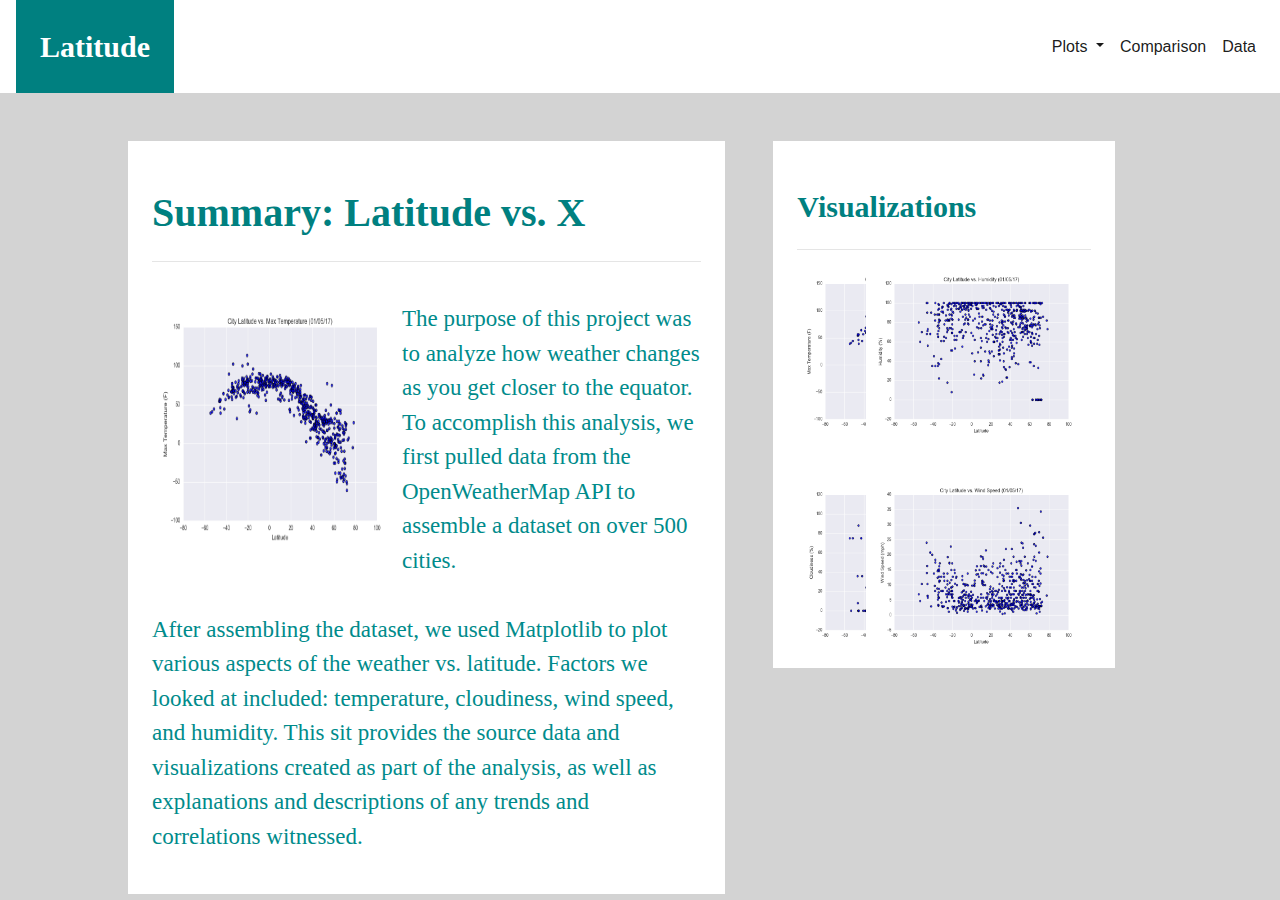
<file: index.html>
<!DOCTYPE html>
<html lang="en">
<head>
    <meta charset="UTF-8">
    <title>Landing</title>
    <link rel="stylesheet" href="https://stackpath.bootstrapcdn.com/bootstrap/4.3.1/css/bootstrap.min.css" integrity="sha384-ggOyR0iXCbMQv3Xipma34MD+dH/1fQ784/j6cY/iJTQUOhcWr7x9JvoRxT2MZw1T" crossorigin="anonymous">
    <link rel="stylesheet" type="text/css" href="style.css">
</head>
<body class="lightgrey-background">

    <!--  NAVBAR  -->
    <nav class="navbar navbar-expand-lg navbar-light py-0 white">
        <a class="navbar-brand p-4 latitude white_text" style="color:white" href="/index.html">Latitude</a>
        <button class="navbar-toggler" type="button" data-toggle="collapse" data-target="#navbarSupportedContent" aria-controls="navbarSupportedContent" aria-expanded="false" aria-label="Toggle navigation">
          <span class="navbar-toggler-icon"></span>
        </button>

    <div class="collapse navbar-collapse justify-content-end" id="navbarSupportedContent">
        <ul class="navbar-nav">
            <li class="nav-item dropdown active">
                <a class="nav-link dropdown-toggle" href="#" id="navbarDropdown" role="button" data-toggle="dropdown" aria-haspopup="true" aria-expanded="false">
                    Plots
                </a>
                <div class="dropdown-menu">
                    <a class="dropdown-item" href="/vis1.html">Max Temperature</a>
                    <a class="dropdown-item" href="/vis2.html">Humidity</a>
                    <a class="dropdown-item" href="/vis3.html">Cloudiness</a>
                    <a class="dropdown-item" href="/vis4.html">Wind Speed</a>
                </div>
            </li>

            <li class="nav-item active">
                <a class="nav-link" href="/comparisons.html">Comparison<span class="sr-only">(current)</span></a>
            </li>
            <li class="nav-item active">
                <a class="nav-link" href="/data.html">Data<span class="sr-only">(current)</span></a>
            </li>
        </ul>
    </div>
    </nav>

    <!--  CONTENT  -->    
    <div class="container-fluid container-size" >
        <div class="row mx-0 mt-5">
            <div class="col-md-7 col-lg-7 white pb-4 pt-5 px-4 mr-4 box1">
                <h1>Summary: Latitude vs. X</h1>
                <hr class="mt-4">
                <div class="pt-4">
                    <img src="visualizations/Fig1.png" class="img-size1" align="left">
                    <p class="text-size">The purpose of this project was to analyze how weather changes as you get closer to the equator. To accomplish this analysis, we first pulled data from the OpenWeatherMap API to assemble a dataset on over 500 cities. <br><br> After assembling the dataset, we used Matplotlib to plot various aspects of the weather vs. latitude. Factors we looked at included: temperature, cloudiness, wind speed, and humidity. This sit provides the source data and visualizations created as part of the analysis, as well as explanations and descriptions of any trends and correlations witnessed.</p>
                </div>
            </div>


            <div class="col-md-4 white py-5 px-4 mb-5 mx-4 theheight">
                <h2>Visualizations</h2>
                <hr class="mt-4">
                <div class="position">
                    <a href="/vis1.html">
                        <img src="visualizations/Fig1.png" class="img-size2" id="vis-imgs1">
                    </a>
                    <a href="/vis2.html">
                        <img src="visualizations/Fig2.png" class="img-size2" id="vis-imgs2">
                    </a>
                </div>
                <div class="position">
                    <a href="/vis3.html">
                        <img src="visualizations/Fig3.png" class="img-size2" id="vis-imgs1">
                    </a>    
                    <a href="/vis4.html">
                        <img src="visualizations/Fig4.png" class="img-size2" id="vis-imgs2">
                    </a>
                </div>   
            </div> 
        </div>
    </div>


    <script src="https://code.jquery.com/jquery-3.3.1.slim.min.js" integrity="sha384-q8i/X+965DzO0rT7abK41JStQIAqVgRVzpbzo5smXKp4YfRvH+8abtTE1Pi6jizo" crossorigin="anonymous"></script>
    <script src="https://cdnjs.cloudflare.com/ajax/libs/popper.js/1.14.7/umd/popper.min.js" integrity="sha384-UO2eT0CpHqdSJQ6hJty5KVphtPhzWj9WO1clHTMGa3JDZwrnQq4sF86dIHNDz0W1" crossorigin="anonymous"></script>
    <script src="https://stackpath.bootstrapcdn.com/bootstrap/4.3.1/js/bootstrap.min.js" integrity="sha384-JjSmVgyd0p3pXB1rRibZUAYoIIy6OrQ6VrjIEaFf/nJGzIxFDsf4x0xIM+B07jRM" crossorigin="anonymous"></script>
</body>
</html>
</file>
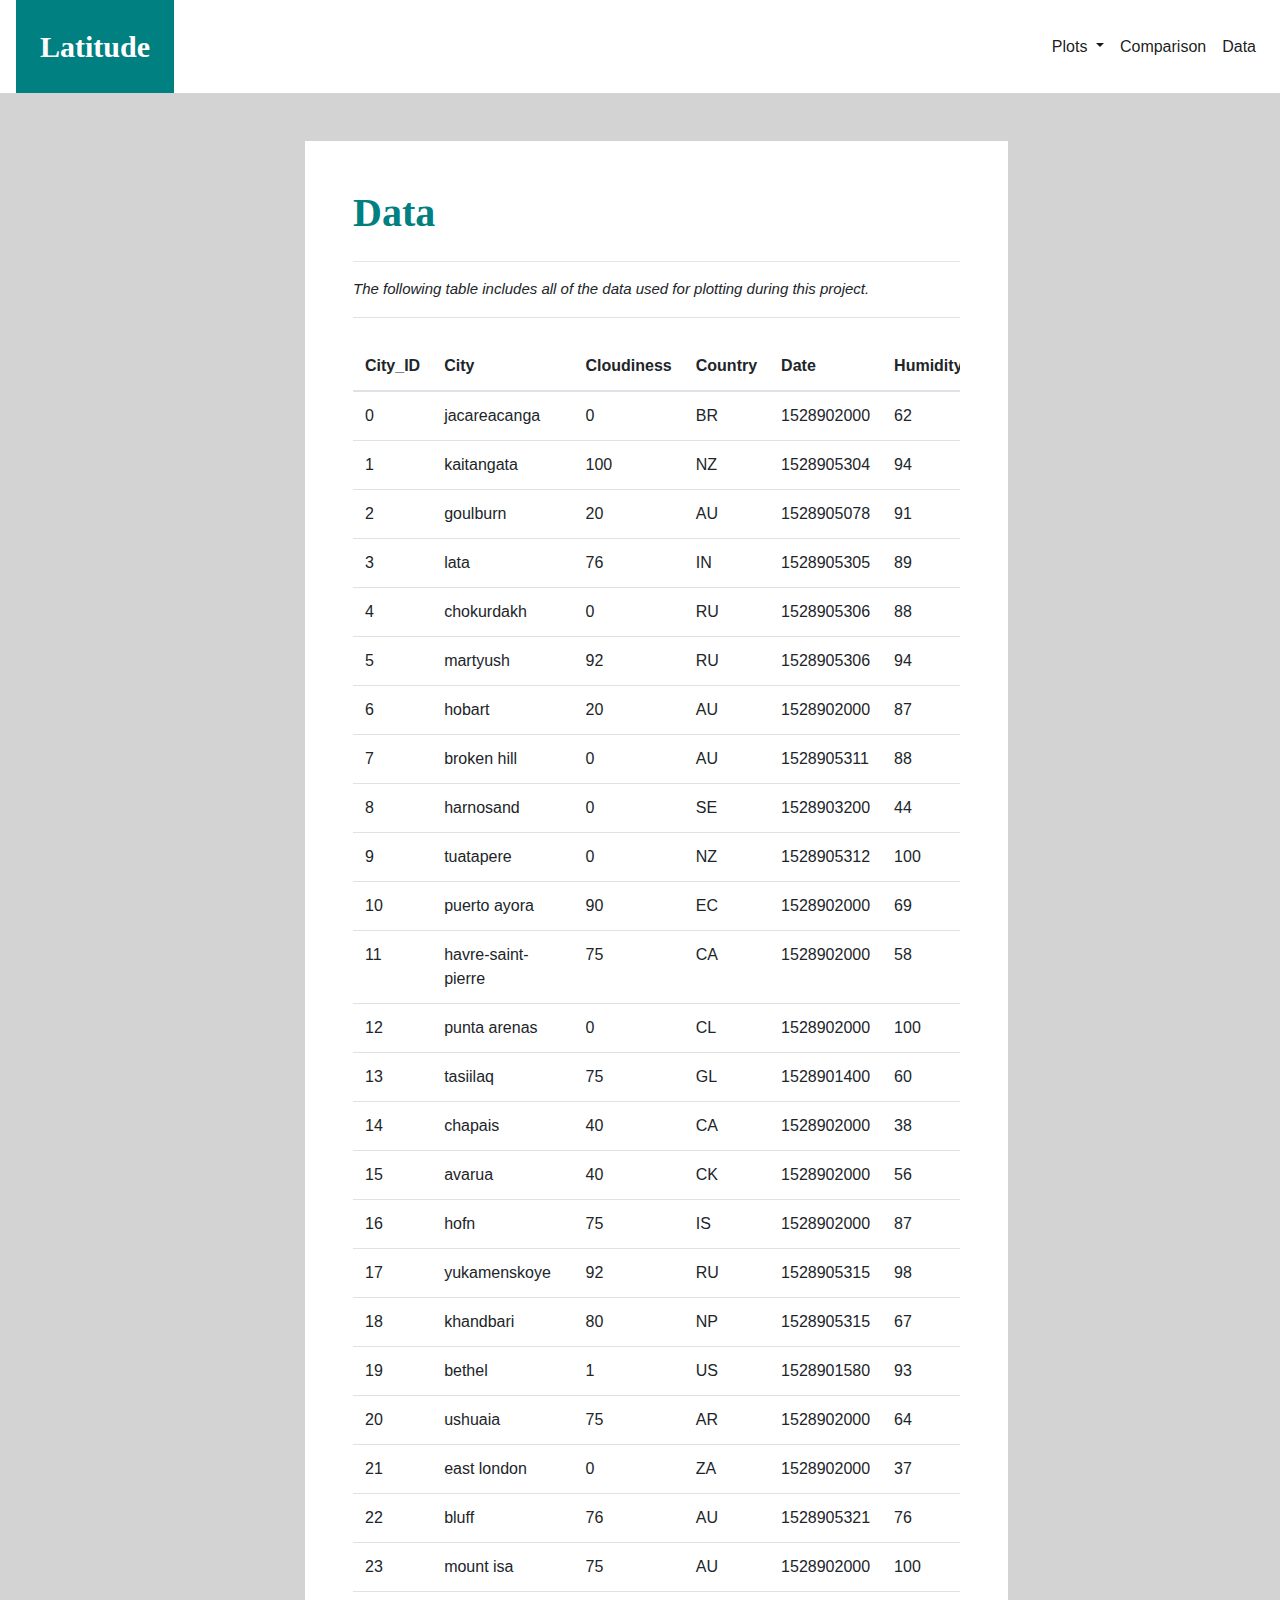
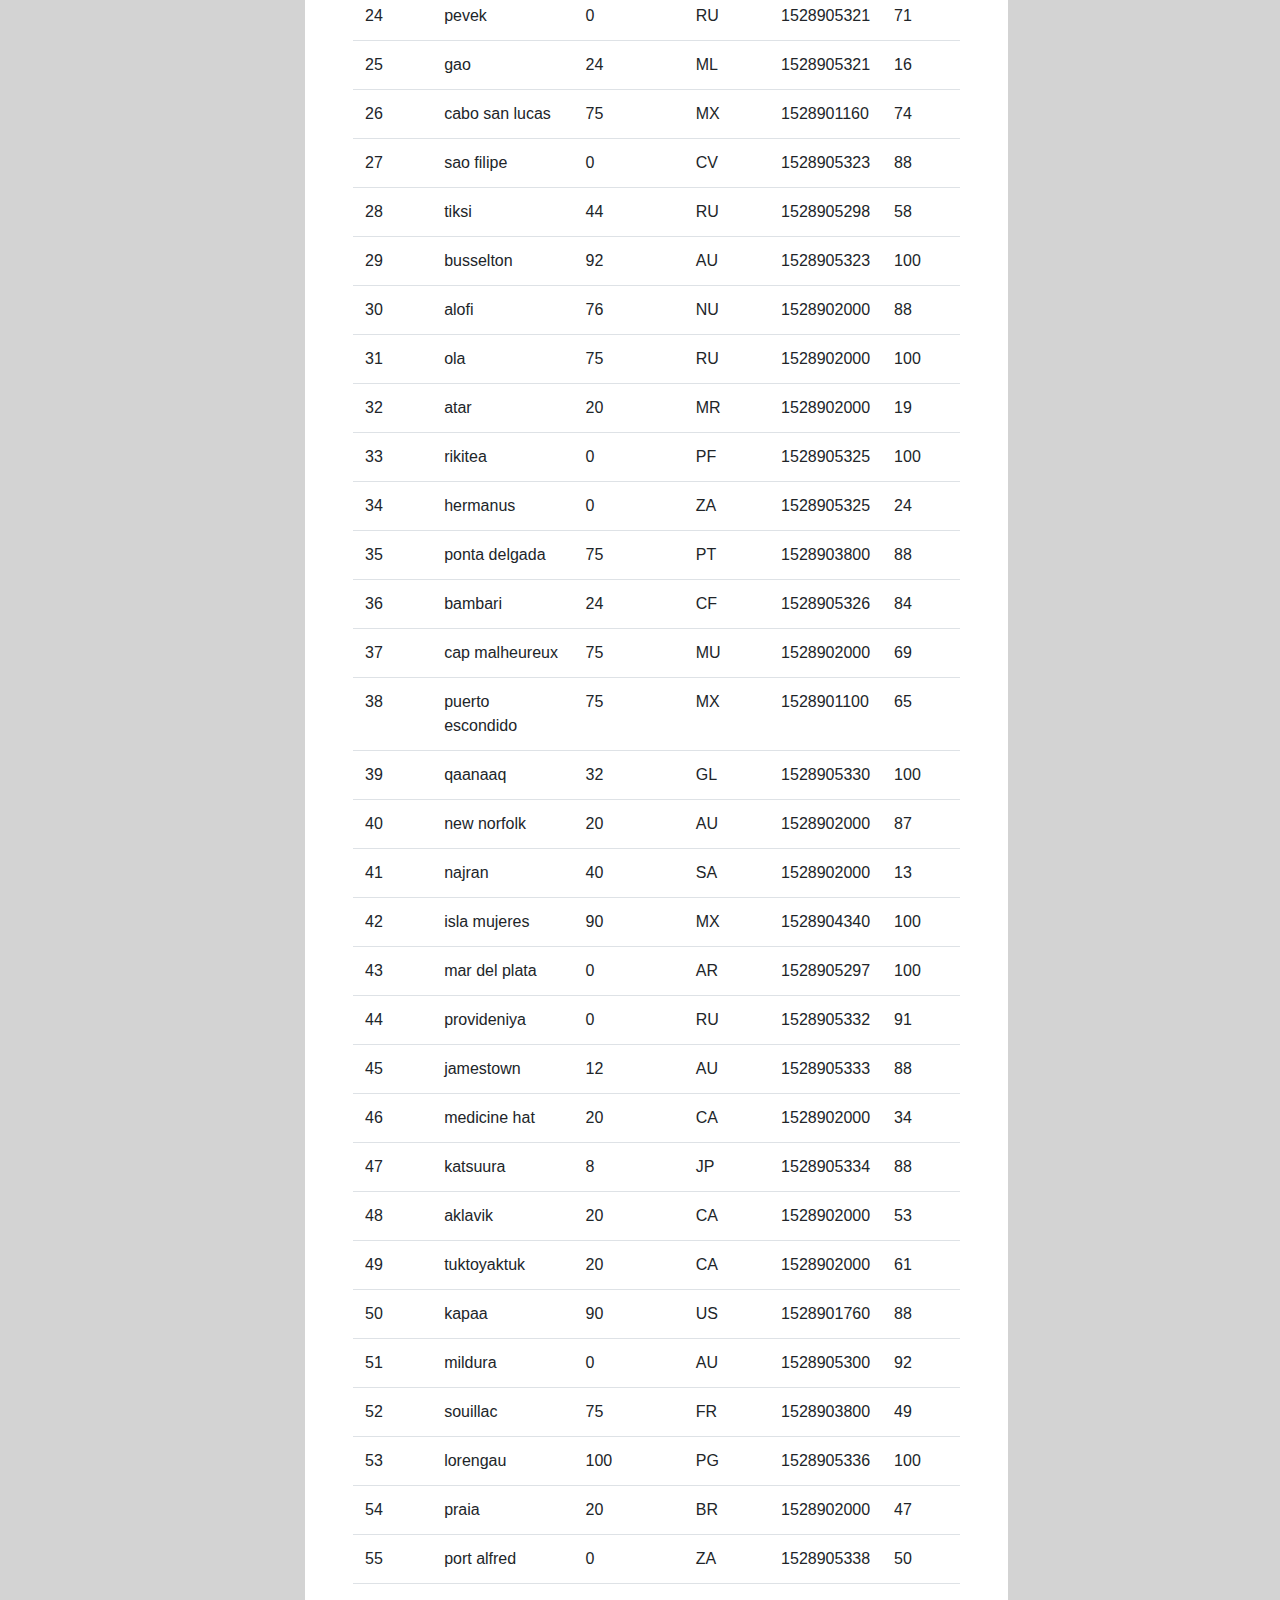
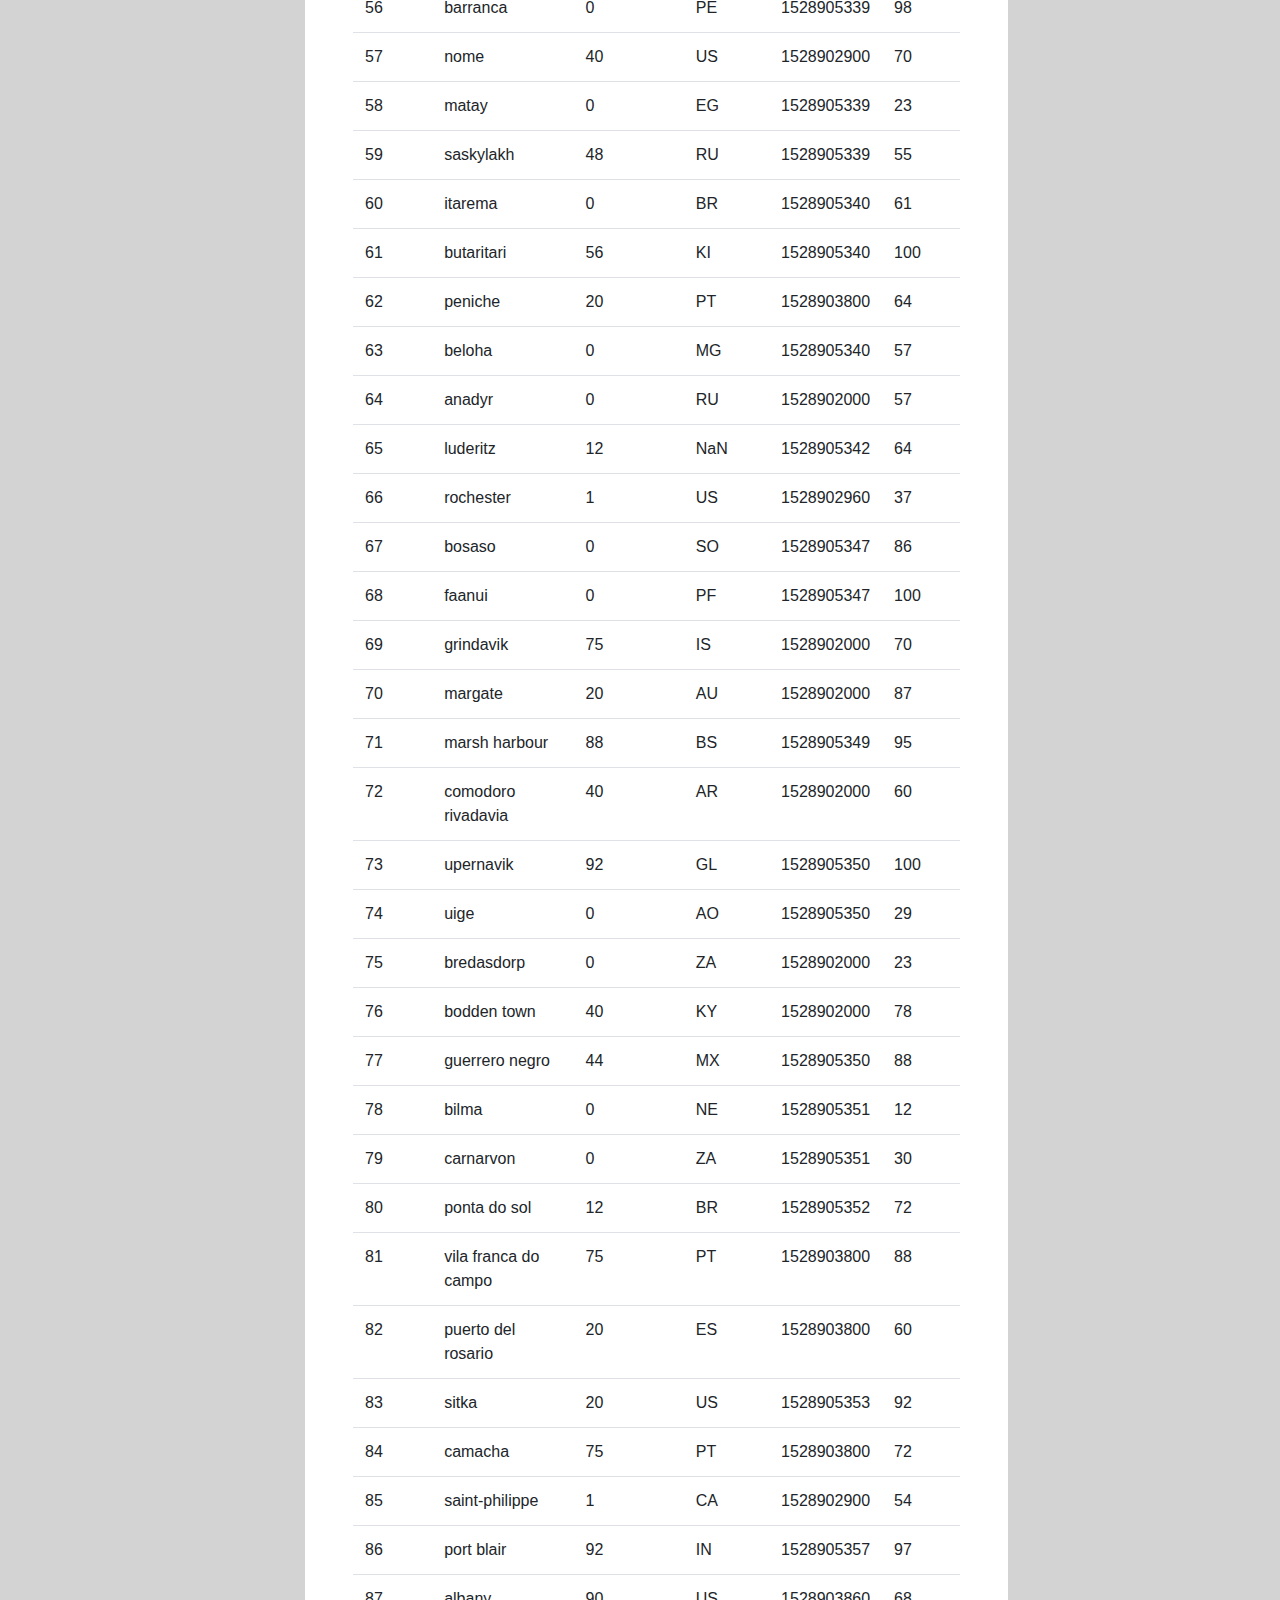
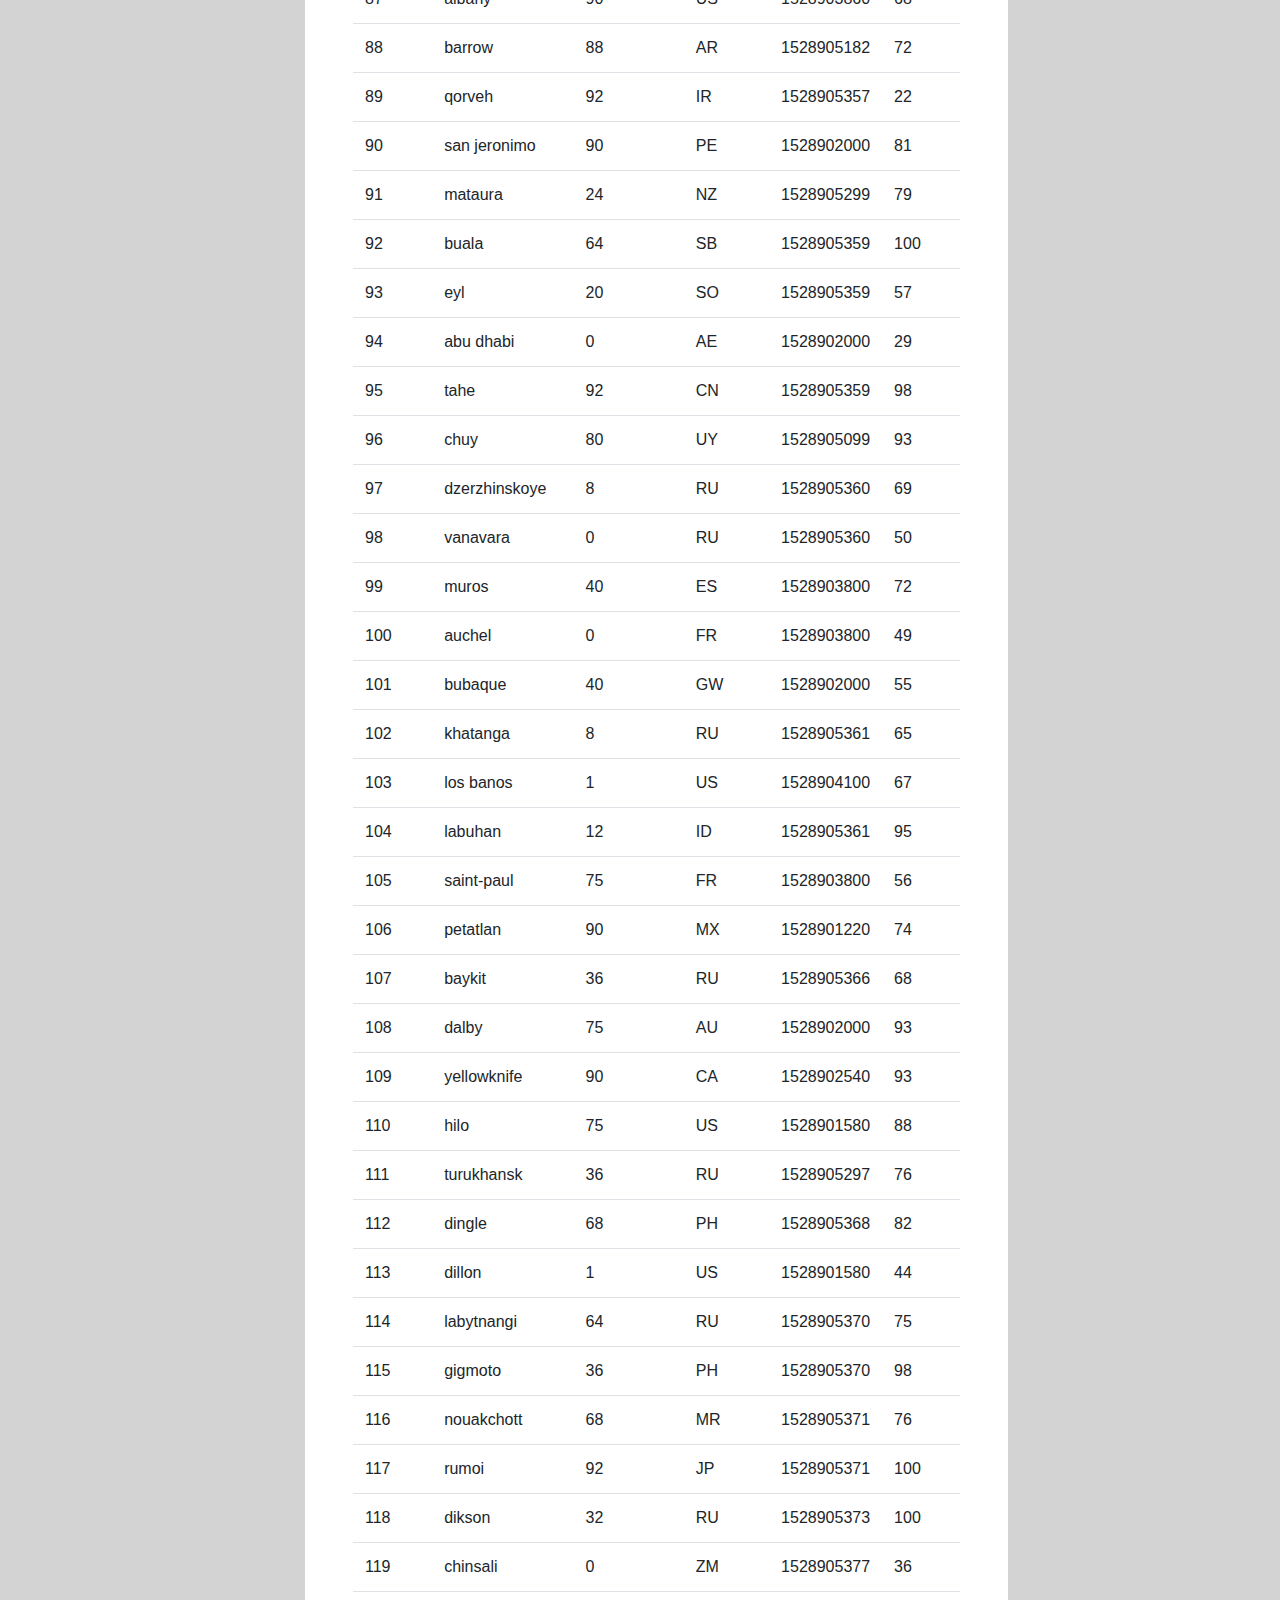
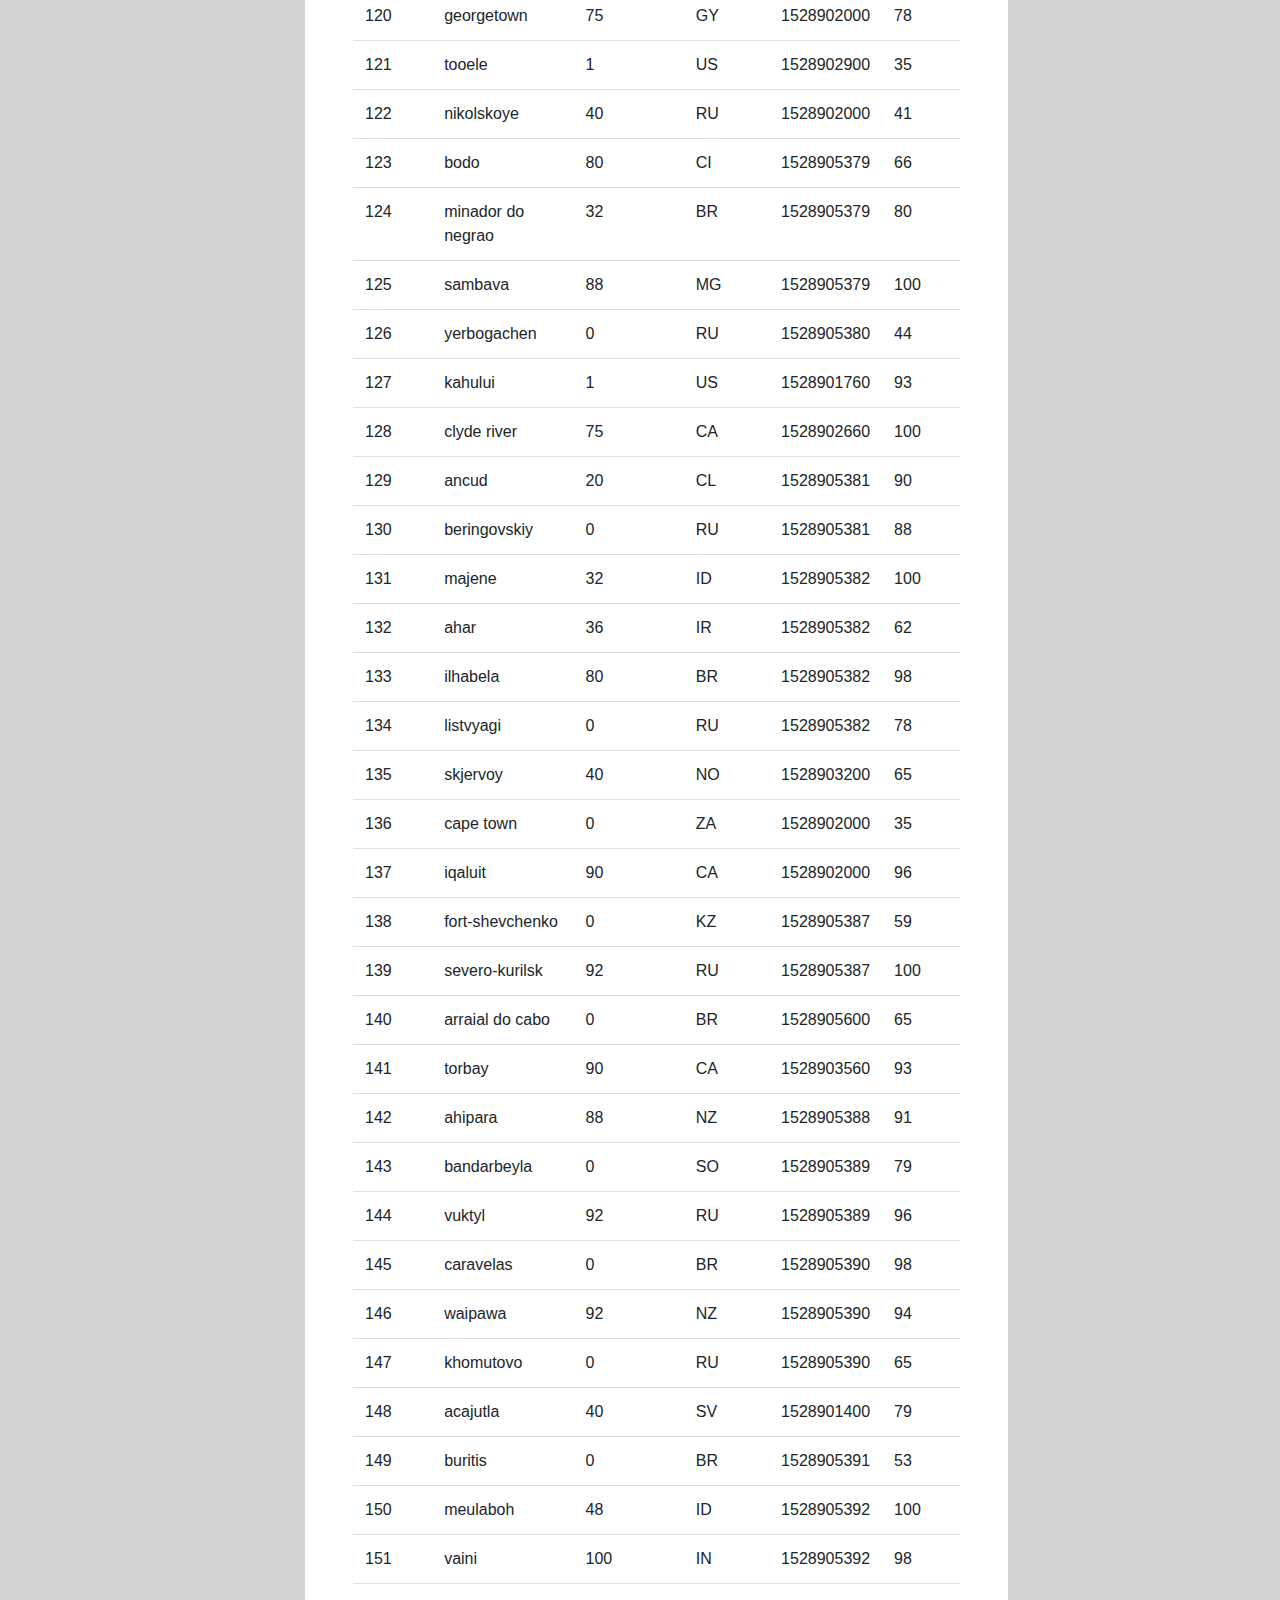
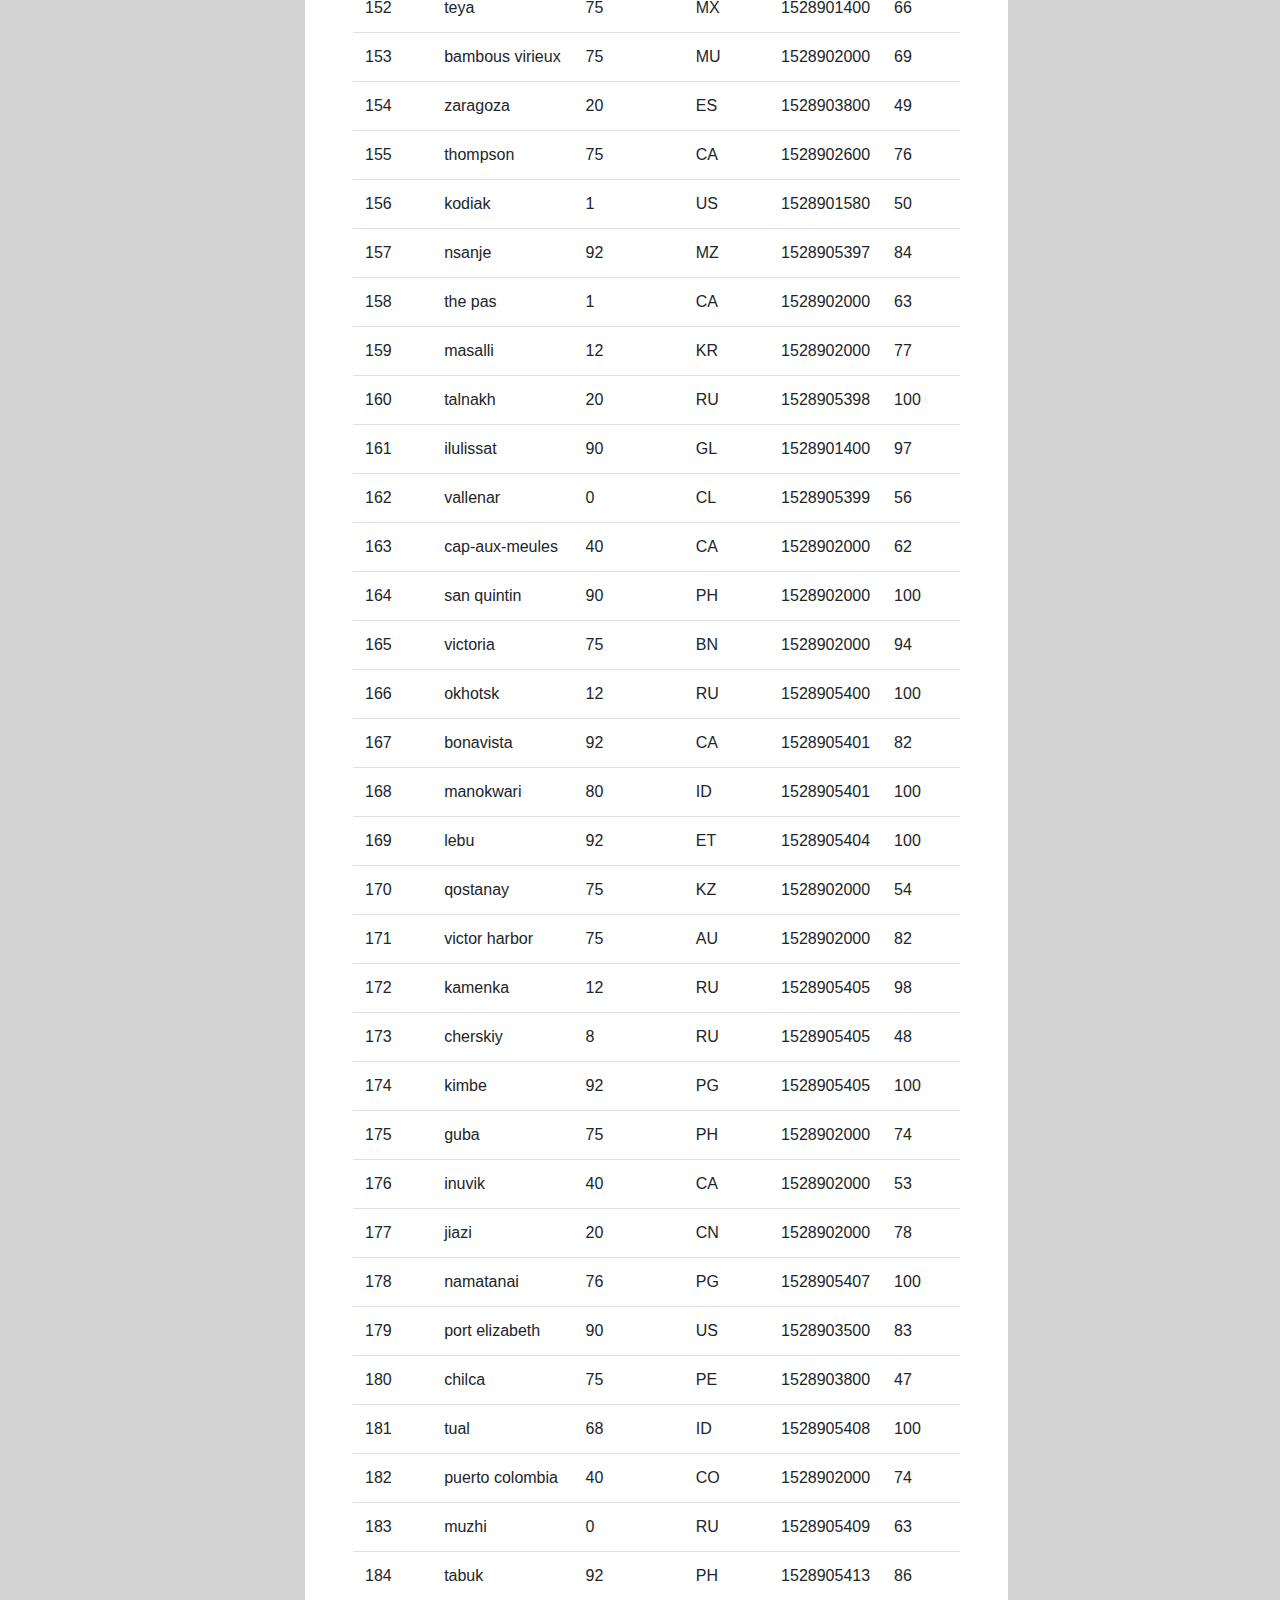
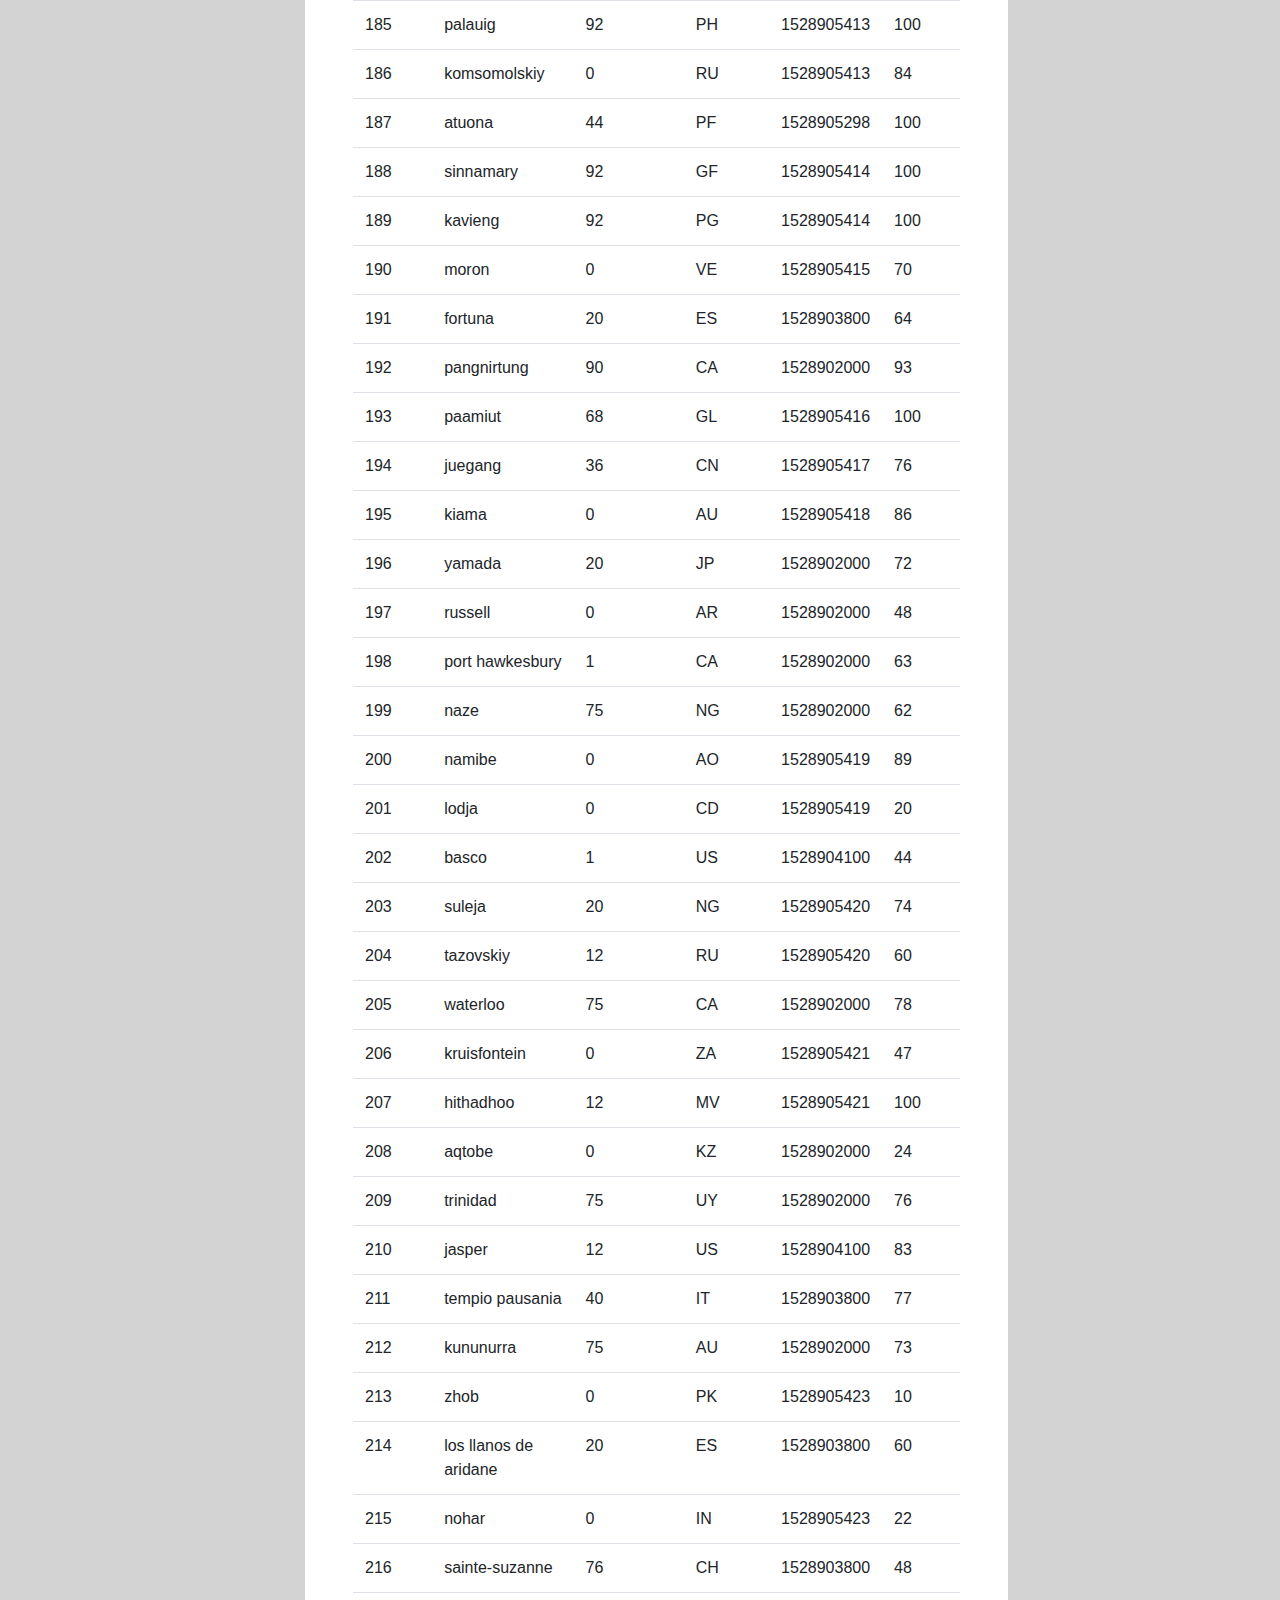
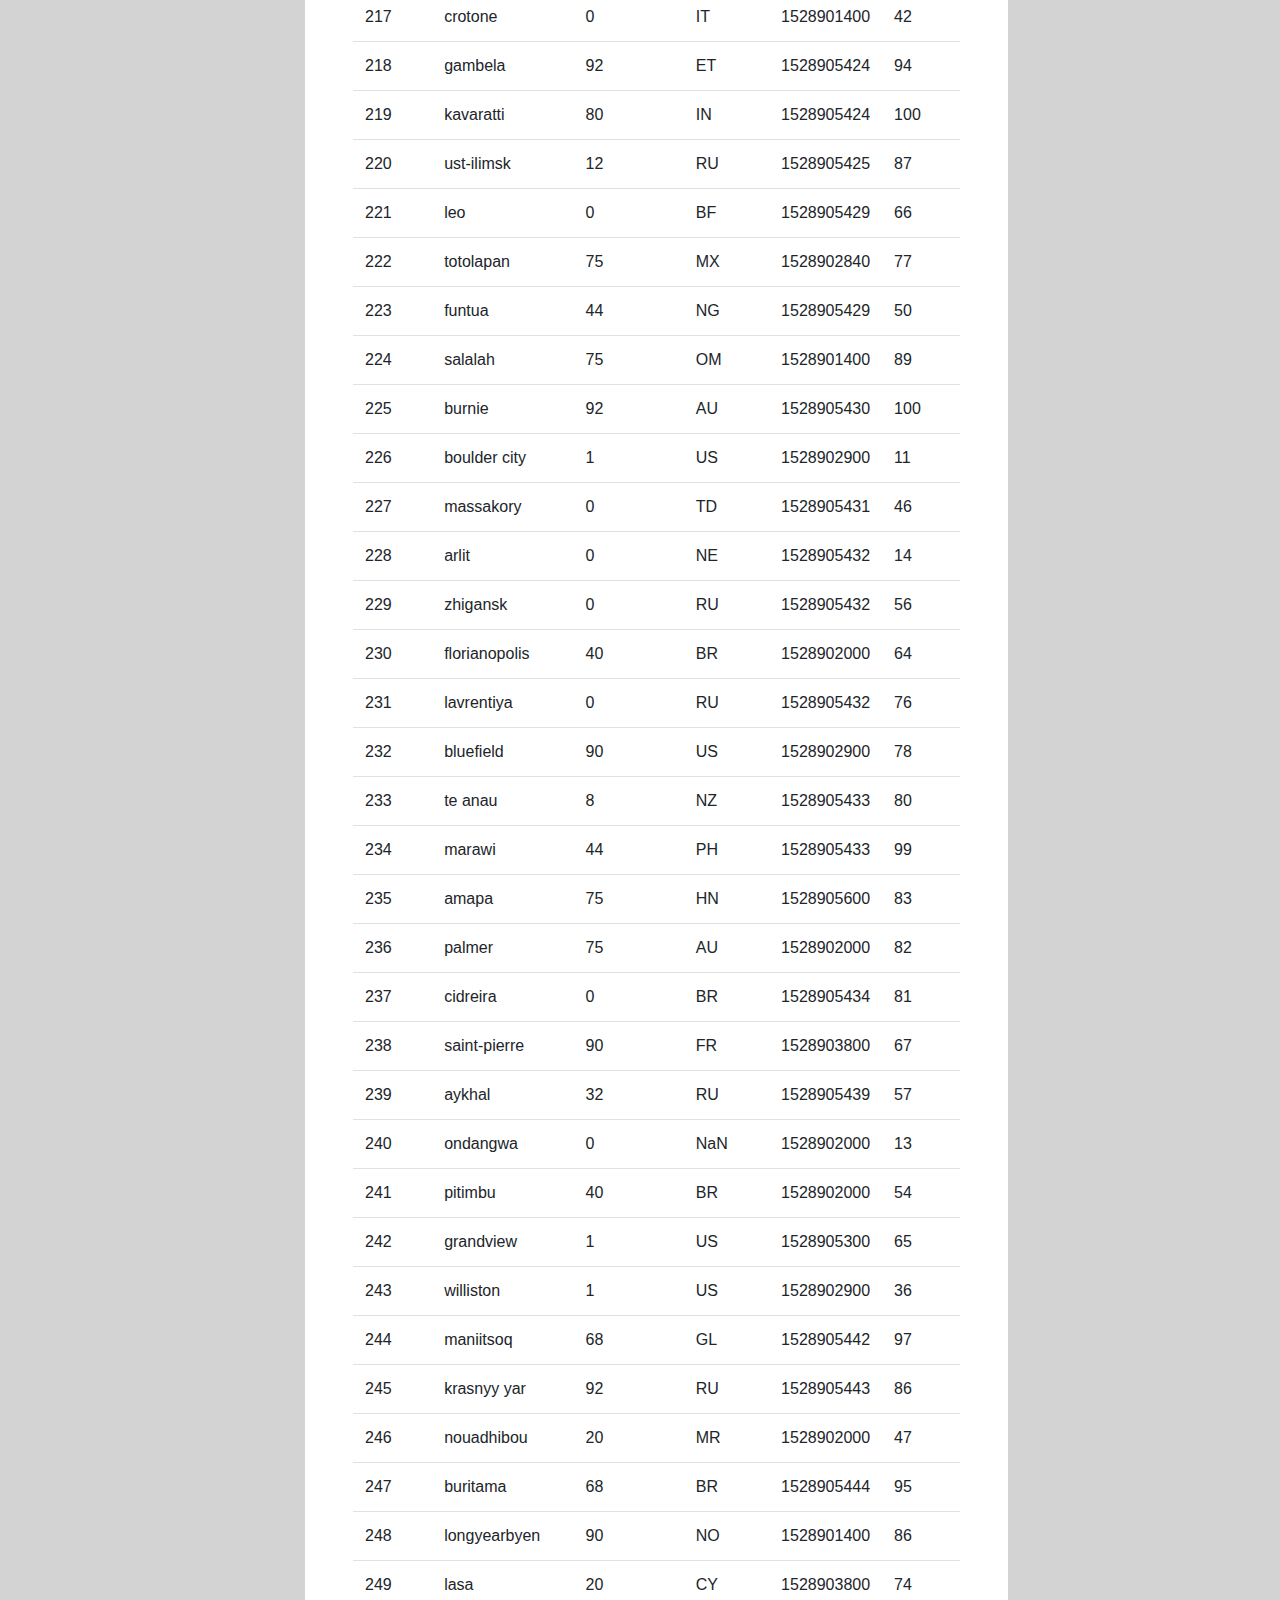
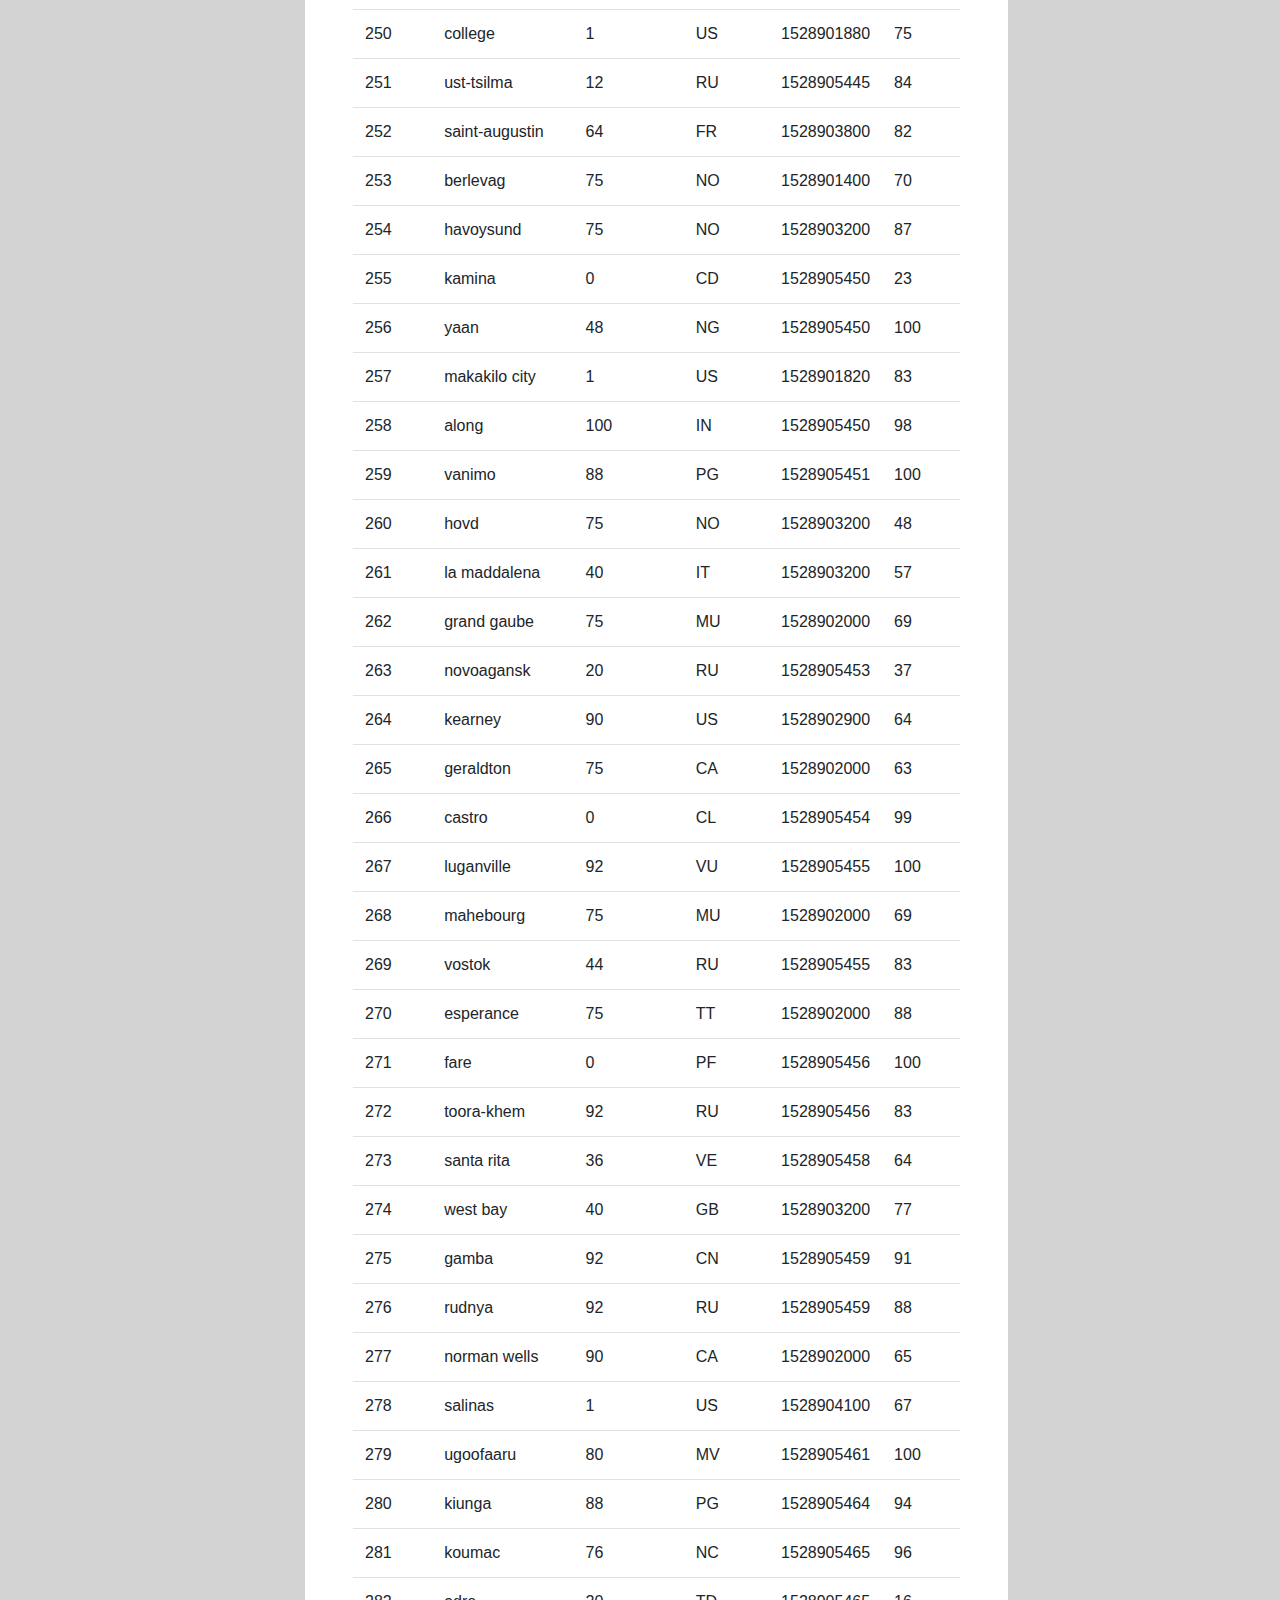
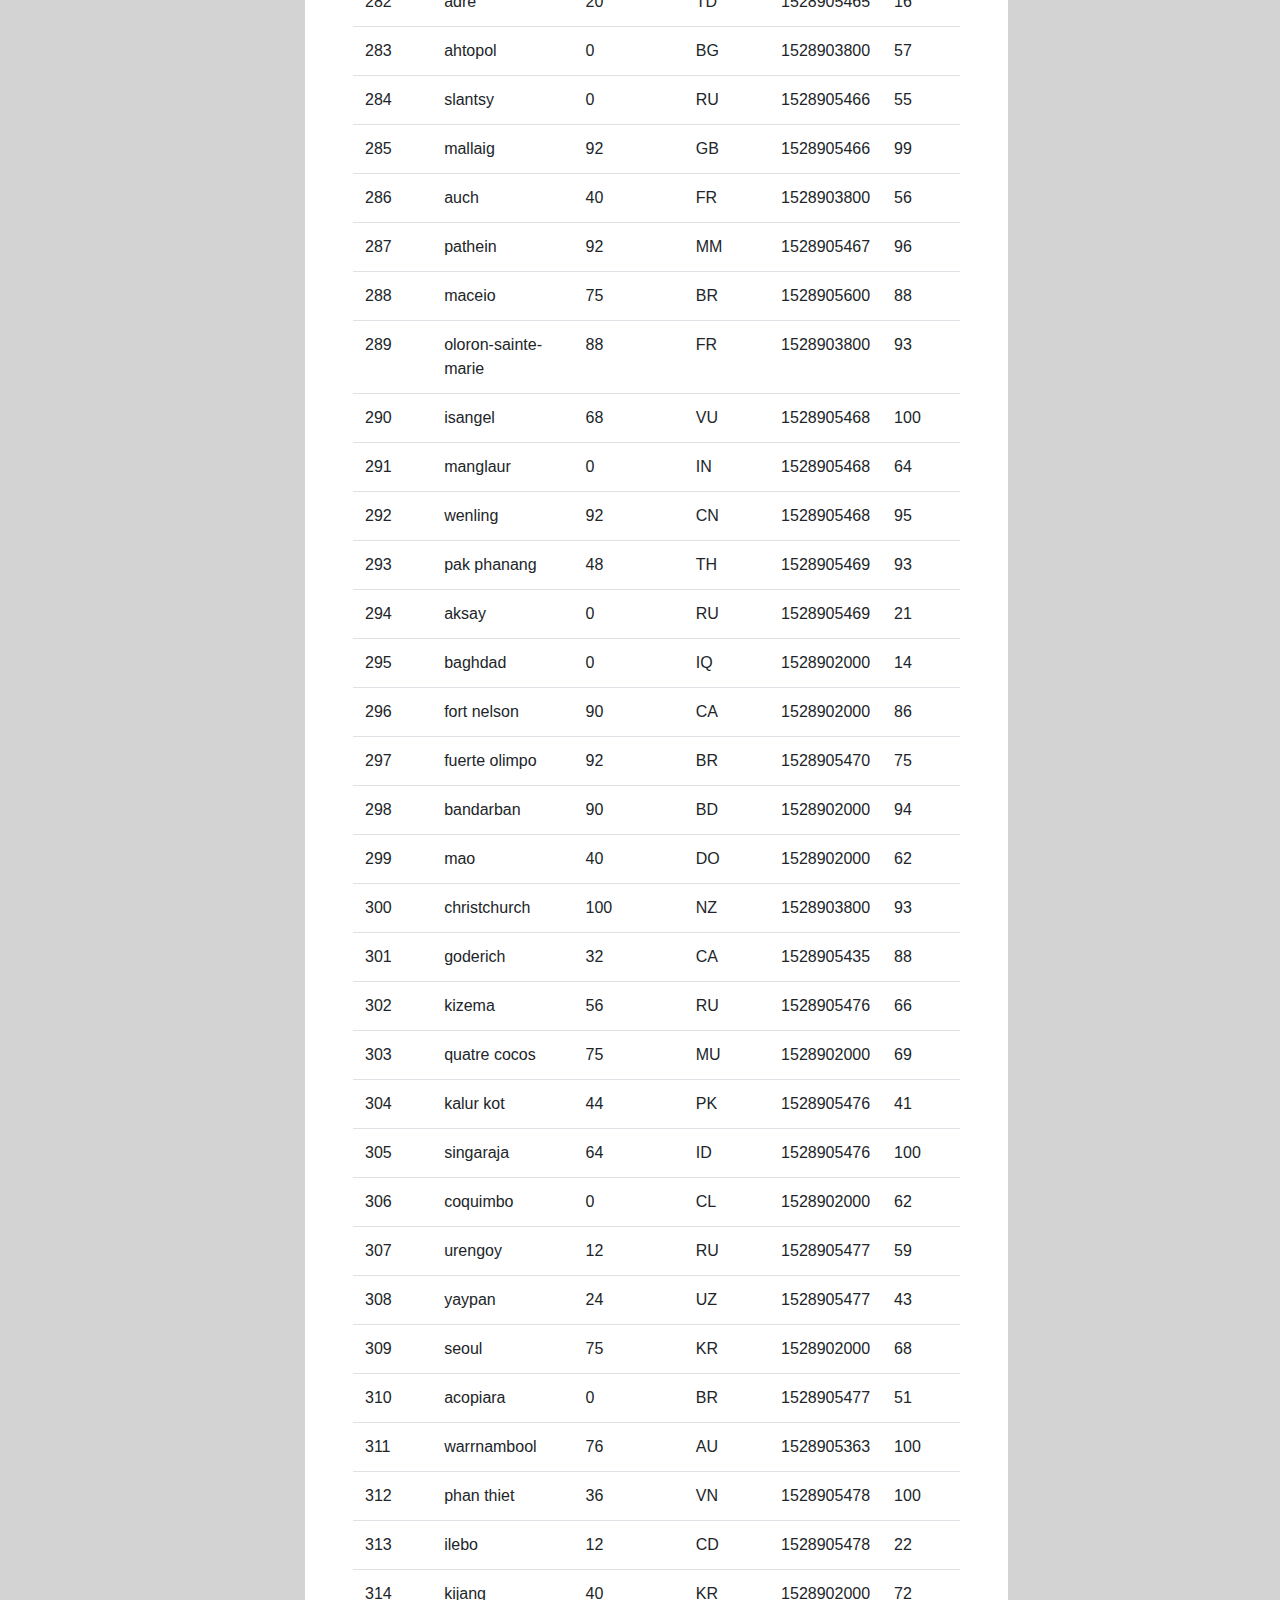
<file: data.html>
<!DOCTYPE html>
<html lang="en">
<head>
    <meta charset="UTF-8">
    <title>Data</title>
    <link rel="stylesheet" href="https://stackpath.bootstrapcdn.com/bootstrap/4.3.1/css/bootstrap.min.css" integrity="sha384-ggOyR0iXCbMQv3Xipma34MD+dH/1fQ784/j6cY/iJTQUOhcWr7x9JvoRxT2MZw1T" crossorigin="anonymous">
    <link rel="stylesheet" type="text/css" href="style.css">
</head>
<body class="lightgrey-background">

    <!--  NAVBAR  -->
    <nav class="navbar navbar-expand-lg navbar-light py-0 white">
        <a class="navbar-brand p-4 latitude white_text" style="color:white" href="/index.html">Latitude</a>
        <button class="navbar-toggler" type="button" data-toggle="collapse" data-target="#navbarSupportedContent" aria-controls="navbarSupportedContent" aria-expanded="false" aria-label="Toggle navigation">
          <span class="navbar-toggler-icon"></span>
        </button>

    <div class="collapse navbar-collapse justify-content-end" id="navbarSupportedContent">
        <ul class="navbar-nav">
            <li class="nav-item dropdown active">
                <a class="nav-link dropdown-toggle" href="#" id="navbarDropdown" role="button" data-toggle="dropdown" aria-haspopup="true" aria-expanded="false">
                    Plots
                </a>
                <div class="dropdown-menu">
                    <a class="dropdown-item" href="vis1.html">Temperature</a>
                    <a class="dropdown-item" href="vis2.html">Humidity</a>
                    <a class="dropdown-item" href="vis3.html">Cloudiness</a>
                    <a class="dropdown-item" href="vis4.html">Wind Speed</a>
                </div>
            </li>

            <li class="nav-item active">
                <a class="nav-link" href="/comparisons.html">Comparison<span class="sr-only">(current)</span></a>
            </li>
            <li class="nav-item active">
                <a class="nav-link" href="/data.html">Data<span class="sr-only">(current)</span></a>
            </li>
        </ul>
    </div>
    </nav>

    <!-- CONTENT -->
    <div class="container-fluid mt-0 container-size2">
        <div class="row mt-5">
            <div class="col-md-8 white py-5 px-5">
                <h1>Data</h1>
                <hr class="mt-4">
                <p class="small-font">The following table includes all of the data used for plotting during this project.</p>
                <div class ="table-responsive">
                    <table class="table borderless">
                        <thead>
                          <tr style="text-align: left;">
                            <th>City_ID</th>
                            <th>City</th>
                            <th>Cloudiness</th>
                            <th>Country</th>
                            <th>Date</th>
                            <th>Humidity</th>
                            <th>Lat</th>
                            <th>Lng</th>
                            <th>Max Temp</th>
                            <th>Wind Speed</th>
                          </tr>
                        </thead>
                        <tbody>
                          <tr>
                            <td>0</td>
                            <td>jacareacanga</td>
                            <td>0</td>
                            <td>BR</td>
                            <td>1528902000</td>
                            <td>62</td>
                            <td>-6.22</td>
                            <td>-57.76</td>
                            <td>89.60</td>
                            <td>6.93</td>
                          </tr>
                          <tr>
                            <td>1</td>
                            <td>kaitangata</td>
                            <td>100</td>
                            <td>NZ</td>
                            <td>1528905304</td>
                            <td>94</td>
                            <td>-46.28</td>
                            <td>169.85</td>
                            <td>42.61</td>
                            <td>5.64</td>
                          </tr>
                          <tr>
                            <td>2</td>
                            <td>goulburn</td>
                            <td>20</td>
                            <td>AU</td>
                            <td>1528905078</td>
                            <td>91</td>
                            <td>-34.75</td>
                            <td>149.72</td>
                            <td>44.32</td>
                            <td>10.11</td>
                          </tr>
                          <tr>
                            <td>3</td>
                            <td>lata</td>
                            <td>76</td>
                            <td>IN</td>
                            <td>1528905305</td>
                            <td>89</td>
                            <td>30.78</td>
                            <td>78.62</td>
                            <td>59.89</td>
                            <td>0.94</td>
                          </tr>
                          <tr>
                            <td>4</td>
                            <td>chokurdakh</td>
                            <td>0</td>
                            <td>RU</td>
                            <td>1528905306</td>
                            <td>88</td>
                            <td>70.62</td>
                            <td>147.90</td>
                            <td>32.17</td>
                            <td>2.95</td>
                          </tr>
                          <tr>
                            <td>5</td>
                            <td>martyush</td>
                            <td>92</td>
                            <td>RU</td>
                            <td>1528905306</td>
                            <td>94</td>
                            <td>56.40</td>
                            <td>61.89</td>
                            <td>55.03</td>
                            <td>9.33</td>
                          </tr>
                          <tr>
                            <td>6</td>
                            <td>hobart</td>
                            <td>20</td>
                            <td>AU</td>
                            <td>1528902000</td>
                            <td>87</td>
                            <td>-42.88</td>
                            <td>147.33</td>
                            <td>44.60</td>
                            <td>8.05</td>
                          </tr>
                          <tr>
                            <td>7</td>
                            <td>broken hill</td>
                            <td>0</td>
                            <td>AU</td>
                            <td>1528905311</td>
                            <td>88</td>
                            <td>-31.97</td>
                            <td>141.45</td>
                            <td>44.50</td>
                            <td>7.31</td>
                          </tr>
                          <tr>
                            <td>8</td>
                            <td>harnosand</td>
                            <td>0</td>
                            <td>SE</td>
                            <td>1528903200</td>
                            <td>44</td>
                            <td>62.63</td>
                            <td>17.94</td>
                            <td>60.80</td>
                            <td>13.87</td>
                          </tr>
                          <tr>
                            <td>9</td>
                            <td>tuatapere</td>
                            <td>0</td>
                            <td>NZ</td>
                            <td>1528905312</td>
                            <td>100</td>
                            <td>-46.13</td>
                            <td>167.69</td>
                            <td>38.92</td>
                            <td>3.40</td>
                          </tr>
                          <tr>
                            <td>10</td>
                            <td>puerto ayora</td>
                            <td>90</td>
                            <td>EC</td>
                            <td>1528902000</td>
                            <td>69</td>
                            <td>-0.74</td>
                            <td>-90.35</td>
                            <td>77.00</td>
                            <td>13.87</td>
                          </tr>
                          <tr>
                            <td>11</td>
                            <td>havre-saint-pierre</td>
                            <td>75</td>
                            <td>CA</td>
                            <td>1528902000</td>
                            <td>58</td>
                            <td>50.23</td>
                            <td>-63.60</td>
                            <td>53.60</td>
                            <td>19.46</td>
                          </tr>
                          <tr>
                            <td>12</td>
                            <td>punta arenas</td>
                            <td>0</td>
                            <td>CL</td>
                            <td>1528902000</td>
                            <td>100</td>
                            <td>-53.16</td>
                            <td>-70.91</td>
                            <td>35.60</td>
                            <td>9.17</td>
                          </tr>
                          <tr>
                            <td>13</td>
                            <td>tasiilaq</td>
                            <td>75</td>
                            <td>GL</td>
                            <td>1528901400</td>
                            <td>60</td>
                            <td>65.61</td>
                            <td>-37.64</td>
                            <td>39.20</td>
                            <td>2.24</td>
                          </tr>
                          <tr>
                            <td>14</td>
                            <td>chapais</td>
                            <td>40</td>
                            <td>CA</td>
                            <td>1528902000</td>
                            <td>38</td>
                            <td>49.78</td>
                            <td>-74.86</td>
                            <td>59.00</td>
                            <td>10.29</td>
                          </tr>
                          <tr>
                            <td>15</td>
                            <td>avarua</td>
                            <td>40</td>
                            <td>CK</td>
                            <td>1528902000</td>
                            <td>56</td>
                            <td>-21.21</td>
                            <td>-159.78</td>
                            <td>73.40</td>
                            <td>10.29</td>
                          </tr>
                          <tr>
                            <td>16</td>
                            <td>hofn</td>
                            <td>75</td>
                            <td>IS</td>
                            <td>1528902000</td>
                            <td>87</td>
                            <td>64.25</td>
                            <td>-15.21</td>
                            <td>51.80</td>
                            <td>8.05</td>
                          </tr>
                          <tr>
                            <td>17</td>
                            <td>yukamenskoye</td>
                            <td>92</td>
                            <td>RU</td>
                            <td>1528905315</td>
                            <td>98</td>
                            <td>57.89</td>
                            <td>52.24</td>
                            <td>56.65</td>
                            <td>10.22</td>
                          </tr>
                          <tr>
                            <td>18</td>
                            <td>khandbari</td>
                            <td>80</td>
                            <td>NP</td>
                            <td>1528905315</td>
                            <td>67</td>
                            <td>27.38</td>
                            <td>87.21</td>
                            <td>44.59</td>
                            <td>1.39</td>
                          </tr>
                          <tr>
                            <td>19</td>
                            <td>bethel</td>
                            <td>1</td>
                            <td>US</td>
                            <td>1528901580</td>
                            <td>93</td>
                            <td>60.79</td>
                            <td>-161.76</td>
                            <td>44.60</td>
                            <td>8.05</td>
                          </tr>
                          <tr>
                            <td>20</td>
                            <td>ushuaia</td>
                            <td>75</td>
                            <td>AR</td>
                            <td>1528902000</td>
                            <td>64</td>
                            <td>-54.81</td>
                            <td>-68.31</td>
                            <td>41.00</td>
                            <td>3.36</td>
                          </tr>
                          <tr>
                            <td>21</td>
                            <td>east london</td>
                            <td>0</td>
                            <td>ZA</td>
                            <td>1528902000</td>
                            <td>37</td>
                            <td>-33.02</td>
                            <td>27.91</td>
                            <td>69.80</td>
                            <td>5.82</td>
                          </tr>
                          <tr>
                            <td>22</td>
                            <td>bluff</td>
                            <td>76</td>
                            <td>AU</td>
                            <td>1528905321</td>
                            <td>76</td>
                            <td>-23.58</td>
                            <td>149.07</td>
                            <td>61.96</td>
                            <td>4.74</td>
                          </tr>
                          <tr>
                            <td>23</td>
                            <td>mount isa</td>
                            <td>75</td>
                            <td>AU</td>
                            <td>1528902000</td>
                            <td>100</td>
                            <td>-20.73</td>
                            <td>139.49</td>
                            <td>64.40</td>
                            <td>3.29</td>
                          </tr>
                          <tr>
                            <td>24</td>
                            <td>pevek</td>
                            <td>0</td>
                            <td>RU</td>
                            <td>1528905321</td>
                            <td>71</td>
                            <td>69.70</td>
                            <td>170.27</td>
                            <td>36.94</td>
                            <td>6.98</td>
                          </tr>
                          <tr>
                            <td>25</td>
                            <td>gao</td>
                            <td>24</td>
                            <td>ML</td>
                            <td>1528905321</td>
                            <td>16</td>
                            <td>16.28</td>
                            <td>-0.04</td>
                            <td>110.02</td>
                            <td>4.97</td>
                          </tr>
                          <tr>
                            <td>26</td>
                            <td>cabo san lucas</td>
                            <td>75</td>
                            <td>MX</td>
                            <td>1528901160</td>
                            <td>74</td>
                            <td>22.89</td>
                            <td>-109.91</td>
                            <td>84.20</td>
                            <td>10.29</td>
                          </tr>
                          <tr>
                            <td>27</td>
                            <td>sao filipe</td>
                            <td>0</td>
                            <td>CV</td>
                            <td>1528905323</td>
                            <td>88</td>
                            <td>14.90</td>
                            <td>-24.50</td>
                            <td>75.73</td>
                            <td>13.02</td>
                          </tr>
                          <tr>
                            <td>28</td>
                            <td>tiksi</td>
                            <td>44</td>
                            <td>RU</td>
                            <td>1528905298</td>
                            <td>58</td>
                            <td>71.64</td>
                            <td>128.87</td>
                            <td>57.73</td>
                            <td>10.11</td>
                          </tr>
                          <tr>
                            <td>29</td>
                            <td>busselton</td>
                            <td>92</td>
                            <td>AU</td>
                            <td>1528905323</td>
                            <td>100</td>
                            <td>-33.64</td>
                            <td>115.35</td>
                            <td>60.43</td>
                            <td>10.56</td>
                          </tr>
                          <tr>
                            <td>30</td>
                            <td>alofi</td>
                            <td>76</td>
                            <td>NU</td>
                            <td>1528902000</td>
                            <td>88</td>
                            <td>-19.06</td>
                            <td>-169.92</td>
                            <td>71.60</td>
                            <td>3.36</td>
                          </tr>
                          <tr>
                            <td>31</td>
                            <td>ola</td>
                            <td>75</td>
                            <td>RU</td>
                            <td>1528902000</td>
                            <td>100</td>
                            <td>59.58</td>
                            <td>151.30</td>
                            <td>42.80</td>
                            <td>7.76</td>
                          </tr>
                          <tr>
                            <td>32</td>
                            <td>atar</td>
                            <td>20</td>
                            <td>MR</td>
                            <td>1528902000</td>
                            <td>19</td>
                            <td>20.52</td>
                            <td>-13.05</td>
                            <td>91.40</td>
                            <td>9.17</td>
                          </tr>
                          <tr>
                            <td>33</td>
                            <td>rikitea</td>
                            <td>0</td>
                            <td>PF</td>
                            <td>1528905325</td>
                            <td>100</td>
                            <td>-23.12</td>
                            <td>-134.97</td>
                            <td>73.57</td>
                            <td>8.66</td>
                          </tr>
                          <tr>
                            <td>34</td>
                            <td>hermanus</td>
                            <td>0</td>
                            <td>ZA</td>
                            <td>1528905325</td>
                            <td>24</td>
                            <td>-34.42</td>
                            <td>19.24</td>
                            <td>77.17</td>
                            <td>8.66</td>
                          </tr>
                          <tr>
                            <td>35</td>
                            <td>ponta delgada</td>
                            <td>75</td>
                            <td>PT</td>
                            <td>1528903800</td>
                            <td>88</td>
                            <td>37.73</td>
                            <td>-25.67</td>
                            <td>71.60</td>
                            <td>12.75</td>
                          </tr>
                          <tr>
                            <td>36</td>
                            <td>bambari</td>
                            <td>24</td>
                            <td>CF</td>
                            <td>1528905326</td>
                            <td>84</td>
                            <td>5.77</td>
                            <td>20.68</td>
                            <td>81.85</td>
                            <td>7.65</td>
                          </tr>
                          <tr>
                            <td>37</td>
                            <td>cap malheureux</td>
                            <td>75</td>
                            <td>MU</td>
                            <td>1528902000</td>
                            <td>69</td>
                            <td>-19.98</td>
                            <td>57.61</td>
                            <td>75.20</td>
                            <td>14.99</td>
                          </tr>
                          <tr>
                            <td>38</td>
                            <td>puerto escondido</td>
                            <td>75</td>
                            <td>MX</td>
                            <td>1528901100</td>
                            <td>65</td>
                            <td>15.86</td>
                            <td>-97.07</td>
                            <td>80.60</td>
                            <td>3.36</td>
                          </tr>
                          <tr>
                            <td>39</td>
                            <td>qaanaaq</td>
                            <td>32</td>
                            <td>GL</td>
                            <td>1528905330</td>
                            <td>100</td>
                            <td>77.48</td>
                            <td>-69.36</td>
                            <td>31.45</td>
                            <td>6.31</td>
                          </tr>
                          <tr>
                            <td>40</td>
                            <td>new norfolk</td>
                            <td>20</td>
                            <td>AU</td>
                            <td>1528902000</td>
                            <td>87</td>
                            <td>-42.78</td>
                            <td>147.06</td>
                            <td>44.60</td>
                            <td>8.05</td>
                          </tr>
                          <tr>
                            <td>41</td>
                            <td>najran</td>
                            <td>40</td>
                            <td>SA</td>
                            <td>1528902000</td>
                            <td>13</td>
                            <td>17.54</td>
                            <td>44.22</td>
                            <td>98.60</td>
                            <td>11.41</td>
                          </tr>
                          <tr>
                            <td>42</td>
                            <td>isla mujeres</td>
                            <td>90</td>
                            <td>MX</td>
                            <td>1528904340</td>
                            <td>100</td>
                            <td>21.23</td>
                            <td>-86.73</td>
                            <td>75.20</td>
                            <td>16.11</td>
                          </tr>
                          <tr>
                            <td>43</td>
                            <td>mar del plata</td>
                            <td>0</td>
                            <td>AR</td>
                            <td>1528905297</td>
                            <td>100</td>
                            <td>-46.43</td>
                            <td>-67.52</td>
                            <td>32.53</td>
                            <td>7.31</td>
                          </tr>
                          <tr>
                            <td>44</td>
                            <td>provideniya</td>
                            <td>0</td>
                            <td>RU</td>
                            <td>1528905332</td>
                            <td>91</td>
                            <td>64.42</td>
                            <td>-173.23</td>
                            <td>40.63</td>
                            <td>10.78</td>
                          </tr>
                          <tr>
                            <td>45</td>
                            <td>jamestown</td>
                            <td>12</td>
                            <td>AU</td>
                            <td>1528905333</td>
                            <td>88</td>
                            <td>-33.21</td>
                            <td>138.60</td>
                            <td>43.15</td>
                            <td>10.89</td>
                          </tr>
                          <tr>
                            <td>46</td>
                            <td>medicine hat</td>
                            <td>20</td>
                            <td>CA</td>
                            <td>1528902000</td>
                            <td>34</td>
                            <td>50.04</td>
                            <td>-110.68</td>
                            <td>66.20</td>
                            <td>14.99</td>
                          </tr>
                          <tr>
                            <td>47</td>
                            <td>katsuura</td>
                            <td>8</td>
                            <td>JP</td>
                            <td>1528905334</td>
                            <td>88</td>
                            <td>33.93</td>
                            <td>134.50</td>
                            <td>62.05</td>
                            <td>7.54</td>
                          </tr>
                          <tr>
                            <td>48</td>
                            <td>aklavik</td>
                            <td>20</td>
                            <td>CA</td>
                            <td>1528902000</td>
                            <td>53</td>
                            <td>68.22</td>
                            <td>-135.01</td>
                            <td>51.80</td>
                            <td>11.41</td>
                          </tr>
                          <tr>
                            <td>49</td>
                            <td>tuktoyaktuk</td>
                            <td>20</td>
                            <td>CA</td>
                            <td>1528902000</td>
                            <td>61</td>
                            <td>69.44</td>
                            <td>-133.03</td>
                            <td>46.40</td>
                            <td>6.93</td>
                          </tr>
                          <tr>
                            <td>50</td>
                            <td>kapaa</td>
                            <td>90</td>
                            <td>US</td>
                            <td>1528901760</td>
                            <td>88</td>
                            <td>22.08</td>
                            <td>-159.32</td>
                            <td>75.20</td>
                            <td>14.99</td>
                          </tr>
                          <tr>
                            <td>51</td>
                            <td>mildura</td>
                            <td>0</td>
                            <td>AU</td>
                            <td>1528905300</td>
                            <td>92</td>
                            <td>-34.18</td>
                            <td>142.16</td>
                            <td>45.67</td>
                            <td>9.66</td>
                          </tr>
                          <tr>
                            <td>52</td>
                            <td>souillac</td>
                            <td>75</td>
                            <td>FR</td>
                            <td>1528903800</td>
                            <td>49</td>
                            <td>45.60</td>
                            <td>-0.60</td>
                            <td>73.40</td>
                            <td>10.29</td>
                          </tr>
                          <tr>
                            <td>53</td>
                            <td>lorengau</td>
                            <td>100</td>
                            <td>PG</td>
                            <td>1528905336</td>
                            <td>100</td>
                            <td>-2.02</td>
                            <td>147.27</td>
                            <td>80.59</td>
                            <td>3.85</td>
                          </tr>
                          <tr>
                            <td>54</td>
                            <td>praia</td>
                            <td>20</td>
                            <td>BR</td>
                            <td>1528902000</td>
                            <td>47</td>
                            <td>-20.25</td>
                            <td>-43.81</td>
                            <td>82.40</td>
                            <td>3.36</td>
                          </tr>
                          <tr>
                            <td>55</td>
                            <td>port alfred</td>
                            <td>0</td>
                            <td>ZA</td>
                            <td>1528905338</td>
                            <td>50</td>
                            <td>-33.59</td>
                            <td>26.89</td>
                            <td>76.54</td>
                            <td>7.20</td>
                          </tr>
                          <tr>
                            <td>56</td>
                            <td>barranca</td>
                            <td>0</td>
                            <td>PE</td>
                            <td>1528905339</td>
                            <td>98</td>
                            <td>-10.75</td>
                            <td>-77.76</td>
                            <td>61.87</td>
                            <td>9.89</td>
                          </tr>
                          <tr>
                            <td>57</td>
                            <td>nome</td>
                            <td>40</td>
                            <td>US</td>
                            <td>1528902900</td>
                            <td>70</td>
                            <td>30.04</td>
                            <td>-94.42</td>
                            <td>87.80</td>
                            <td>3.36</td>
                          </tr>
                          <tr>
                            <td>58</td>
                            <td>matay</td>
                            <td>0</td>
                            <td>EG</td>
                            <td>1528905339</td>
                            <td>23</td>
                            <td>28.42</td>
                            <td>30.79</td>
                            <td>97.69</td>
                            <td>6.98</td>
                          </tr>
                          <tr>
                            <td>59</td>
                            <td>saskylakh</td>
                            <td>48</td>
                            <td>RU</td>
                            <td>1528905339</td>
                            <td>55</td>
                            <td>71.97</td>
                            <td>114.09</td>
                            <td>59.53</td>
                            <td>5.86</td>
                          </tr>
                          <tr>
                            <td>60</td>
                            <td>itarema</td>
                            <td>0</td>
                            <td>BR</td>
                            <td>1528905340</td>
                            <td>61</td>
                            <td>-2.92</td>
                            <td>-39.92</td>
                            <td>88.33</td>
                            <td>12.57</td>
                          </tr>
                          <tr>
                            <td>61</td>
                            <td>butaritari</td>
                            <td>56</td>
                            <td>KI</td>
                            <td>1528905340</td>
                            <td>100</td>
                            <td>3.07</td>
                            <td>172.79</td>
                            <td>81.13</td>
                            <td>7.31</td>
                          </tr>
                          <tr>
                            <td>62</td>
                            <td>peniche</td>
                            <td>20</td>
                            <td>PT</td>
                            <td>1528903800</td>
                            <td>64</td>
                            <td>39.36</td>
                            <td>-9.38</td>
                            <td>75.20</td>
                            <td>12.75</td>
                          </tr>
                          <tr>
                            <td>63</td>
                            <td>beloha</td>
                            <td>0</td>
                            <td>MG</td>
                            <td>1528905340</td>
                            <td>57</td>
                            <td>-25.17</td>
                            <td>45.06</td>
                            <td>71.95</td>
                            <td>16.37</td>
                          </tr>
                          <tr>
                            <td>64</td>
                            <td>anadyr</td>
                            <td>0</td>
                            <td>RU</td>
                            <td>1528902000</td>
                            <td>57</td>
                            <td>64.73</td>
                            <td>177.51</td>
                            <td>48.20</td>
                            <td>4.47</td>
                          </tr>
                          <tr>
                            <td>65</td>
                            <td>luderitz</td>
                            <td>12</td>
                            <td>NaN</td>
                            <td>1528905342</td>
                            <td>64</td>
                            <td>-26.65</td>
                            <td>15.16</td>
                            <td>64.03</td>
                            <td>17.38</td>
                          </tr>
                          <tr>
                            <td>66</td>
                            <td>rochester</td>
                            <td>1</td>
                            <td>US</td>
                            <td>1528902960</td>
                            <td>37</td>
                            <td>44.02</td>
                            <td>-92.46</td>
                            <td>73.40</td>
                            <td>6.93</td>
                          </tr>
                          <tr>
                            <td>67</td>
                            <td>bosaso</td>
                            <td>0</td>
                            <td>SO</td>
                            <td>1528905347</td>
                            <td>86</td>
                            <td>11.28</td>
                            <td>49.18</td>
                            <td>89.77</td>
                            <td>3.96</td>
                          </tr>
                          <tr>
                            <td>68</td>
                            <td>faanui</td>
                            <td>0</td>
                            <td>PF</td>
                            <td>1528905347</td>
                            <td>100</td>
                            <td>-16.48</td>
                            <td>-151.75</td>
                            <td>79.96</td>
                            <td>11.79</td>
                          </tr>
                          <tr>
                            <td>69</td>
                            <td>grindavik</td>
                            <td>75</td>
                            <td>IS</td>
                            <td>1528902000</td>
                            <td>70</td>
                            <td>63.84</td>
                            <td>-22.43</td>
                            <td>48.20</td>
                            <td>5.82</td>
                          </tr>
                          <tr>
                            <td>70</td>
                            <td>margate</td>
                            <td>20</td>
                            <td>AU</td>
                            <td>1528902000</td>
                            <td>87</td>
                            <td>-43.03</td>
                            <td>147.26</td>
                            <td>44.60</td>
                            <td>8.05</td>
                          </tr>
                          <tr>
                            <td>71</td>
                            <td>marsh harbour</td>
                            <td>88</td>
                            <td>BS</td>
                            <td>1528905349</td>
                            <td>95</td>
                            <td>26.54</td>
                            <td>-77.06</td>
                            <td>82.39</td>
                            <td>10.00</td>
                          </tr>
                          <tr>
                            <td>72</td>
                            <td>comodoro rivadavia</td>
                            <td>40</td>
                            <td>AR</td>
                            <td>1528902000</td>
                            <td>60</td>
                            <td>-45.87</td>
                            <td>-67.48</td>
                            <td>42.80</td>
                            <td>9.17</td>
                          </tr>
                          <tr>
                            <td>73</td>
                            <td>upernavik</td>
                            <td>92</td>
                            <td>GL</td>
                            <td>1528905350</td>
                            <td>100</td>
                            <td>72.79</td>
                            <td>-56.15</td>
                            <td>29.29</td>
                            <td>3.74</td>
                          </tr>
                          <tr>
                            <td>74</td>
                            <td>uige</td>
                            <td>0</td>
                            <td>AO</td>
                            <td>1528905350</td>
                            <td>29</td>
                            <td>-7.61</td>
                            <td>15.06</td>
                            <td>86.80</td>
                            <td>3.18</td>
                          </tr>
                          <tr>
                            <td>75</td>
                            <td>bredasdorp</td>
                            <td>0</td>
                            <td>ZA</td>
                            <td>1528902000</td>
                            <td>23</td>
                            <td>-34.53</td>
                            <td>20.04</td>
                            <td>82.40</td>
                            <td>5.82</td>
                          </tr>
                          <tr>
                            <td>76</td>
                            <td>bodden town</td>
                            <td>40</td>
                            <td>KY</td>
                            <td>1528902000</td>
                            <td>78</td>
                            <td>19.28</td>
                            <td>-81.25</td>
                            <td>80.60</td>
                            <td>16.11</td>
                          </tr>
                          <tr>
                            <td>77</td>
                            <td>guerrero negro</td>
                            <td>44</td>
                            <td>MX</td>
                            <td>1528905350</td>
                            <td>88</td>
                            <td>27.97</td>
                            <td>-114.04</td>
                            <td>63.85</td>
                            <td>3.74</td>
                          </tr>
                          <tr>
                            <td>78</td>
                            <td>bilma</td>
                            <td>0</td>
                            <td>NE</td>
                            <td>1528905351</td>
                            <td>12</td>
                            <td>18.69</td>
                            <td>12.92</td>
                            <td>110.47</td>
                            <td>4.63</td>
                          </tr>
                          <tr>
                            <td>79</td>
                            <td>carnarvon</td>
                            <td>0</td>
                            <td>ZA</td>
                            <td>1528905351</td>
                            <td>30</td>
                            <td>-30.97</td>
                            <td>22.13</td>
                            <td>60.43</td>
                            <td>14.25</td>
                          </tr>
                          <tr>
                            <td>80</td>
                            <td>ponta do sol</td>
                            <td>12</td>
                            <td>BR</td>
                            <td>1528905352</td>
                            <td>72</td>
                            <td>-20.63</td>
                            <td>-46.00</td>
                            <td>78.25</td>
                            <td>3.96</td>
                          </tr>
                          <tr>
                            <td>81</td>
                            <td>vila franca do campo</td>
                            <td>75</td>
                            <td>PT</td>
                            <td>1528903800</td>
                            <td>88</td>
                            <td>37.72</td>
                            <td>-25.43</td>
                            <td>71.60</td>
                            <td>12.75</td>
                          </tr>
                          <tr>
                            <td>82</td>
                            <td>puerto del rosario</td>
                            <td>20</td>
                            <td>ES</td>
                            <td>1528903800</td>
                            <td>60</td>
                            <td>28.50</td>
                            <td>-13.86</td>
                            <td>73.40</td>
                            <td>17.22</td>
                          </tr>
                          <tr>
                            <td>83</td>
                            <td>sitka</td>
                            <td>20</td>
                            <td>US</td>
                            <td>1528905353</td>
                            <td>92</td>
                            <td>37.17</td>
                            <td>-99.65</td>
                            <td>74.02</td>
                            <td>5.97</td>
                          </tr>
                          <tr>
                            <td>84</td>
                            <td>camacha</td>
                            <td>75</td>
                            <td>PT</td>
                            <td>1528903800</td>
                            <td>72</td>
                            <td>33.08</td>
                            <td>-16.33</td>
                            <td>68.00</td>
                            <td>16.11</td>
                          </tr>
                          <tr>
                            <td>85</td>
                            <td>saint-philippe</td>
                            <td>1</td>
                            <td>CA</td>
                            <td>1528902900</td>
                            <td>54</td>
                            <td>45.36</td>
                            <td>-73.48</td>
                            <td>78.80</td>
                            <td>11.41</td>
                          </tr>
                          <tr>
                            <td>86</td>
                            <td>port blair</td>
                            <td>92</td>
                            <td>IN</td>
                            <td>1528905357</td>
                            <td>97</td>
                            <td>11.67</td>
                            <td>92.75</td>
                            <td>84.37</td>
                            <td>25.10</td>
                          </tr>
                          <tr>
                            <td>87</td>
                            <td>albany</td>
                            <td>90</td>
                            <td>US</td>
                            <td>1528903860</td>
                            <td>68</td>
                            <td>42.65</td>
                            <td>-73.75</td>
                            <td>69.80</td>
                            <td>3.36</td>
                          </tr>
                          <tr>
                            <td>88</td>
                            <td>barrow</td>
                            <td>88</td>
                            <td>AR</td>
                            <td>1528905182</td>
                            <td>72</td>
                            <td>-38.31</td>
                            <td>-60.23</td>
                            <td>50.26</td>
                            <td>8.21</td>
                          </tr>
                          <tr>
                            <td>89</td>
                            <td>qorveh</td>
                            <td>92</td>
                            <td>IR</td>
                            <td>1528905357</td>
                            <td>22</td>
                            <td>35.17</td>
                            <td>47.80</td>
                            <td>76.72</td>
                            <td>3.18</td>
                          </tr>
                          <tr>
                            <td>90</td>
                            <td>san jeronimo</td>
                            <td>90</td>
                            <td>PE</td>
                            <td>1528902000</td>
                            <td>81</td>
                            <td>-13.65</td>
                            <td>-73.37</td>
                            <td>46.40</td>
                            <td>2.39</td>
                          </tr>
                          <tr>
                            <td>91</td>
                            <td>mataura</td>
                            <td>24</td>
                            <td>NZ</td>
                            <td>1528905299</td>
                            <td>79</td>
                            <td>-46.19</td>
                            <td>168.86</td>
                            <td>25.69</td>
                            <td>3.18</td>
                          </tr>
                          <tr>
                            <td>92</td>
                            <td>buala</td>
                            <td>64</td>
                            <td>SB</td>
                            <td>1528905359</td>
                            <td>100</td>
                            <td>-8.15</td>
                            <td>159.59</td>
                            <td>78.70</td>
                            <td>4.18</td>
                          </tr>
                          <tr>
                            <td>93</td>
                            <td>eyl</td>
                            <td>20</td>
                            <td>SO</td>
                            <td>1528905359</td>
                            <td>57</td>
                            <td>7.98</td>
                            <td>49.82</td>
                            <td>86.62</td>
                            <td>22.41</td>
                          </tr>
                          <tr>
                            <td>94</td>
                            <td>abu dhabi</td>
                            <td>0</td>
                            <td>AE</td>
                            <td>1528902000</td>
                            <td>29</td>
                            <td>24.47</td>
                            <td>54.37</td>
                            <td>98.60</td>
                            <td>16.11</td>
                          </tr>
                          <tr>
                            <td>95</td>
                            <td>tahe</td>
                            <td>92</td>
                            <td>CN</td>
                            <td>1528905359</td>
                            <td>98</td>
                            <td>52.34</td>
                            <td>124.71</td>
                            <td>51.43</td>
                            <td>2.17</td>
                          </tr>
                          <tr>
                            <td>96</td>
                            <td>chuy</td>
                            <td>80</td>
                            <td>UY</td>
                            <td>1528905099</td>
                            <td>93</td>
                            <td>-33.69</td>
                            <td>-53.46</td>
                            <td>52.87</td>
                            <td>28.90</td>
                          </tr>
                          <tr>
                            <td>97</td>
                            <td>dzerzhinskoye</td>
                            <td>8</td>
                            <td>RU</td>
                            <td>1528905360</td>
                            <td>69</td>
                            <td>56.84</td>
                            <td>95.22</td>
                            <td>65.11</td>
                            <td>3.85</td>
                          </tr>
                          <tr>
                            <td>98</td>
                            <td>vanavara</td>
                            <td>0</td>
                            <td>RU</td>
                            <td>1528905360</td>
                            <td>50</td>
                            <td>60.35</td>
                            <td>102.28</td>
                            <td>64.21</td>
                            <td>5.64</td>
                          </tr>
                          <tr>
                            <td>99</td>
                            <td>muros</td>
                            <td>40</td>
                            <td>ES</td>
                            <td>1528903800</td>
                            <td>72</td>
                            <td>42.77</td>
                            <td>-9.06</td>
                            <td>66.20</td>
                            <td>10.29</td>
                          </tr>
                          <tr>
                            <td>100</td>
                            <td>auchel</td>
                            <td>0</td>
                            <td>FR</td>
                            <td>1528903800</td>
                            <td>49</td>
                            <td>50.51</td>
                            <td>2.47</td>
                            <td>68.00</td>
                            <td>3.36</td>
                          </tr>
                          <tr>
                            <td>101</td>
                            <td>bubaque</td>
                            <td>40</td>
                            <td>GW</td>
                            <td>1528902000</td>
                            <td>55</td>
                            <td>11.28</td>
                            <td>-15.83</td>
                            <td>91.40</td>
                            <td>11.41</td>
                          </tr>
                          <tr>
                            <td>102</td>
                            <td>khatanga</td>
                            <td>8</td>
                            <td>RU</td>
                            <td>1528905361</td>
                            <td>65</td>
                            <td>71.98</td>
                            <td>102.47</td>
                            <td>60.97</td>
                            <td>4.63</td>
                          </tr>
                          <tr>
                            <td>103</td>
                            <td>los banos</td>
                            <td>1</td>
                            <td>US</td>
                            <td>1528904100</td>
                            <td>67</td>
                            <td>37.06</td>
                            <td>-120.85</td>
                            <td>75.20</td>
                            <td>4.74</td>
                          </tr>
                          <tr>
                            <td>104</td>
                            <td>labuhan</td>
                            <td>12</td>
                            <td>ID</td>
                            <td>1528905361</td>
                            <td>95</td>
                            <td>-2.54</td>
                            <td>115.51</td>
                            <td>72.94</td>
                            <td>1.83</td>
                          </tr>
                          <tr>
                            <td>105</td>
                            <td>saint-paul</td>
                            <td>75</td>
                            <td>FR</td>
                            <td>1528903800</td>
                            <td>56</td>
                            <td>45.22</td>
                            <td>1.90</td>
                            <td>68.00</td>
                            <td>14.99</td>
                          </tr>
                          <tr>
                            <td>106</td>
                            <td>petatlan</td>
                            <td>90</td>
                            <td>MX</td>
                            <td>1528901220</td>
                            <td>74</td>
                            <td>17.52</td>
                            <td>-101.27</td>
                            <td>84.20</td>
                            <td>1.83</td>
                          </tr>
                          <tr>
                            <td>107</td>
                            <td>baykit</td>
                            <td>36</td>
                            <td>RU</td>
                            <td>1528905366</td>
                            <td>68</td>
                            <td>61.68</td>
                            <td>96.39</td>
                            <td>63.94</td>
                            <td>4.29</td>
                          </tr>
                          <tr>
                            <td>108</td>
                            <td>dalby</td>
                            <td>75</td>
                            <td>AU</td>
                            <td>1528902000</td>
                            <td>93</td>
                            <td>-27.18</td>
                            <td>151.26</td>
                            <td>53.60</td>
                            <td>2.24</td>
                          </tr>
                          <tr>
                            <td>109</td>
                            <td>yellowknife</td>
                            <td>90</td>
                            <td>CA</td>
                            <td>1528902540</td>
                            <td>93</td>
                            <td>62.45</td>
                            <td>-114.38</td>
                            <td>46.40</td>
                            <td>8.05</td>
                          </tr>
                          <tr>
                            <td>110</td>
                            <td>hilo</td>
                            <td>75</td>
                            <td>US</td>
                            <td>1528901580</td>
                            <td>88</td>
                            <td>19.71</td>
                            <td>-155.08</td>
                            <td>66.20</td>
                            <td>5.82</td>
                          </tr>
                          <tr>
                            <td>111</td>
                            <td>turukhansk</td>
                            <td>36</td>
                            <td>RU</td>
                            <td>1528905297</td>
                            <td>76</td>
                            <td>65.80</td>
                            <td>87.96</td>
                            <td>66.37</td>
                            <td>6.42</td>
                          </tr>
                          <tr>
                            <td>112</td>
                            <td>dingle</td>
                            <td>68</td>
                            <td>PH</td>
                            <td>1528905368</td>
                            <td>82</td>
                            <td>11.00</td>
                            <td>122.67</td>
                            <td>79.96</td>
                            <td>8.21</td>
                          </tr>
                          <tr>
                            <td>113</td>
                            <td>dillon</td>
                            <td>1</td>
                            <td>US</td>
                            <td>1528901580</td>
                            <td>44</td>
                            <td>45.22</td>
                            <td>-112.64</td>
                            <td>57.20</td>
                            <td>5.82</td>
                          </tr>
                          <tr>
                            <td>114</td>
                            <td>labytnangi</td>
                            <td>64</td>
                            <td>RU</td>
                            <td>1528905370</td>
                            <td>75</td>
                            <td>66.66</td>
                            <td>66.39</td>
                            <td>47.11</td>
                            <td>17.49</td>
                          </tr>
                          <tr>
                            <td>115</td>
                            <td>gigmoto</td>
                            <td>36</td>
                            <td>PH</td>
                            <td>1528905370</td>
                            <td>98</td>
                            <td>13.78</td>
                            <td>124.39</td>
                            <td>83.56</td>
                            <td>17.60</td>
                          </tr>
                          <tr>
                            <td>116</td>
                            <td>nouakchott</td>
                            <td>68</td>
                            <td>MR</td>
                            <td>1528905371</td>
                            <td>76</td>
                            <td>18.08</td>
                            <td>-15.98</td>
                            <td>76.72</td>
                            <td>1.39</td>
                          </tr>
                          <tr>
                            <td>117</td>
                            <td>rumoi</td>
                            <td>92</td>
                            <td>JP</td>
                            <td>1528905371</td>
                            <td>100</td>
                            <td>43.93</td>
                            <td>141.67</td>
                            <td>44.41</td>
                            <td>8.10</td>
                          </tr>
                          <tr>
                            <td>118</td>
                            <td>dikson</td>
                            <td>32</td>
                            <td>RU</td>
                            <td>1528905373</td>
                            <td>100</td>
                            <td>73.51</td>
                            <td>80.55</td>
                            <td>31.09</td>
                            <td>13.13</td>
                          </tr>
                          <tr>
                            <td>119</td>
                            <td>chinsali</td>
                            <td>0</td>
                            <td>ZM</td>
                            <td>1528905377</td>
                            <td>36</td>
                            <td>-10.55</td>
                            <td>32.07</td>
                            <td>73.39</td>
                            <td>9.22</td>
                          </tr>
                          <tr>
                            <td>120</td>
                            <td>georgetown</td>
                            <td>75</td>
                            <td>GY</td>
                            <td>1528902000</td>
                            <td>78</td>
                            <td>6.80</td>
                            <td>-58.16</td>
                            <td>82.40</td>
                            <td>9.17</td>
                          </tr>
                          <tr>
                            <td>121</td>
                            <td>tooele</td>
                            <td>1</td>
                            <td>US</td>
                            <td>1528902900</td>
                            <td>35</td>
                            <td>40.53</td>
                            <td>-112.30</td>
                            <td>73.40</td>
                            <td>9.17</td>
                          </tr>
                          <tr>
                            <td>122</td>
                            <td>nikolskoye</td>
                            <td>40</td>
                            <td>RU</td>
                            <td>1528902000</td>
                            <td>41</td>
                            <td>59.70</td>
                            <td>30.79</td>
                            <td>60.80</td>
                            <td>4.47</td>
                          </tr>
                          <tr>
                            <td>123</td>
                            <td>bodo</td>
                            <td>80</td>
                            <td>CI</td>
                            <td>1528905379</td>
                            <td>66</td>
                            <td>5.91</td>
                            <td>-4.68</td>
                            <td>87.70</td>
                            <td>8.21</td>
                          </tr>
                          <tr>
                            <td>124</td>
                            <td>minador do negrao</td>
                            <td>32</td>
                            <td>BR</td>
                            <td>1528905379</td>
                            <td>80</td>
                            <td>-9.31</td>
                            <td>-36.86</td>
                            <td>76.81</td>
                            <td>13.24</td>
                          </tr>
                          <tr>
                            <td>125</td>
                            <td>sambava</td>
                            <td>88</td>
                            <td>MG</td>
                            <td>1528905379</td>
                            <td>100</td>
                            <td>-14.27</td>
                            <td>50.17</td>
                            <td>77.35</td>
                            <td>19.73</td>
                          </tr>
                          <tr>
                            <td>126</td>
                            <td>yerbogachen</td>
                            <td>0</td>
                            <td>RU</td>
                            <td>1528905380</td>
                            <td>44</td>
                            <td>61.28</td>
                            <td>108.01</td>
                            <td>64.93</td>
                            <td>7.43</td>
                          </tr>
                          <tr>
                            <td>127</td>
                            <td>kahului</td>
                            <td>1</td>
                            <td>US</td>
                            <td>1528901760</td>
                            <td>93</td>
                            <td>20.89</td>
                            <td>-156.47</td>
                            <td>66.20</td>
                            <td>3.36</td>
                          </tr>
                          <tr>
                            <td>128</td>
                            <td>clyde river</td>
                            <td>75</td>
                            <td>CA</td>
                            <td>1528902660</td>
                            <td>100</td>
                            <td>70.47</td>
                            <td>-68.59</td>
                            <td>35.60</td>
                            <td>21.92</td>
                          </tr>
                          <tr>
                            <td>129</td>
                            <td>ancud</td>
                            <td>20</td>
                            <td>CL</td>
                            <td>1528905381</td>
                            <td>90</td>
                            <td>-41.87</td>
                            <td>-73.83</td>
                            <td>39.10</td>
                            <td>2.73</td>
                          </tr>
                          <tr>
                            <td>130</td>
                            <td>beringovskiy</td>
                            <td>0</td>
                            <td>RU</td>
                            <td>1528905381</td>
                            <td>88</td>
                            <td>63.05</td>
                            <td>179.32</td>
                            <td>39.37</td>
                            <td>3.40</td>
                          </tr>
                          <tr>
                            <td>131</td>
                            <td>majene</td>
                            <td>32</td>
                            <td>ID</td>
                            <td>1528905382</td>
                            <td>100</td>
                            <td>-3.54</td>
                            <td>118.97</td>
                            <td>81.85</td>
                            <td>11.01</td>
                          </tr>
                          <tr>
                            <td>132</td>
                            <td>ahar</td>
                            <td>36</td>
                            <td>IR</td>
                            <td>1528905382</td>
                            <td>62</td>
                            <td>38.48</td>
                            <td>47.07</td>
                            <td>62.77</td>
                            <td>3.74</td>
                          </tr>
                          <tr>
                            <td>133</td>
                            <td>ilhabela</td>
                            <td>80</td>
                            <td>BR</td>
                            <td>1528905382</td>
                            <td>98</td>
                            <td>-23.78</td>
                            <td>-45.36</td>
                            <td>72.85</td>
                            <td>2.28</td>
                          </tr>
                          <tr>
                            <td>134</td>
                            <td>listvyagi</td>
                            <td>0</td>
                            <td>RU</td>
                            <td>1528905382</td>
                            <td>78</td>
                            <td>53.68</td>
                            <td>86.95</td>
                            <td>65.11</td>
                            <td>2.06</td>
                          </tr>
                          <tr>
                            <td>135</td>
                            <td>skjervoy</td>
                            <td>40</td>
                            <td>NO</td>
                            <td>1528903200</td>
                            <td>65</td>
                            <td>70.03</td>
                            <td>20.97</td>
                            <td>44.60</td>
                            <td>10.29</td>
                          </tr>
                          <tr>
                            <td>136</td>
                            <td>cape town</td>
                            <td>0</td>
                            <td>ZA</td>
                            <td>1528902000</td>
                            <td>35</td>
                            <td>-33.93</td>
                            <td>18.42</td>
                            <td>73.40</td>
                            <td>9.17</td>
                          </tr>
                          <tr>
                            <td>137</td>
                            <td>iqaluit</td>
                            <td>90</td>
                            <td>CA</td>
                            <td>1528902000</td>
                            <td>96</td>
                            <td>63.75</td>
                            <td>-68.52</td>
                            <td>35.60</td>
                            <td>20.80</td>
                          </tr>
                          <tr>
                            <td>138</td>
                            <td>fort-shevchenko</td>
                            <td>0</td>
                            <td>KZ</td>
                            <td>1528905387</td>
                            <td>59</td>
                            <td>44.51</td>
                            <td>50.26</td>
                            <td>74.20</td>
                            <td>3.62</td>
                          </tr>
                          <tr>
                            <td>139</td>
                            <td>severo-kurilsk</td>
                            <td>92</td>
                            <td>RU</td>
                            <td>1528905387</td>
                            <td>100</td>
                            <td>50.68</td>
                            <td>156.12</td>
                            <td>38.02</td>
                            <td>16.26</td>
                          </tr>
                          <tr>
                            <td>140</td>
                            <td>arraial do cabo</td>
                            <td>0</td>
                            <td>BR</td>
                            <td>1528905600</td>
                            <td>65</td>
                            <td>-22.97</td>
                            <td>-42.02</td>
                            <td>80.60</td>
                            <td>4.70</td>
                          </tr>
                          <tr>
                            <td>141</td>
                            <td>torbay</td>
                            <td>90</td>
                            <td>CA</td>
                            <td>1528903560</td>
                            <td>93</td>
                            <td>47.66</td>
                            <td>-52.73</td>
                            <td>50.00</td>
                            <td>19.46</td>
                          </tr>
                          <tr>
                            <td>142</td>
                            <td>ahipara</td>
                            <td>88</td>
                            <td>NZ</td>
                            <td>1528905388</td>
                            <td>91</td>
                            <td>-35.17</td>
                            <td>173.16</td>
                            <td>56.65</td>
                            <td>9.66</td>
                          </tr>
                          <tr>
                            <td>143</td>
                            <td>bandarbeyla</td>
                            <td>0</td>
                            <td>SO</td>
                            <td>1528905389</td>
                            <td>79</td>
                            <td>9.49</td>
                            <td>50.81</td>
                            <td>79.15</td>
                            <td>32.93</td>
                          </tr>
                          <tr>
                            <td>144</td>
                            <td>vuktyl</td>
                            <td>92</td>
                            <td>RU</td>
                            <td>1528905389</td>
                            <td>96</td>
                            <td>63.86</td>
                            <td>57.31</td>
                            <td>52.60</td>
                            <td>7.43</td>
                          </tr>
                          <tr>
                            <td>145</td>
                            <td>caravelas</td>
                            <td>0</td>
                            <td>BR</td>
                            <td>1528905390</td>
                            <td>98</td>
                            <td>-17.73</td>
                            <td>-39.27</td>
                            <td>77.62</td>
                            <td>10.45</td>
                          </tr>
                          <tr>
                            <td>146</td>
                            <td>waipawa</td>
                            <td>92</td>
                            <td>NZ</td>
                            <td>1528905390</td>
                            <td>94</td>
                            <td>-39.94</td>
                            <td>176.59</td>
                            <td>50.89</td>
                            <td>9.44</td>
                          </tr>
                          <tr>
                            <td>147</td>
                            <td>khomutovo</td>
                            <td>0</td>
                            <td>RU</td>
                            <td>1528905390</td>
                            <td>65</td>
                            <td>52.85</td>
                            <td>37.45</td>
                            <td>72.31</td>
                            <td>5.97</td>
                          </tr>
                          <tr>
                            <td>148</td>
                            <td>acajutla</td>
                            <td>40</td>
                            <td>SV</td>
                            <td>1528901400</td>
                            <td>79</td>
                            <td>13.59</td>
                            <td>-89.83</td>
                            <td>84.20</td>
                            <td>1.12</td>
                          </tr>
                          <tr>
                            <td>149</td>
                            <td>buritis</td>
                            <td>0</td>
                            <td>BR</td>
                            <td>1528905391</td>
                            <td>53</td>
                            <td>-15.62</td>
                            <td>-46.42</td>
                            <td>83.74</td>
                            <td>6.87</td>
                          </tr>
                          <tr>
                            <td>150</td>
                            <td>meulaboh</td>
                            <td>48</td>
                            <td>ID</td>
                            <td>1528905392</td>
                            <td>100</td>
                            <td>4.14</td>
                            <td>96.13</td>
                            <td>82.03</td>
                            <td>3.40</td>
                          </tr>
                          <tr>
                            <td>151</td>
                            <td>vaini</td>
                            <td>100</td>
                            <td>IN</td>
                            <td>1528905392</td>
                            <td>98</td>
                            <td>15.34</td>
                            <td>74.49</td>
                            <td>70.42</td>
                            <td>4.29</td>
                          </tr>
                          <tr>
                            <td>152</td>
                            <td>teya</td>
                            <td>75</td>
                            <td>MX</td>
                            <td>1528901400</td>
                            <td>66</td>
                            <td>21.05</td>
                            <td>-89.07</td>
                            <td>86.00</td>
                            <td>13.87</td>
                          </tr>
                          <tr>
                            <td>153</td>
                            <td>bambous virieux</td>
                            <td>75</td>
                            <td>MU</td>
                            <td>1528902000</td>
                            <td>69</td>
                            <td>-20.34</td>
                            <td>57.76</td>
                            <td>75.20</td>
                            <td>14.99</td>
                          </tr>
                          <tr>
                            <td>154</td>
                            <td>zaragoza</td>
                            <td>20</td>
                            <td>ES</td>
                            <td>1528903800</td>
                            <td>49</td>
                            <td>41.65</td>
                            <td>-0.88</td>
                            <td>77.00</td>
                            <td>28.86</td>
                          </tr>
                          <tr>
                            <td>155</td>
                            <td>thompson</td>
                            <td>75</td>
                            <td>CA</td>
                            <td>1528902600</td>
                            <td>76</td>
                            <td>55.74</td>
                            <td>-97.86</td>
                            <td>57.20</td>
                            <td>3.36</td>
                          </tr>
                          <tr>
                            <td>156</td>
                            <td>kodiak</td>
                            <td>1</td>
                            <td>US</td>
                            <td>1528901580</td>
                            <td>50</td>
                            <td>39.95</td>
                            <td>-94.76</td>
                            <td>75.20</td>
                            <td>13.87</td>
                          </tr>
                          <tr>
                            <td>157</td>
                            <td>nsanje</td>
                            <td>92</td>
                            <td>MZ</td>
                            <td>1528905397</td>
                            <td>84</td>
                            <td>-16.92</td>
                            <td>35.26</td>
                            <td>70.33</td>
                            <td>4.18</td>
                          </tr>
                          <tr>
                            <td>158</td>
                            <td>the pas</td>
                            <td>1</td>
                            <td>CA</td>
                            <td>1528902000</td>
                            <td>63</td>
                            <td>53.82</td>
                            <td>-101.24</td>
                            <td>60.80</td>
                            <td>10.29</td>
                          </tr>
                          <tr>
                            <td>159</td>
                            <td>masalli</td>
                            <td>12</td>
                            <td>KR</td>
                            <td>1528902000</td>
                            <td>77</td>
                            <td>34.80</td>
                            <td>126.66</td>
                            <td>68.00</td>
                            <td>9.17</td>
                          </tr>
                          <tr>
                            <td>160</td>
                            <td>talnakh</td>
                            <td>20</td>
                            <td>RU</td>
                            <td>1528905398</td>
                            <td>100</td>
                            <td>69.49</td>
                            <td>88.39</td>
                            <td>42.79</td>
                            <td>3.18</td>
                          </tr>
                          <tr>
                            <td>161</td>
                            <td>ilulissat</td>
                            <td>90</td>
                            <td>GL</td>
                            <td>1528901400</td>
                            <td>97</td>
                            <td>69.22</td>
                            <td>-51.10</td>
                            <td>32.00</td>
                            <td>4.70</td>
                          </tr>
                          <tr>
                            <td>162</td>
                            <td>vallenar</td>
                            <td>0</td>
                            <td>CL</td>
                            <td>1528905399</td>
                            <td>56</td>
                            <td>-28.58</td>
                            <td>-70.76</td>
                            <td>54.40</td>
                            <td>1.28</td>
                          </tr>
                          <tr>
                            <td>163</td>
                            <td>cap-aux-meules</td>
                            <td>40</td>
                            <td>CA</td>
                            <td>1528902000</td>
                            <td>62</td>
                            <td>47.38</td>
                            <td>-61.86</td>
                            <td>51.80</td>
                            <td>20.80</td>
                          </tr>
                          <tr>
                            <td>164</td>
                            <td>san quintin</td>
                            <td>90</td>
                            <td>PH</td>
                            <td>1528902000</td>
                            <td>100</td>
                            <td>17.54</td>
                            <td>120.52</td>
                            <td>77.00</td>
                            <td>13.87</td>
                          </tr>
                          <tr>
                            <td>165</td>
                            <td>victoria</td>
                            <td>75</td>
                            <td>BN</td>
                            <td>1528902000</td>
                            <td>94</td>
                            <td>5.28</td>
                            <td>115.24</td>
                            <td>80.60</td>
                            <td>1.12</td>
                          </tr>
                          <tr>
                            <td>166</td>
                            <td>okhotsk</td>
                            <td>12</td>
                            <td>RU</td>
                            <td>1528905400</td>
                            <td>100</td>
                            <td>59.36</td>
                            <td>143.24</td>
                            <td>38.02</td>
                            <td>2.17</td>
                          </tr>
                          <tr>
                            <td>167</td>
                            <td>bonavista</td>
                            <td>92</td>
                            <td>CA</td>
                            <td>1528905401</td>
                            <td>82</td>
                            <td>48.65</td>
                            <td>-53.11</td>
                            <td>46.57</td>
                            <td>22.97</td>
                          </tr>
                          <tr>
                            <td>168</td>
                            <td>manokwari</td>
                            <td>80</td>
                            <td>ID</td>
                            <td>1528905401</td>
                            <td>100</td>
                            <td>-0.87</td>
                            <td>134.08</td>
                            <td>78.07</td>
                            <td>8.10</td>
                          </tr>
                          <tr>
                            <td>169</td>
                            <td>lebu</td>
                            <td>92</td>
                            <td>ET</td>
                            <td>1528905404</td>
                            <td>100</td>
                            <td>8.96</td>
                            <td>38.73</td>
                            <td>55.30</td>
                            <td>0.72</td>
                          </tr>
                          <tr>
                            <td>170</td>
                            <td>qostanay</td>
                            <td>75</td>
                            <td>KZ</td>
                            <td>1528902000</td>
                            <td>54</td>
                            <td>53.17</td>
                            <td>63.58</td>
                            <td>59.00</td>
                            <td>6.71</td>
                          </tr>
                          <tr>
                            <td>171</td>
                            <td>victor harbor</td>
                            <td>75</td>
                            <td>AU</td>
                            <td>1528902000</td>
                            <td>82</td>
                            <td>-35.55</td>
                            <td>138.62</td>
                            <td>55.40</td>
                            <td>17.22</td>
                          </tr>
                          <tr>
                            <td>172</td>
                            <td>kamenka</td>
                            <td>12</td>
                            <td>RU</td>
                            <td>1528905405</td>
                            <td>98</td>
                            <td>53.19</td>
                            <td>44.05</td>
                            <td>61.60</td>
                            <td>9.44</td>
                          </tr>
                          <tr>
                            <td>173</td>
                            <td>cherskiy</td>
                            <td>8</td>
                            <td>RU</td>
                            <td>1528905405</td>
                            <td>48</td>
                            <td>68.75</td>
                            <td>161.30</td>
                            <td>55.21</td>
                            <td>3.18</td>
                          </tr>
                          <tr>
                            <td>174</td>
                            <td>kimbe</td>
                            <td>92</td>
                            <td>PG</td>
                            <td>1528905405</td>
                            <td>100</td>
                            <td>-5.56</td>
                            <td>150.15</td>
                            <td>78.43</td>
                            <td>6.64</td>
                          </tr>
                          <tr>
                            <td>175</td>
                            <td>guba</td>
                            <td>75</td>
                            <td>PH</td>
                            <td>1528902000</td>
                            <td>74</td>
                            <td>10.43</td>
                            <td>123.89</td>
                            <td>84.20</td>
                            <td>8.05</td>
                          </tr>
                          <tr>
                            <td>176</td>
                            <td>inuvik</td>
                            <td>40</td>
                            <td>CA</td>
                            <td>1528902000</td>
                            <td>53</td>
                            <td>68.36</td>
                            <td>-133.71</td>
                            <td>51.80</td>
                            <td>3.36</td>
                          </tr>
                          <tr>
                            <td>177</td>
                            <td>jiazi</td>
                            <td>20</td>
                            <td>CN</td>
                            <td>1528902000</td>
                            <td>78</td>
                            <td>19.61</td>
                            <td>110.49</td>
                            <td>82.40</td>
                            <td>4.47</td>
                          </tr>
                          <tr>
                            <td>178</td>
                            <td>namatanai</td>
                            <td>76</td>
                            <td>PG</td>
                            <td>1528905407</td>
                            <td>100</td>
                            <td>-3.66</td>
                            <td>152.44</td>
                            <td>78.07</td>
                            <td>11.68</td>
                          </tr>
                          <tr>
                            <td>179</td>
                            <td>port elizabeth</td>
                            <td>90</td>
                            <td>US</td>
                            <td>1528903500</td>
                            <td>83</td>
                            <td>39.31</td>
                            <td>-74.98</td>
                            <td>75.20</td>
                            <td>9.17</td>
                          </tr>
                          <tr>
                            <td>180</td>
                            <td>chilca</td>
                            <td>75</td>
                            <td>PE</td>
                            <td>1528903800</td>
                            <td>47</td>
                            <td>-13.22</td>
                            <td>-72.34</td>
                            <td>55.40</td>
                            <td>3.36</td>
                          </tr>
                          <tr>
                            <td>181</td>
                            <td>tual</td>
                            <td>68</td>
                            <td>ID</td>
                            <td>1528905408</td>
                            <td>100</td>
                            <td>-5.67</td>
                            <td>132.75</td>
                            <td>79.78</td>
                            <td>12.12</td>
                          </tr>
                          <tr>
                            <td>182</td>
                            <td>puerto colombia</td>
                            <td>40</td>
                            <td>CO</td>
                            <td>1528902000</td>
                            <td>74</td>
                            <td>10.99</td>
                            <td>-74.96</td>
                            <td>87.80</td>
                            <td>6.93</td>
                          </tr>
                          <tr>
                            <td>183</td>
                            <td>muzhi</td>
                            <td>0</td>
                            <td>RU</td>
                            <td>1528905409</td>
                            <td>63</td>
                            <td>65.40</td>
                            <td>64.70</td>
                            <td>55.57</td>
                            <td>10.67</td>
                          </tr>
                          <tr>
                            <td>184</td>
                            <td>tabuk</td>
                            <td>92</td>
                            <td>PH</td>
                            <td>1528905413</td>
                            <td>86</td>
                            <td>17.41</td>
                            <td>121.44</td>
                            <td>72.40</td>
                            <td>1.83</td>
                          </tr>
                          <tr>
                            <td>185</td>
                            <td>palauig</td>
                            <td>92</td>
                            <td>PH</td>
                            <td>1528905413</td>
                            <td>100</td>
                            <td>15.44</td>
                            <td>119.90</td>
                            <td>74.11</td>
                            <td>10.67</td>
                          </tr>
                          <tr>
                            <td>186</td>
                            <td>komsomolskiy</td>
                            <td>0</td>
                            <td>RU</td>
                            <td>1528905413</td>
                            <td>84</td>
                            <td>67.55</td>
                            <td>63.78</td>
                            <td>37.39</td>
                            <td>9.22</td>
                          </tr>
                          <tr>
                            <td>187</td>
                            <td>atuona</td>
                            <td>44</td>
                            <td>PF</td>
                            <td>1528905298</td>
                            <td>100</td>
                            <td>-9.80</td>
                            <td>-139.03</td>
                            <td>79.60</td>
                            <td>12.91</td>
                          </tr>
                          <tr>
                            <td>188</td>
                            <td>sinnamary</td>
                            <td>92</td>
                            <td>GF</td>
                            <td>1528905414</td>
                            <td>100</td>
                            <td>5.38</td>
                            <td>-52.96</td>
                            <td>75.19</td>
                            <td>3.40</td>
                          </tr>
                          <tr>
                            <td>189</td>
                            <td>kavieng</td>
                            <td>92</td>
                            <td>PG</td>
                            <td>1528905414</td>
                            <td>100</td>
                            <td>-2.57</td>
                            <td>150.80</td>
                            <td>78.97</td>
                            <td>5.41</td>
                          </tr>
                          <tr>
                            <td>190</td>
                            <td>moron</td>
                            <td>0</td>
                            <td>VE</td>
                            <td>1528905415</td>
                            <td>70</td>
                            <td>10.49</td>
                            <td>-68.20</td>
                            <td>81.67</td>
                            <td>3.06</td>
                          </tr>
                          <tr>
                            <td>191</td>
                            <td>fortuna</td>
                            <td>20</td>
                            <td>ES</td>
                            <td>1528903800</td>
                            <td>64</td>
                            <td>38.18</td>
                            <td>-1.13</td>
                            <td>86.00</td>
                            <td>12.75</td>
                          </tr>
                          <tr>
                            <td>192</td>
                            <td>pangnirtung</td>
                            <td>90</td>
                            <td>CA</td>
                            <td>1528902000</td>
                            <td>93</td>
                            <td>66.15</td>
                            <td>-65.72</td>
                            <td>35.60</td>
                            <td>4.70</td>
                          </tr>
                          <tr>
                            <td>193</td>
                            <td>paamiut</td>
                            <td>68</td>
                            <td>GL</td>
                            <td>1528905416</td>
                            <td>100</td>
                            <td>61.99</td>
                            <td>-49.67</td>
                            <td>35.32</td>
                            <td>12.46</td>
                          </tr>
                          <tr>
                            <td>194</td>
                            <td>juegang</td>
                            <td>36</td>
                            <td>CN</td>
                            <td>1528905417</td>
                            <td>76</td>
                            <td>32.31</td>
                            <td>121.18</td>
                            <td>75.28</td>
                            <td>16.60</td>
                          </tr>
                          <tr>
                            <td>195</td>
                            <td>kiama</td>
                            <td>0</td>
                            <td>AU</td>
                            <td>1528905418</td>
                            <td>86</td>
                            <td>-34.67</td>
                            <td>150.86</td>
                            <td>50.44</td>
                            <td>6.87</td>
                          </tr>
                          <tr>
                            <td>196</td>
                            <td>yamada</td>
                            <td>20</td>
                            <td>JP</td>
                            <td>1528902000</td>
                            <td>72</td>
                            <td>36.58</td>
                            <td>137.08</td>
                            <td>60.80</td>
                            <td>14.99</td>
                          </tr>
                          <tr>
                            <td>197</td>
                            <td>russell</td>
                            <td>0</td>
                            <td>AR</td>
                            <td>1528902000</td>
                            <td>48</td>
                            <td>-33.01</td>
                            <td>-68.80</td>
                            <td>42.80</td>
                            <td>3.36</td>
                          </tr>
                          <tr>
                            <td>198</td>
                            <td>port hawkesbury</td>
                            <td>1</td>
                            <td>CA</td>
                            <td>1528902000</td>
                            <td>63</td>
                            <td>45.62</td>
                            <td>-61.36</td>
                            <td>64.40</td>
                            <td>16.11</td>
                          </tr>
                          <tr>
                            <td>199</td>
                            <td>naze</td>
                            <td>75</td>
                            <td>NG</td>
                            <td>1528902000</td>
                            <td>62</td>
                            <td>5.43</td>
                            <td>7.07</td>
                            <td>89.60</td>
                            <td>9.17</td>
                          </tr>
                          <tr>
                            <td>200</td>
                            <td>namibe</td>
                            <td>0</td>
                            <td>AO</td>
                            <td>1528905419</td>
                            <td>89</td>
                            <td>-15.19</td>
                            <td>12.15</td>
                            <td>74.02</td>
                            <td>17.49</td>
                          </tr>
                          <tr>
                            <td>201</td>
                            <td>lodja</td>
                            <td>0</td>
                            <td>CD</td>
                            <td>1528905419</td>
                            <td>20</td>
                            <td>-3.52</td>
                            <td>23.60</td>
                            <td>94.36</td>
                            <td>4.97</td>
                          </tr>
                          <tr>
                            <td>202</td>
                            <td>basco</td>
                            <td>1</td>
                            <td>US</td>
                            <td>1528904100</td>
                            <td>44</td>
                            <td>40.33</td>
                            <td>-91.20</td>
                            <td>77.00</td>
                            <td>13.87</td>
                          </tr>
                          <tr>
                            <td>203</td>
                            <td>suleja</td>
                            <td>20</td>
                            <td>NG</td>
                            <td>1528905420</td>
                            <td>74</td>
                            <td>9.18</td>
                            <td>7.18</td>
                            <td>87.34</td>
                            <td>2.95</td>
                          </tr>
                          <tr>
                            <td>204</td>
                            <td>tazovskiy</td>
                            <td>12</td>
                            <td>RU</td>
                            <td>1528905420</td>
                            <td>60</td>
                            <td>67.47</td>
                            <td>78.70</td>
                            <td>67.72</td>
                            <td>14.81</td>
                          </tr>
                          <tr>
                            <td>205</td>
                            <td>waterloo</td>
                            <td>75</td>
                            <td>CA</td>
                            <td>1528902000</td>
                            <td>78</td>
                            <td>43.47</td>
                            <td>-80.52</td>
                            <td>75.20</td>
                            <td>12.75</td>
                          </tr>
                          <tr>
                            <td>206</td>
                            <td>kruisfontein</td>
                            <td>0</td>
                            <td>ZA</td>
                            <td>1528905421</td>
                            <td>47</td>
                            <td>-34.00</td>
                            <td>24.73</td>
                            <td>75.82</td>
                            <td>8.43</td>
                          </tr>
                          <tr>
                            <td>207</td>
                            <td>hithadhoo</td>
                            <td>12</td>
                            <td>MV</td>
                            <td>1528905421</td>
                            <td>100</td>
                            <td>-0.60</td>
                            <td>73.08</td>
                            <td>83.65</td>
                            <td>6.42</td>
                          </tr>
                          <tr>
                            <td>208</td>
                            <td>aqtobe</td>
                            <td>0</td>
                            <td>KZ</td>
                            <td>1528902000</td>
                            <td>24</td>
                            <td>50.28</td>
                            <td>57.21</td>
                            <td>71.60</td>
                            <td>6.71</td>
                          </tr>
                          <tr>
                            <td>209</td>
                            <td>trinidad</td>
                            <td>75</td>
                            <td>UY</td>
                            <td>1528902000</td>
                            <td>76</td>
                            <td>-33.52</td>
                            <td>-56.90</td>
                            <td>50.00</td>
                            <td>17.22</td>
                          </tr>
                          <tr>
                            <td>210</td>
                            <td>jasper</td>
                            <td>12</td>
                            <td>US</td>
                            <td>1528904100</td>
                            <td>83</td>
                            <td>33.83</td>
                            <td>-87.28</td>
                            <td>78.80</td>
                            <td>5.19</td>
                          </tr>
                          <tr>
                            <td>211</td>
                            <td>tempio pausania</td>
                            <td>40</td>
                            <td>IT</td>
                            <td>1528903800</td>
                            <td>77</td>
                            <td>40.90</td>
                            <td>9.10</td>
                            <td>69.80</td>
                            <td>11.41</td>
                          </tr>
                          <tr>
                            <td>212</td>
                            <td>kununurra</td>
                            <td>75</td>
                            <td>AU</td>
                            <td>1528902000</td>
                            <td>73</td>
                            <td>-15.77</td>
                            <td>128.74</td>
                            <td>73.40</td>
                            <td>5.82</td>
                          </tr>
                          <tr>
                            <td>213</td>
                            <td>zhob</td>
                            <td>0</td>
                            <td>PK</td>
                            <td>1528905423</td>
                            <td>10</td>
                            <td>31.34</td>
                            <td>69.45</td>
                            <td>80.95</td>
                            <td>5.64</td>
                          </tr>
                          <tr>
                            <td>214</td>
                            <td>los llanos de aridane</td>
                            <td>20</td>
                            <td>ES</td>
                            <td>1528903800</td>
                            <td>60</td>
                            <td>28.66</td>
                            <td>-17.92</td>
                            <td>73.40</td>
                            <td>12.75</td>
                          </tr>
                          <tr>
                            <td>215</td>
                            <td>nohar</td>
                            <td>0</td>
                            <td>IN</td>
                            <td>1528905423</td>
                            <td>22</td>
                            <td>29.18</td>
                            <td>74.77</td>
                            <td>98.50</td>
                            <td>9.55</td>
                          </tr>
                          <tr>
                            <td>216</td>
                            <td>sainte-suzanne</td>
                            <td>76</td>
                            <td>CH</td>
                            <td>1528903800</td>
                            <td>48</td>
                            <td>47.51</td>
                            <td>6.77</td>
                            <td>66.20</td>
                            <td>10.29</td>
                          </tr>
                          <tr>
                            <td>217</td>
                            <td>crotone</td>
                            <td>0</td>
                            <td>IT</td>
                            <td>1528901400</td>
                            <td>42</td>
                            <td>39.09</td>
                            <td>17.12</td>
                            <td>82.40</td>
                            <td>23.04</td>
                          </tr>
                          <tr>
                            <td>218</td>
                            <td>gambela</td>
                            <td>92</td>
                            <td>ET</td>
                            <td>1528905424</td>
                            <td>94</td>
                            <td>8.25</td>
                            <td>34.59</td>
                            <td>68.62</td>
                            <td>2.95</td>
                          </tr>
                          <tr>
                            <td>219</td>
                            <td>kavaratti</td>
                            <td>80</td>
                            <td>IN</td>
                            <td>1528905424</td>
                            <td>100</td>
                            <td>10.57</td>
                            <td>72.64</td>
                            <td>81.67</td>
                            <td>22.64</td>
                          </tr>
                          <tr>
                            <td>220</td>
                            <td>ust-ilimsk</td>
                            <td>12</td>
                            <td>RU</td>
                            <td>1528905425</td>
                            <td>87</td>
                            <td>57.96</td>
                            <td>102.73</td>
                            <td>60.61</td>
                            <td>1.95</td>
                          </tr>
                          <tr>
                            <td>221</td>
                            <td>leo</td>
                            <td>0</td>
                            <td>BF</td>
                            <td>1528905429</td>
                            <td>66</td>
                            <td>11.10</td>
                            <td>-2.10</td>
                            <td>94.72</td>
                            <td>4.63</td>
                          </tr>
                          <tr>
                            <td>222</td>
                            <td>totolapan</td>
                            <td>75</td>
                            <td>MX</td>
                            <td>1528902840</td>
                            <td>77</td>
                            <td>18.99</td>
                            <td>-98.92</td>
                            <td>59.00</td>
                            <td>5.82</td>
                          </tr>
                          <tr>
                            <td>223</td>
                            <td>funtua</td>
                            <td>44</td>
                            <td>NG</td>
                            <td>1528905429</td>
                            <td>50</td>
                            <td>11.52</td>
                            <td>7.31</td>
                            <td>90.67</td>
                            <td>2.17</td>
                          </tr>
                          <tr>
                            <td>224</td>
                            <td>salalah</td>
                            <td>75</td>
                            <td>OM</td>
                            <td>1528901400</td>
                            <td>89</td>
                            <td>17.01</td>
                            <td>54.10</td>
                            <td>84.20</td>
                            <td>10.29</td>
                          </tr>
                          <tr>
                            <td>225</td>
                            <td>burnie</td>
                            <td>92</td>
                            <td>AU</td>
                            <td>1528905430</td>
                            <td>100</td>
                            <td>-41.05</td>
                            <td>145.91</td>
                            <td>51.88</td>
                            <td>21.07</td>
                          </tr>
                          <tr>
                            <td>226</td>
                            <td>boulder city</td>
                            <td>1</td>
                            <td>US</td>
                            <td>1528902900</td>
                            <td>11</td>
                            <td>35.98</td>
                            <td>-114.83</td>
                            <td>89.60</td>
                            <td>3.51</td>
                          </tr>
                          <tr>
                            <td>227</td>
                            <td>massakory</td>
                            <td>0</td>
                            <td>TD</td>
                            <td>1528905431</td>
                            <td>46</td>
                            <td>13.00</td>
                            <td>15.73</td>
                            <td>100.21</td>
                            <td>6.98</td>
                          </tr>
                          <tr>
                            <td>228</td>
                            <td>arlit</td>
                            <td>0</td>
                            <td>NE</td>
                            <td>1528905432</td>
                            <td>14</td>
                            <td>18.74</td>
                            <td>7.39</td>
                            <td>110.92</td>
                            <td>4.74</td>
                          </tr>
                          <tr>
                            <td>229</td>
                            <td>zhigansk</td>
                            <td>0</td>
                            <td>RU</td>
                            <td>1528905432</td>
                            <td>56</td>
                            <td>66.77</td>
                            <td>123.37</td>
                            <td>56.83</td>
                            <td>4.97</td>
                          </tr>
                          <tr>
                            <td>230</td>
                            <td>florianopolis</td>
                            <td>40</td>
                            <td>BR</td>
                            <td>1528902000</td>
                            <td>64</td>
                            <td>-27.60</td>
                            <td>-48.55</td>
                            <td>69.80</td>
                            <td>3.36</td>
                          </tr>
                          <tr>
                            <td>231</td>
                            <td>lavrentiya</td>
                            <td>0</td>
                            <td>RU</td>
                            <td>1528905432</td>
                            <td>76</td>
                            <td>65.58</td>
                            <td>-170.99</td>
                            <td>35.95</td>
                            <td>8.43</td>
                          </tr>
                          <tr>
                            <td>232</td>
                            <td>bluefield</td>
                            <td>90</td>
                            <td>US</td>
                            <td>1528902900</td>
                            <td>78</td>
                            <td>37.27</td>
                            <td>-81.22</td>
                            <td>78.80</td>
                            <td>11.41</td>
                          </tr>
                          <tr>
                            <td>233</td>
                            <td>te anau</td>
                            <td>8</td>
                            <td>NZ</td>
                            <td>1528905433</td>
                            <td>80</td>
                            <td>-45.41</td>
                            <td>167.72</td>
                            <td>27.22</td>
                            <td>2.84</td>
                          </tr>
                          <tr>
                            <td>234</td>
                            <td>marawi</td>
                            <td>44</td>
                            <td>PH</td>
                            <td>1528905433</td>
                            <td>99</td>
                            <td>8.00</td>
                            <td>124.29</td>
                            <td>66.73</td>
                            <td>2.28</td>
                          </tr>
                          <tr>
                            <td>235</td>
                            <td>amapa</td>
                            <td>75</td>
                            <td>HN</td>
                            <td>1528905600</td>
                            <td>83</td>
                            <td>15.09</td>
                            <td>-87.97</td>
                            <td>84.20</td>
                            <td>4.70</td>
                          </tr>
                          <tr>
                            <td>236</td>
                            <td>palmer</td>
                            <td>75</td>
                            <td>AU</td>
                            <td>1528902000</td>
                            <td>82</td>
                            <td>-34.85</td>
                            <td>139.16</td>
                            <td>55.40</td>
                            <td>17.22</td>
                          </tr>
                          <tr>
                            <td>237</td>
                            <td>cidreira</td>
                            <td>0</td>
                            <td>BR</td>
                            <td>1528905434</td>
                            <td>81</td>
                            <td>-30.17</td>
                            <td>-50.22</td>
                            <td>51.97</td>
                            <td>26.33</td>
                          </tr>
                          <tr>
                            <td>238</td>
                            <td>saint-pierre</td>
                            <td>90</td>
                            <td>FR</td>
                            <td>1528903800</td>
                            <td>67</td>
                            <td>48.95</td>
                            <td>4.24</td>
                            <td>66.20</td>
                            <td>12.75</td>
                          </tr>
                          <tr>
                            <td>239</td>
                            <td>aykhal</td>
                            <td>32</td>
                            <td>RU</td>
                            <td>1528905439</td>
                            <td>57</td>
                            <td>65.95</td>
                            <td>111.51</td>
                            <td>62.23</td>
                            <td>4.74</td>
                          </tr>
                          <tr>
                            <td>240</td>
                            <td>ondangwa</td>
                            <td>0</td>
                            <td>NaN</td>
                            <td>1528902000</td>
                            <td>13</td>
                            <td>-17.91</td>
                            <td>15.98</td>
                            <td>84.20</td>
                            <td>2.24</td>
                          </tr>
                          <tr>
                            <td>241</td>
                            <td>pitimbu</td>
                            <td>40</td>
                            <td>BR</td>
                            <td>1528902000</td>
                            <td>54</td>
                            <td>-7.47</td>
                            <td>-34.81</td>
                            <td>84.20</td>
                            <td>17.22</td>
                          </tr>
                          <tr>
                            <td>242</td>
                            <td>grandview</td>
                            <td>1</td>
                            <td>US</td>
                            <td>1528905300</td>
                            <td>65</td>
                            <td>38.89</td>
                            <td>-94.53</td>
                            <td>80.60</td>
                            <td>10.29</td>
                          </tr>
                          <tr>
                            <td>243</td>
                            <td>williston</td>
                            <td>1</td>
                            <td>US</td>
                            <td>1528902900</td>
                            <td>36</td>
                            <td>48.15</td>
                            <td>-103.62</td>
                            <td>71.60</td>
                            <td>8.05</td>
                          </tr>
                          <tr>
                            <td>244</td>
                            <td>maniitsoq</td>
                            <td>68</td>
                            <td>GL</td>
                            <td>1528905442</td>
                            <td>97</td>
                            <td>65.42</td>
                            <td>-52.90</td>
                            <td>36.31</td>
                            <td>5.53</td>
                          </tr>
                          <tr>
                            <td>245</td>
                            <td>krasnyy yar</td>
                            <td>92</td>
                            <td>RU</td>
                            <td>1528905443</td>
                            <td>86</td>
                            <td>50.70</td>
                            <td>44.73</td>
                            <td>64.03</td>
                            <td>8.21</td>
                          </tr>
                          <tr>
                            <td>246</td>
                            <td>nouadhibou</td>
                            <td>20</td>
                            <td>MR</td>
                            <td>1528902000</td>
                            <td>47</td>
                            <td>20.93</td>
                            <td>-17.03</td>
                            <td>80.60</td>
                            <td>14.99</td>
                          </tr>
                          <tr>
                            <td>247</td>
                            <td>buritama</td>
                            <td>68</td>
                            <td>BR</td>
                            <td>1528905444</td>
                            <td>95</td>
                            <td>-21.07</td>
                            <td>-50.14</td>
                            <td>75.10</td>
                            <td>6.31</td>
                          </tr>
                          <tr>
                            <td>248</td>
                            <td>longyearbyen</td>
                            <td>90</td>
                            <td>NO</td>
                            <td>1528901400</td>
                            <td>86</td>
                            <td>78.22</td>
                            <td>15.63</td>
                            <td>33.80</td>
                            <td>18.34</td>
                          </tr>
                          <tr>
                            <td>249</td>
                            <td>lasa</td>
                            <td>20</td>
                            <td>CY</td>
                            <td>1528903800</td>
                            <td>74</td>
                            <td>34.92</td>
                            <td>32.53</td>
                            <td>80.60</td>
                            <td>6.93</td>
                          </tr>
                          <tr>
                            <td>250</td>
                            <td>college</td>
                            <td>1</td>
                            <td>US</td>
                            <td>1528901880</td>
                            <td>75</td>
                            <td>64.86</td>
                            <td>-147.80</td>
                            <td>42.80</td>
                            <td>3.36</td>
                          </tr>
                          <tr>
                            <td>251</td>
                            <td>ust-tsilma</td>
                            <td>12</td>
                            <td>RU</td>
                            <td>1528905445</td>
                            <td>84</td>
                            <td>65.44</td>
                            <td>52.15</td>
                            <td>54.40</td>
                            <td>3.62</td>
                          </tr>
                          <tr>
                            <td>252</td>
                            <td>saint-augustin</td>
                            <td>64</td>
                            <td>FR</td>
                            <td>1528903800</td>
                            <td>82</td>
                            <td>44.83</td>
                            <td>-0.61</td>
                            <td>69.80</td>
                            <td>12.75</td>
                          </tr>
                          <tr>
                            <td>253</td>
                            <td>berlevag</td>
                            <td>75</td>
                            <td>NO</td>
                            <td>1528901400</td>
                            <td>70</td>
                            <td>70.86</td>
                            <td>29.09</td>
                            <td>42.80</td>
                            <td>13.87</td>
                          </tr>
                          <tr>
                            <td>254</td>
                            <td>havoysund</td>
                            <td>75</td>
                            <td>NO</td>
                            <td>1528903200</td>
                            <td>87</td>
                            <td>71.00</td>
                            <td>24.66</td>
                            <td>42.80</td>
                            <td>13.87</td>
                          </tr>
                          <tr>
                            <td>255</td>
                            <td>kamina</td>
                            <td>0</td>
                            <td>CD</td>
                            <td>1528905450</td>
                            <td>23</td>
                            <td>-8.74</td>
                            <td>25.00</td>
                            <td>85.00</td>
                            <td>7.99</td>
                          </tr>
                          <tr>
                            <td>256</td>
                            <td>yaan</td>
                            <td>48</td>
                            <td>NG</td>
                            <td>1528905450</td>
                            <td>100</td>
                            <td>7.38</td>
                            <td>8.57</td>
                            <td>85.90</td>
                            <td>7.09</td>
                          </tr>
                          <tr>
                            <td>257</td>
                            <td>makakilo city</td>
                            <td>1</td>
                            <td>US</td>
                            <td>1528901820</td>
                            <td>83</td>
                            <td>21.35</td>
                            <td>-158.09</td>
                            <td>77.00</td>
                            <td>4.70</td>
                          </tr>
                          <tr>
                            <td>258</td>
                            <td>along</td>
                            <td>100</td>
                            <td>IN</td>
                            <td>1528905450</td>
                            <td>98</td>
                            <td>28.17</td>
                            <td>94.80</td>
                            <td>68.89</td>
                            <td>1.50</td>
                          </tr>
                          <tr>
                            <td>259</td>
                            <td>vanimo</td>
                            <td>88</td>
                            <td>PG</td>
                            <td>1528905451</td>
                            <td>100</td>
                            <td>-2.67</td>
                            <td>141.30</td>
                            <td>83.65</td>
                            <td>4.29</td>
                          </tr>
                          <tr>
                            <td>260</td>
                            <td>hovd</td>
                            <td>75</td>
                            <td>NO</td>
                            <td>1528903200</td>
                            <td>48</td>
                            <td>63.83</td>
                            <td>10.70</td>
                            <td>62.60</td>
                            <td>4.70</td>
                          </tr>
                          <tr>
                            <td>261</td>
                            <td>la maddalena</td>
                            <td>40</td>
                            <td>IT</td>
                            <td>1528903200</td>
                            <td>57</td>
                            <td>39.15</td>
                            <td>9.02</td>
                            <td>75.20</td>
                            <td>17.22</td>
                          </tr>
                          <tr>
                            <td>262</td>
                            <td>grand gaube</td>
                            <td>75</td>
                            <td>MU</td>
                            <td>1528902000</td>
                            <td>69</td>
                            <td>-20.01</td>
                            <td>57.66</td>
                            <td>75.20</td>
                            <td>14.99</td>
                          </tr>
                          <tr>
                            <td>263</td>
                            <td>novoagansk</td>
                            <td>20</td>
                            <td>RU</td>
                            <td>1528905453</td>
                            <td>37</td>
                            <td>61.94</td>
                            <td>76.66</td>
                            <td>67.81</td>
                            <td>8.43</td>
                          </tr>
                          <tr>
                            <td>264</td>
                            <td>kearney</td>
                            <td>90</td>
                            <td>US</td>
                            <td>1528902900</td>
                            <td>64</td>
                            <td>40.70</td>
                            <td>-99.08</td>
                            <td>71.60</td>
                            <td>14.99</td>
                          </tr>
                          <tr>
                            <td>265</td>
                            <td>geraldton</td>
                            <td>75</td>
                            <td>CA</td>
                            <td>1528902000</td>
                            <td>63</td>
                            <td>49.72</td>
                            <td>-86.95</td>
                            <td>62.60</td>
                            <td>8.05</td>
                          </tr>
                          <tr>
                            <td>266</td>
                            <td>castro</td>
                            <td>0</td>
                            <td>CL</td>
                            <td>1528905454</td>
                            <td>99</td>
                            <td>-42.48</td>
                            <td>-73.76</td>
                            <td>39.73</td>
                            <td>2.73</td>
                          </tr>
                          <tr>
                            <td>267</td>
                            <td>luganville</td>
                            <td>92</td>
                            <td>VU</td>
                            <td>1528905455</td>
                            <td>100</td>
                            <td>-15.51</td>
                            <td>167.18</td>
                            <td>75.19</td>
                            <td>4.85</td>
                          </tr>
                          <tr>
                            <td>268</td>
                            <td>mahebourg</td>
                            <td>75</td>
                            <td>MU</td>
                            <td>1528902000</td>
                            <td>69</td>
                            <td>-20.41</td>
                            <td>57.70</td>
                            <td>75.20</td>
                            <td>14.99</td>
                          </tr>
                          <tr>
                            <td>269</td>
                            <td>vostok</td>
                            <td>44</td>
                            <td>RU</td>
                            <td>1528905455</td>
                            <td>83</td>
                            <td>46.45</td>
                            <td>135.83</td>
                            <td>45.04</td>
                            <td>1.95</td>
                          </tr>
                          <tr>
                            <td>270</td>
                            <td>esperance</td>
                            <td>75</td>
                            <td>TT</td>
                            <td>1528902000</td>
                            <td>88</td>
                            <td>10.24</td>
                            <td>-61.45</td>
                            <td>80.60</td>
                            <td>12.75</td>
                          </tr>
                          <tr>
                            <td>271</td>
                            <td>fare</td>
                            <td>0</td>
                            <td>PF</td>
                            <td>1528905456</td>
                            <td>100</td>
                            <td>-16.70</td>
                            <td>-151.02</td>
                            <td>79.42</td>
                            <td>13.91</td>
                          </tr>
                          <tr>
                            <td>272</td>
                            <td>toora-khem</td>
                            <td>92</td>
                            <td>RU</td>
                            <td>1528905456</td>
                            <td>83</td>
                            <td>52.47</td>
                            <td>96.11</td>
                            <td>57.82</td>
                            <td>2.84</td>
                          </tr>
                          <tr>
                            <td>273</td>
                            <td>santa rita</td>
                            <td>36</td>
                            <td>VE</td>
                            <td>1528905458</td>
                            <td>64</td>
                            <td>10.21</td>
                            <td>-67.56</td>
                            <td>83.65</td>
                            <td>2.73</td>
                          </tr>
                          <tr>
                            <td>274</td>
                            <td>west bay</td>
                            <td>40</td>
                            <td>GB</td>
                            <td>1528903200</td>
                            <td>77</td>
                            <td>50.71</td>
                            <td>-2.76</td>
                            <td>68.00</td>
                            <td>12.75</td>
                          </tr>
                          <tr>
                            <td>275</td>
                            <td>gamba</td>
                            <td>92</td>
                            <td>CN</td>
                            <td>1528905459</td>
                            <td>91</td>
                            <td>28.28</td>
                            <td>88.52</td>
                            <td>32.35</td>
                            <td>2.28</td>
                          </tr>
                          <tr>
                            <td>276</td>
                            <td>rudnya</td>
                            <td>92</td>
                            <td>RU</td>
                            <td>1528905459</td>
                            <td>88</td>
                            <td>50.80</td>
                            <td>44.56</td>
                            <td>63.31</td>
                            <td>7.65</td>
                          </tr>
                          <tr>
                            <td>277</td>
                            <td>norman wells</td>
                            <td>90</td>
                            <td>CA</td>
                            <td>1528902000</td>
                            <td>65</td>
                            <td>65.28</td>
                            <td>-126.83</td>
                            <td>44.60</td>
                            <td>5.82</td>
                          </tr>
                          <tr>
                            <td>278</td>
                            <td>salinas</td>
                            <td>1</td>
                            <td>US</td>
                            <td>1528904100</td>
                            <td>67</td>
                            <td>36.67</td>
                            <td>-121.66</td>
                            <td>60.80</td>
                            <td>3.62</td>
                          </tr>
                          <tr>
                            <td>279</td>
                            <td>ugoofaaru</td>
                            <td>80</td>
                            <td>MV</td>
                            <td>1528905461</td>
                            <td>100</td>
                            <td>5.67</td>
                            <td>73.00</td>
                            <td>82.93</td>
                            <td>8.77</td>
                          </tr>
                          <tr>
                            <td>280</td>
                            <td>kiunga</td>
                            <td>88</td>
                            <td>PG</td>
                            <td>1528905464</td>
                            <td>94</td>
                            <td>-6.12</td>
                            <td>141.30</td>
                            <td>74.29</td>
                            <td>2.06</td>
                          </tr>
                          <tr>
                            <td>281</td>
                            <td>koumac</td>
                            <td>76</td>
                            <td>NC</td>
                            <td>1528905465</td>
                            <td>96</td>
                            <td>-20.56</td>
                            <td>164.28</td>
                            <td>67.90</td>
                            <td>4.07</td>
                          </tr>
                          <tr>
                            <td>282</td>
                            <td>adre</td>
                            <td>20</td>
                            <td>TD</td>
                            <td>1528905465</td>
                            <td>16</td>
                            <td>13.47</td>
                            <td>22.20</td>
                            <td>103.27</td>
                            <td>8.66</td>
                          </tr>
                          <tr>
                            <td>283</td>
                            <td>ahtopol</td>
                            <td>0</td>
                            <td>BG</td>
                            <td>1528903800</td>
                            <td>57</td>
                            <td>42.10</td>
                            <td>27.94</td>
                            <td>77.00</td>
                            <td>13.87</td>
                          </tr>
                          <tr>
                            <td>284</td>
                            <td>slantsy</td>
                            <td>0</td>
                            <td>RU</td>
                            <td>1528905466</td>
                            <td>55</td>
                            <td>59.12</td>
                            <td>28.09</td>
                            <td>62.50</td>
                            <td>4.18</td>
                          </tr>
                          <tr>
                            <td>285</td>
                            <td>mallaig</td>
                            <td>92</td>
                            <td>GB</td>
                            <td>1528905466</td>
                            <td>99</td>
                            <td>57.01</td>
                            <td>-5.83</td>
                            <td>53.95</td>
                            <td>24.09</td>
                          </tr>
                          <tr>
                            <td>286</td>
                            <td>auch</td>
                            <td>40</td>
                            <td>FR</td>
                            <td>1528903800</td>
                            <td>56</td>
                            <td>43.65</td>
                            <td>0.59</td>
                            <td>73.40</td>
                            <td>10.29</td>
                          </tr>
                          <tr>
                            <td>287</td>
                            <td>pathein</td>
                            <td>92</td>
                            <td>MM</td>
                            <td>1528905467</td>
                            <td>96</td>
                            <td>16.78</td>
                            <td>94.73</td>
                            <td>76.90</td>
                            <td>14.81</td>
                          </tr>
                          <tr>
                            <td>288</td>
                            <td>maceio</td>
                            <td>75</td>
                            <td>BR</td>
                            <td>1528905600</td>
                            <td>88</td>
                            <td>-9.67</td>
                            <td>-35.74</td>
                            <td>75.20</td>
                            <td>6.93</td>
                          </tr>
                          <tr>
                            <td>289</td>
                            <td>oloron-sainte-marie</td>
                            <td>88</td>
                            <td>FR</td>
                            <td>1528903800</td>
                            <td>93</td>
                            <td>43.19</td>
                            <td>-0.61</td>
                            <td>68.00</td>
                            <td>11.41</td>
                          </tr>
                          <tr>
                            <td>290</td>
                            <td>isangel</td>
                            <td>68</td>
                            <td>VU</td>
                            <td>1528905468</td>
                            <td>100</td>
                            <td>-19.55</td>
                            <td>169.27</td>
                            <td>74.20</td>
                            <td>14.36</td>
                          </tr>
                          <tr>
                            <td>291</td>
                            <td>manglaur</td>
                            <td>0</td>
                            <td>IN</td>
                            <td>1528905468</td>
                            <td>64</td>
                            <td>29.79</td>
                            <td>77.88</td>
                            <td>82.57</td>
                            <td>2.39</td>
                          </tr>
                          <tr>
                            <td>292</td>
                            <td>wenling</td>
                            <td>92</td>
                            <td>CN</td>
                            <td>1528905468</td>
                            <td>95</td>
                            <td>28.38</td>
                            <td>121.38</td>
                            <td>74.56</td>
                            <td>3.96</td>
                          </tr>
                          <tr>
                            <td>293</td>
                            <td>pak phanang</td>
                            <td>48</td>
                            <td>TH</td>
                            <td>1528905469</td>
                            <td>93</td>
                            <td>8.35</td>
                            <td>100.20</td>
                            <td>85.99</td>
                            <td>10.22</td>
                          </tr>
                          <tr>
                            <td>294</td>
                            <td>aksay</td>
                            <td>0</td>
                            <td>RU</td>
                            <td>1528905469</td>
                            <td>21</td>
                            <td>47.27</td>
                            <td>39.86</td>
                            <td>87.43</td>
                            <td>3.74</td>
                          </tr>
                          <tr>
                            <td>295</td>
                            <td>baghdad</td>
                            <td>0</td>
                            <td>IQ</td>
                            <td>1528902000</td>
                            <td>14</td>
                            <td>33.30</td>
                            <td>44.38</td>
                            <td>104.00</td>
                            <td>4.70</td>
                          </tr>
                          <tr>
                            <td>296</td>
                            <td>fort nelson</td>
                            <td>90</td>
                            <td>CA</td>
                            <td>1528902000</td>
                            <td>86</td>
                            <td>58.81</td>
                            <td>-122.69</td>
                            <td>41.00</td>
                            <td>9.17</td>
                          </tr>
                          <tr>
                            <td>297</td>
                            <td>fuerte olimpo</td>
                            <td>92</td>
                            <td>BR</td>
                            <td>1528905470</td>
                            <td>75</td>
                            <td>-21.04</td>
                            <td>-57.87</td>
                            <td>60.97</td>
                            <td>12.80</td>
                          </tr>
                          <tr>
                            <td>298</td>
                            <td>bandarban</td>
                            <td>90</td>
                            <td>BD</td>
                            <td>1528902000</td>
                            <td>94</td>
                            <td>22.20</td>
                            <td>92.22</td>
                            <td>80.60</td>
                            <td>13.87</td>
                          </tr>
                          <tr>
                            <td>299</td>
                            <td>mao</td>
                            <td>40</td>
                            <td>DO</td>
                            <td>1528902000</td>
                            <td>62</td>
                            <td>19.55</td>
                            <td>-71.08</td>
                            <td>89.60</td>
                            <td>12.75</td>
                          </tr>
                          <tr>
                            <td>300</td>
                            <td>christchurch</td>
                            <td>100</td>
                            <td>NZ</td>
                            <td>1528903800</td>
                            <td>93</td>
                            <td>-43.53</td>
                            <td>172.64</td>
                            <td>48.20</td>
                            <td>8.05</td>
                          </tr>
                          <tr>
                            <td>301</td>
                            <td>goderich</td>
                            <td>32</td>
                            <td>CA</td>
                            <td>1528905435</td>
                            <td>88</td>
                            <td>43.74</td>
                            <td>-81.71</td>
                            <td>68.17</td>
                            <td>11.45</td>
                          </tr>
                          <tr>
                            <td>302</td>
                            <td>kizema</td>
                            <td>56</td>
                            <td>RU</td>
                            <td>1528905476</td>
                            <td>66</td>
                            <td>61.11</td>
                            <td>44.83</td>
                            <td>53.86</td>
                            <td>18.39</td>
                          </tr>
                          <tr>
                            <td>303</td>
                            <td>quatre cocos</td>
                            <td>75</td>
                            <td>MU</td>
                            <td>1528902000</td>
                            <td>69</td>
                            <td>-20.21</td>
                            <td>57.76</td>
                            <td>75.20</td>
                            <td>14.99</td>
                          </tr>
                          <tr>
                            <td>304</td>
                            <td>kalur kot</td>
                            <td>44</td>
                            <td>PK</td>
                            <td>1528905476</td>
                            <td>41</td>
                            <td>32.16</td>
                            <td>71.27</td>
                            <td>91.03</td>
                            <td>1.95</td>
                          </tr>
                          <tr>
                            <td>305</td>
                            <td>singaraja</td>
                            <td>64</td>
                            <td>ID</td>
                            <td>1528905476</td>
                            <td>100</td>
                            <td>-8.11</td>
                            <td>115.08</td>
                            <td>66.73</td>
                            <td>1.95</td>
                          </tr>
                          <tr>
                            <td>306</td>
                            <td>coquimbo</td>
                            <td>0</td>
                            <td>CL</td>
                            <td>1528902000</td>
                            <td>62</td>
                            <td>-29.95</td>
                            <td>-71.34</td>
                            <td>53.60</td>
                            <td>8.05</td>
                          </tr>
                          <tr>
                            <td>307</td>
                            <td>urengoy</td>
                            <td>12</td>
                            <td>RU</td>
                            <td>1528905477</td>
                            <td>59</td>
                            <td>65.96</td>
                            <td>78.37</td>
                            <td>69.25</td>
                            <td>12.24</td>
                          </tr>
                          <tr>
                            <td>308</td>
                            <td>yaypan</td>
                            <td>24</td>
                            <td>UZ</td>
                            <td>1528905477</td>
                            <td>43</td>
                            <td>40.38</td>
                            <td>70.82</td>
                            <td>76.54</td>
                            <td>3.62</td>
                          </tr>
                          <tr>
                            <td>309</td>
                            <td>seoul</td>
                            <td>75</td>
                            <td>KR</td>
                            <td>1528902000</td>
                            <td>68</td>
                            <td>37.57</td>
                            <td>126.98</td>
                            <td>71.60</td>
                            <td>3.36</td>
                          </tr>
                          <tr>
                            <td>310</td>
                            <td>acopiara</td>
                            <td>0</td>
                            <td>BR</td>
                            <td>1528905477</td>
                            <td>51</td>
                            <td>-6.09</td>
                            <td>-39.45</td>
                            <td>83.20</td>
                            <td>11.23</td>
                          </tr>
                          <tr>
                            <td>311</td>
                            <td>warrnambool</td>
                            <td>76</td>
                            <td>AU</td>
                            <td>1528905363</td>
                            <td>100</td>
                            <td>-38.38</td>
                            <td>142.48</td>
                            <td>51.43</td>
                            <td>17.72</td>
                          </tr>
                          <tr>
                            <td>312</td>
                            <td>phan thiet</td>
                            <td>36</td>
                            <td>VN</td>
                            <td>1528905478</td>
                            <td>100</td>
                            <td>10.93</td>
                            <td>108.10</td>
                            <td>78.61</td>
                            <td>10.00</td>
                          </tr>
                          <tr>
                            <td>313</td>
                            <td>ilebo</td>
                            <td>12</td>
                            <td>CD</td>
                            <td>1528905478</td>
                            <td>22</td>
                            <td>-4.33</td>
                            <td>20.59</td>
                            <td>94.72</td>
                            <td>5.19</td>
                          </tr>
                          <tr>
                            <td>314</td>
                            <td>kijang</td>
                            <td>40</td>
                            <td>KR</td>
                            <td>1528902000</td>
                            <td>72</td>
                            <td>35.24</td>
                            <td>129.21</td>
                            <td>68.00</td>
                            <td>13.87</td>
                          </tr>
                          <tr>
                            <td>315</td>
                            <td>krasnogorsk</td>
                            <td>75</td>
                            <td>RU</td>
                            <td>1528902000</td>
                            <td>59</td>
                            <td>55.82</td>
                            <td>37.34</td>
                            <td>69.80</td>
                            <td>13.42</td>
                          </tr>
                          <tr>
                            <td>316</td>
                            <td>husavik</td>
                            <td>44</td>
                            <td>CA</td>
                            <td>1528905479</td>
                            <td>72</td>
                            <td>50.56</td>
                            <td>-96.99</td>
                            <td>67.27</td>
                            <td>7.31</td>
                          </tr>
                          <tr>
                            <td>317</td>
                            <td>araouane</td>
                            <td>0</td>
                            <td>ML</td>
                            <td>1528905479</td>
                            <td>15</td>
                            <td>18.90</td>
                            <td>-3.53</td>
                            <td>111.46</td>
                            <td>5.75</td>
                          </tr>
                          <tr>
                            <td>318</td>
                            <td>tilichiki</td>
                            <td>0</td>
                            <td>RU</td>
                            <td>1528905480</td>
                            <td>88</td>
                            <td>60.47</td>
                            <td>166.10</td>
                            <td>37.93</td>
                            <td>2.62</td>
                          </tr>
                          <tr>
                            <td>319</td>
                            <td>bosobolo</td>
                            <td>20</td>
                            <td>CD</td>
                            <td>1528905481</td>
                            <td>70</td>
                            <td>4.19</td>
                            <td>19.88</td>
                            <td>84.19</td>
                            <td>6.42</td>
                          </tr>
                          <tr>
                            <td>320</td>
                            <td>villarrobledo</td>
                            <td>0</td>
                            <td>ES</td>
                            <td>1528905482</td>
                            <td>28</td>
                            <td>39.27</td>
                            <td>-2.60</td>
                            <td>76.99</td>
                            <td>12.01</td>
                          </tr>
                          <tr>
                            <td>321</td>
                            <td>ribeira grande</td>
                            <td>40</td>
                            <td>PT</td>
                            <td>1528903800</td>
                            <td>83</td>
                            <td>38.52</td>
                            <td>-28.70</td>
                            <td>75.20</td>
                            <td>11.41</td>
                          </tr>
                          <tr>
                            <td>322</td>
                            <td>shakawe</td>
                            <td>0</td>
                            <td>BW</td>
                            <td>1528905485</td>
                            <td>23</td>
                            <td>-18.36</td>
                            <td>21.84</td>
                            <td>73.93</td>
                            <td>5.19</td>
                          </tr>
                          <tr>
                            <td>323</td>
                            <td>nemuro</td>
                            <td>80</td>
                            <td>JP</td>
                            <td>1528905486</td>
                            <td>100</td>
                            <td>43.32</td>
                            <td>145.57</td>
                            <td>48.64</td>
                            <td>17.83</td>
                          </tr>
                          <tr>
                            <td>324</td>
                            <td>miramar</td>
                            <td>0</td>
                            <td>CR</td>
                            <td>1528902000</td>
                            <td>61</td>
                            <td>10.09</td>
                            <td>-84.73</td>
                            <td>80.60</td>
                            <td>3.36</td>
                          </tr>
                          <tr>
                            <td>325</td>
                            <td>kerman</td>
                            <td>20</td>
                            <td>IR</td>
                            <td>1528902000</td>
                            <td>5</td>
                            <td>30.29</td>
                            <td>57.06</td>
                            <td>91.40</td>
                            <td>13.87</td>
                          </tr>
                          <tr>
                            <td>326</td>
                            <td>davidson</td>
                            <td>40</td>
                            <td>US</td>
                            <td>1528905600</td>
                            <td>65</td>
                            <td>35.50</td>
                            <td>-80.85</td>
                            <td>78.80</td>
                            <td>4.70</td>
                          </tr>
                          <tr>
                            <td>327</td>
                            <td>oksfjord</td>
                            <td>40</td>
                            <td>NO</td>
                            <td>1528903200</td>
                            <td>65</td>
                            <td>70.24</td>
                            <td>22.35</td>
                            <td>46.40</td>
                            <td>10.29</td>
                          </tr>
                          <tr>
                            <td>328</td>
                            <td>wattegama</td>
                            <td>92</td>
                            <td>LK</td>
                            <td>1528905487</td>
                            <td>97</td>
                            <td>7.35</td>
                            <td>80.68</td>
                            <td>71.41</td>
                            <td>5.75</td>
                          </tr>
                          <tr>
                            <td>329</td>
                            <td>inyonga</td>
                            <td>0</td>
                            <td>TZ</td>
                            <td>1528905487</td>
                            <td>32</td>
                            <td>-6.72</td>
                            <td>32.06</td>
                            <td>79.42</td>
                            <td>3.18</td>
                          </tr>
                          <tr>
                            <td>330</td>
                            <td>saint george</td>
                            <td>40</td>
                            <td>GR</td>
                            <td>1528903200</td>
                            <td>54</td>
                            <td>39.45</td>
                            <td>22.34</td>
                            <td>80.60</td>
                            <td>8.05</td>
                          </tr>
                          <tr>
                            <td>331</td>
                            <td>jabinyanah</td>
                            <td>0</td>
                            <td>TN</td>
                            <td>1528902000</td>
                            <td>47</td>
                            <td>35.03</td>
                            <td>10.91</td>
                            <td>80.60</td>
                            <td>13.87</td>
                          </tr>
                          <tr>
                            <td>332</td>
                            <td>siddipet</td>
                            <td>56</td>
                            <td>IN</td>
                            <td>1528905488</td>
                            <td>58</td>
                            <td>18.10</td>
                            <td>78.85</td>
                            <td>84.10</td>
                            <td>11.68</td>
                          </tr>
                          <tr>
                            <td>333</td>
                            <td>praia da vitoria</td>
                            <td>40</td>
                            <td>PT</td>
                            <td>1528902000</td>
                            <td>78</td>
                            <td>38.73</td>
                            <td>-27.07</td>
                            <td>75.20</td>
                            <td>10.22</td>
                          </tr>
                          <tr>
                            <td>334</td>
                            <td>duluth</td>
                            <td>1</td>
                            <td>US</td>
                            <td>1528904100</td>
                            <td>46</td>
                            <td>46.77</td>
                            <td>-92.13</td>
                            <td>73.40</td>
                            <td>8.05</td>
                          </tr>
                          <tr>
                            <td>335</td>
                            <td>oistins</td>
                            <td>20</td>
                            <td>BB</td>
                            <td>1528902000</td>
                            <td>66</td>
                            <td>13.07</td>
                            <td>-59.53</td>
                            <td>86.00</td>
                            <td>25.28</td>
                          </tr>
                          <tr>
                            <td>336</td>
                            <td>san onofre</td>
                            <td>0</td>
                            <td>CO</td>
                            <td>1528905495</td>
                            <td>93</td>
                            <td>9.74</td>
                            <td>-75.52</td>
                            <td>86.44</td>
                            <td>5.30</td>
                          </tr>
                          <tr>
                            <td>337</td>
                            <td>avera</td>
                            <td>90</td>
                            <td>US</td>
                            <td>1528904100</td>
                            <td>83</td>
                            <td>33.19</td>
                            <td>-82.53</td>
                            <td>78.80</td>
                            <td>3.74</td>
                          </tr>
                          <tr>
                            <td>338</td>
                            <td>alizai</td>
                            <td>0</td>
                            <td>PK</td>
                            <td>1528905496</td>
                            <td>30</td>
                            <td>33.94</td>
                            <td>71.55</td>
                            <td>89.77</td>
                            <td>3.29</td>
                          </tr>
                          <tr>
                            <td>339</td>
                            <td>bela</td>
                            <td>36</td>
                            <td>PK</td>
                            <td>1528905496</td>
                            <td>29</td>
                            <td>26.23</td>
                            <td>66.31</td>
                            <td>93.37</td>
                            <td>10.33</td>
                          </tr>
                          <tr>
                            <td>340</td>
                            <td>kalas</td>
                            <td>0</td>
                            <td>PK</td>
                            <td>1528903800</td>
                            <td>25</td>
                            <td>33.49</td>
                            <td>72.96</td>
                            <td>98.60</td>
                            <td>4.97</td>
                          </tr>
                          <tr>
                            <td>341</td>
                            <td>gisborne</td>
                            <td>12</td>
                            <td>NZ</td>
                            <td>1528905498</td>
                            <td>86</td>
                            <td>-38.66</td>
                            <td>178.02</td>
                            <td>52.60</td>
                            <td>10.67</td>
                          </tr>
                          <tr>
                            <td>342</td>
                            <td>yuryevets</td>
                            <td>24</td>
                            <td>RU</td>
                            <td>1528905498</td>
                            <td>69</td>
                            <td>57.32</td>
                            <td>43.11</td>
                            <td>60.70</td>
                            <td>15.03</td>
                          </tr>
                          <tr>
                            <td>343</td>
                            <td>bundaberg</td>
                            <td>88</td>
                            <td>AU</td>
                            <td>1528905498</td>
                            <td>100</td>
                            <td>-24.87</td>
                            <td>152.35</td>
                            <td>64.66</td>
                            <td>12.01</td>
                          </tr>
                          <tr>
                            <td>344</td>
                            <td>griffith</td>
                            <td>80</td>
                            <td>AU</td>
                            <td>1528905499</td>
                            <td>90</td>
                            <td>-34.29</td>
                            <td>146.06</td>
                            <td>50.62</td>
                            <td>8.88</td>
                          </tr>
                          <tr>
                            <td>345</td>
                            <td>raudeberg</td>
                            <td>75</td>
                            <td>NO</td>
                            <td>1528903200</td>
                            <td>71</td>
                            <td>61.99</td>
                            <td>5.14</td>
                            <td>60.80</td>
                            <td>11.41</td>
                          </tr>
                          <tr>
                            <td>346</td>
                            <td>rio gallegos</td>
                            <td>20</td>
                            <td>AR</td>
                            <td>1528902000</td>
                            <td>86</td>
                            <td>-51.62</td>
                            <td>-69.22</td>
                            <td>33.80</td>
                            <td>5.82</td>
                          </tr>
                          <tr>
                            <td>347</td>
                            <td>antalaha</td>
                            <td>88</td>
                            <td>MG</td>
                            <td>1528905500</td>
                            <td>85</td>
                            <td>-14.90</td>
                            <td>50.28</td>
                            <td>75.01</td>
                            <td>14.14</td>
                          </tr>
                          <tr>
                            <td>348</td>
                            <td>houma</td>
                            <td>0</td>
                            <td>CN</td>
                            <td>1528905500</td>
                            <td>58</td>
                            <td>35.63</td>
                            <td>111.36</td>
                            <td>62.32</td>
                            <td>2.51</td>
                          </tr>
                          <tr>
                            <td>349</td>
                            <td>verkhoyansk</td>
                            <td>0</td>
                            <td>RU</td>
                            <td>1528905500</td>
                            <td>63</td>
                            <td>67.55</td>
                            <td>133.39</td>
                            <td>56.29</td>
                            <td>2.62</td>
                          </tr>
                          <tr>
                            <td>350</td>
                            <td>donskoye</td>
                            <td>0</td>
                            <td>RU</td>
                            <td>1528902000</td>
                            <td>30</td>
                            <td>45.45</td>
                            <td>41.98</td>
                            <td>80.60</td>
                            <td>6.71</td>
                          </tr>
                          <tr>
                            <td>351</td>
                            <td>mogadishu</td>
                            <td>64</td>
                            <td>SO</td>
                            <td>1528905402</td>
                            <td>100</td>
                            <td>2.04</td>
                            <td>45.34</td>
                            <td>78.25</td>
                            <td>22.08</td>
                          </tr>
                          <tr>
                            <td>352</td>
                            <td>lewistown</td>
                            <td>1</td>
                            <td>US</td>
                            <td>1528904100</td>
                            <td>53</td>
                            <td>40.39</td>
                            <td>-90.15</td>
                            <td>78.80</td>
                            <td>12.75</td>
                          </tr>
                          <tr>
                            <td>353</td>
                            <td>leningradskiy</td>
                            <td>0</td>
                            <td>RU</td>
                            <td>1528905501</td>
                            <td>88</td>
                            <td>69.38</td>
                            <td>178.42</td>
                            <td>33.79</td>
                            <td>21.74</td>
                          </tr>
                          <tr>
                            <td>354</td>
                            <td>airai</td>
                            <td>76</td>
                            <td>TL</td>
                            <td>1528905503</td>
                            <td>93</td>
                            <td>-8.93</td>
                            <td>125.41</td>
                            <td>68.98</td>
                            <td>1.72</td>
                          </tr>
                          <tr>
                            <td>355</td>
                            <td>nantucket</td>
                            <td>90</td>
                            <td>US</td>
                            <td>1528904100</td>
                            <td>77</td>
                            <td>41.28</td>
                            <td>-70.10</td>
                            <td>69.80</td>
                            <td>17.22</td>
                          </tr>
                          <tr>
                            <td>356</td>
                            <td>mount gambier</td>
                            <td>92</td>
                            <td>AU</td>
                            <td>1528905506</td>
                            <td>81</td>
                            <td>-37.83</td>
                            <td>140.78</td>
                            <td>49.72</td>
                            <td>6.87</td>
                          </tr>
                          <tr>
                            <td>357</td>
                            <td>katobu</td>
                            <td>24</td>
                            <td>ID</td>
                            <td>1528905506</td>
                            <td>100</td>
                            <td>-4.94</td>
                            <td>122.53</td>
                            <td>77.98</td>
                            <td>2.62</td>
                          </tr>
                          <tr>
                            <td>358</td>
                            <td>baiyin</td>
                            <td>0</td>
                            <td>CN</td>
                            <td>1528902000</td>
                            <td>31</td>
                            <td>36.55</td>
                            <td>104.13</td>
                            <td>60.80</td>
                            <td>4.47</td>
                          </tr>
                          <tr>
                            <td>359</td>
                            <td>jumla</td>
                            <td>88</td>
                            <td>NP</td>
                            <td>1528905507</td>
                            <td>95</td>
                            <td>29.28</td>
                            <td>82.18</td>
                            <td>37.75</td>
                            <td>2.51</td>
                          </tr>
                          <tr>
                            <td>360</td>
                            <td>voh</td>
                            <td>8</td>
                            <td>NC</td>
                            <td>1528905507</td>
                            <td>100</td>
                            <td>-20.95</td>
                            <td>164.69</td>
                            <td>71.59</td>
                            <td>14.81</td>
                          </tr>
                          <tr>
                            <td>361</td>
                            <td>kamaishi</td>
                            <td>0</td>
                            <td>JP</td>
                            <td>1528905507</td>
                            <td>78</td>
                            <td>39.28</td>
                            <td>141.86</td>
                            <td>53.95</td>
                            <td>12.80</td>
                          </tr>
                          <tr>
                            <td>362</td>
                            <td>jurm</td>
                            <td>56</td>
                            <td>AF</td>
                            <td>1528905508</td>
                            <td>100</td>
                            <td>36.86</td>
                            <td>70.83</td>
                            <td>40.09</td>
                            <td>1.61</td>
                          </tr>
                          <tr>
                            <td>363</td>
                            <td>la ronge</td>
                            <td>75</td>
                            <td>CA</td>
                            <td>1528902000</td>
                            <td>76</td>
                            <td>55.10</td>
                            <td>-105.30</td>
                            <td>53.60</td>
                            <td>8.05</td>
                          </tr>
                          <tr>
                            <td>364</td>
                            <td>paragominas</td>
                            <td>20</td>
                            <td>BR</td>
                            <td>1528905508</td>
                            <td>56</td>
                            <td>-3.00</td>
                            <td>-47.35</td>
                            <td>91.93</td>
                            <td>5.41</td>
                          </tr>
                          <tr>
                            <td>365</td>
                            <td>fairbanks</td>
                            <td>1</td>
                            <td>US</td>
                            <td>1528901880</td>
                            <td>75</td>
                            <td>64.84</td>
                            <td>-147.72</td>
                            <td>42.80</td>
                            <td>3.36</td>
                          </tr>
                          <tr>
                            <td>366</td>
                            <td>poum</td>
                            <td>40</td>
                            <td>MK</td>
                            <td>1528903800</td>
                            <td>47</td>
                            <td>41.28</td>
                            <td>20.71</td>
                            <td>78.80</td>
                            <td>8.05</td>
                          </tr>
                          <tr>
                            <td>367</td>
                            <td>boyle</td>
                            <td>75</td>
                            <td>IE</td>
                            <td>1528902000</td>
                            <td>100</td>
                            <td>53.97</td>
                            <td>-8.30</td>
                            <td>55.40</td>
                            <td>18.34</td>
                          </tr>
                          <tr>
                            <td>368</td>
                            <td>klaksvik</td>
                            <td>92</td>
                            <td>FO</td>
                            <td>1528903200</td>
                            <td>93</td>
                            <td>62.23</td>
                            <td>-6.59</td>
                            <td>48.20</td>
                            <td>19.46</td>
                          </tr>
                          <tr>
                            <td>369</td>
                            <td>aleksandro-nevskiy</td>
                            <td>0</td>
                            <td>RU</td>
                            <td>1528905510</td>
                            <td>49</td>
                            <td>53.48</td>
                            <td>40.21</td>
                            <td>74.20</td>
                            <td>9.78</td>
                          </tr>
                          <tr>
                            <td>370</td>
                            <td>graham</td>
                            <td>75</td>
                            <td>US</td>
                            <td>1528905240</td>
                            <td>78</td>
                            <td>36.07</td>
                            <td>-79.40</td>
                            <td>75.20</td>
                            <td>9.17</td>
                          </tr>
                          <tr>
                            <td>371</td>
                            <td>paraiso</td>
                            <td>75</td>
                            <td>MX</td>
                            <td>1528901040</td>
                            <td>68</td>
                            <td>24.01</td>
                            <td>-104.61</td>
                            <td>66.20</td>
                            <td>3.36</td>
                          </tr>
                          <tr>
                            <td>372</td>
                            <td>nishihara</td>
                            <td>75</td>
                            <td>JP</td>
                            <td>1528902000</td>
                            <td>68</td>
                            <td>35.74</td>
                            <td>139.53</td>
                            <td>69.80</td>
                            <td>3.36</td>
                          </tr>
                          <tr>
                            <td>373</td>
                            <td>charyshskoye</td>
                            <td>8</td>
                            <td>RU</td>
                            <td>1528905511</td>
                            <td>37</td>
                            <td>51.40</td>
                            <td>83.56</td>
                            <td>69.70</td>
                            <td>3.40</td>
                          </tr>
                          <tr>
                            <td>374</td>
                            <td>struer</td>
                            <td>8</td>
                            <td>DK</td>
                            <td>1528903200</td>
                            <td>63</td>
                            <td>56.48</td>
                            <td>8.60</td>
                            <td>60.80</td>
                            <td>17.22</td>
                          </tr>
                          <tr>
                            <td>375</td>
                            <td>hualmay</td>
                            <td>12</td>
                            <td>PE</td>
                            <td>1528905511</td>
                            <td>77</td>
                            <td>-11.10</td>
                            <td>-77.61</td>
                            <td>65.02</td>
                            <td>3.62</td>
                          </tr>
                          <tr>
                            <td>376</td>
                            <td>ystad</td>
                            <td>75</td>
                            <td>SE</td>
                            <td>1528903200</td>
                            <td>60</td>
                            <td>55.43</td>
                            <td>13.82</td>
                            <td>68.00</td>
                            <td>13.87</td>
                          </tr>
                          <tr>
                            <td>377</td>
                            <td>buin</td>
                            <td>0</td>
                            <td>CL</td>
                            <td>1528905600</td>
                            <td>65</td>
                            <td>-33.73</td>
                            <td>-70.74</td>
                            <td>46.40</td>
                            <td>3.36</td>
                          </tr>
                          <tr>
                            <td>378</td>
                            <td>gamboma</td>
                            <td>0</td>
                            <td>CG</td>
                            <td>1528905516</td>
                            <td>64</td>
                            <td>-1.87</td>
                            <td>15.88</td>
                            <td>87.34</td>
                            <td>6.53</td>
                          </tr>
                          <tr>
                            <td>379</td>
                            <td>bristol</td>
                            <td>75</td>
                            <td>GB</td>
                            <td>1528903200</td>
                            <td>77</td>
                            <td>51.45</td>
                            <td>-2.60</td>
                            <td>68.00</td>
                            <td>10.29</td>
                          </tr>
                          <tr>
                            <td>380</td>
                            <td>imbituba</td>
                            <td>40</td>
                            <td>BR</td>
                            <td>1528902000</td>
                            <td>64</td>
                            <td>-28.24</td>
                            <td>-48.67</td>
                            <td>69.80</td>
                            <td>3.36</td>
                          </tr>
                          <tr>
                            <td>381</td>
                            <td>comrie</td>
                            <td>40</td>
                            <td>GB</td>
                            <td>1528903200</td>
                            <td>72</td>
                            <td>56.09</td>
                            <td>-3.58</td>
                            <td>60.80</td>
                            <td>14.99</td>
                          </tr>
                          <tr>
                            <td>382</td>
                            <td>esil</td>
                            <td>0</td>
                            <td>KZ</td>
                            <td>1528905517</td>
                            <td>50</td>
                            <td>51.96</td>
                            <td>66.41</td>
                            <td>60.25</td>
                            <td>7.65</td>
                          </tr>
                          <tr>
                            <td>383</td>
                            <td>lompoc</td>
                            <td>1</td>
                            <td>US</td>
                            <td>1528904100</td>
                            <td>63</td>
                            <td>34.64</td>
                            <td>-120.46</td>
                            <td>62.60</td>
                            <td>2.51</td>
                          </tr>
                          <tr>
                            <td>384</td>
                            <td>coihaique</td>
                            <td>80</td>
                            <td>CL</td>
                            <td>1528902000</td>
                            <td>85</td>
                            <td>-45.58</td>
                            <td>-72.07</td>
                            <td>33.80</td>
                            <td>2.24</td>
                          </tr>
                          <tr>
                            <td>385</td>
                            <td>hamilton</td>
                            <td>40</td>
                            <td>BM</td>
                            <td>1528901700</td>
                            <td>73</td>
                            <td>32.30</td>
                            <td>-64.78</td>
                            <td>77.00</td>
                            <td>10.29</td>
                          </tr>
                          <tr>
                            <td>386</td>
                            <td>hasaki</td>
                            <td>75</td>
                            <td>JP</td>
                            <td>1528902000</td>
                            <td>93</td>
                            <td>35.73</td>
                            <td>140.83</td>
                            <td>64.40</td>
                            <td>3.36</td>
                          </tr>
                          <tr>
                            <td>387</td>
                            <td>kajaani</td>
                            <td>0</td>
                            <td>FI</td>
                            <td>1528903200</td>
                            <td>52</td>
                            <td>64.22</td>
                            <td>27.73</td>
                            <td>53.60</td>
                            <td>4.70</td>
                          </tr>
                          <tr>
                            <td>388</td>
                            <td>tupik</td>
                            <td>0</td>
                            <td>RU</td>
                            <td>1528905520</td>
                            <td>63</td>
                            <td>54.43</td>
                            <td>119.94</td>
                            <td>51.25</td>
                            <td>4.63</td>
                          </tr>
                          <tr>
                            <td>389</td>
                            <td>kloulklubed</td>
                            <td>90</td>
                            <td>PW</td>
                            <td>1528901700</td>
                            <td>83</td>
                            <td>7.04</td>
                            <td>134.26</td>
                            <td>82.40</td>
                            <td>9.17</td>
                          </tr>
                          <tr>
                            <td>390</td>
                            <td>kieta</td>
                            <td>32</td>
                            <td>PG</td>
                            <td>1528905520</td>
                            <td>100</td>
                            <td>-6.22</td>
                            <td>155.63</td>
                            <td>76.81</td>
                            <td>2.73</td>
                          </tr>
                          <tr>
                            <td>391</td>
                            <td>maldonado</td>
                            <td>75</td>
                            <td>UY</td>
                            <td>1528902000</td>
                            <td>76</td>
                            <td>-34.91</td>
                            <td>-54.96</td>
                            <td>51.80</td>
                            <td>19.46</td>
                          </tr>
                          <tr>
                            <td>392</td>
                            <td>smithers</td>
                            <td>75</td>
                            <td>CA</td>
                            <td>1528902000</td>
                            <td>81</td>
                            <td>54.78</td>
                            <td>-127.17</td>
                            <td>48.20</td>
                            <td>2.62</td>
                          </tr>
                          <tr>
                            <td>393</td>
                            <td>mareeba</td>
                            <td>0</td>
                            <td>AU</td>
                            <td>1528902000</td>
                            <td>93</td>
                            <td>-16.99</td>
                            <td>145.42</td>
                            <td>60.80</td>
                            <td>3.40</td>
                          </tr>
                          <tr>
                            <td>394</td>
                            <td>kaputa</td>
                            <td>0</td>
                            <td>ZM</td>
                            <td>1528905521</td>
                            <td>29</td>
                            <td>-8.47</td>
                            <td>29.66</td>
                            <td>78.88</td>
                            <td>3.62</td>
                          </tr>
                          <tr>
                            <td>395</td>
                            <td>lira</td>
                            <td>68</td>
                            <td>UG</td>
                            <td>1528905521</td>
                            <td>45</td>
                            <td>2.25</td>
                            <td>32.90</td>
                            <td>82.39</td>
                            <td>8.21</td>
                          </tr>
                          <tr>
                            <td>396</td>
                            <td>constitucion</td>
                            <td>75</td>
                            <td>MX</td>
                            <td>1528901040</td>
                            <td>68</td>
                            <td>23.99</td>
                            <td>-104.67</td>
                            <td>66.20</td>
                            <td>3.36</td>
                          </tr>
                          <tr>
                            <td>397</td>
                            <td>ternate</td>
                            <td>90</td>
                            <td>PH</td>
                            <td>1528902000</td>
                            <td>100</td>
                            <td>14.29</td>
                            <td>120.72</td>
                            <td>77.00</td>
                            <td>10.29</td>
                          </tr>
                          <tr>
                            <td>398</td>
                            <td>haines junction</td>
                            <td>68</td>
                            <td>CA</td>
                            <td>1528905526</td>
                            <td>52</td>
                            <td>60.75</td>
                            <td>-137.51</td>
                            <td>42.79</td>
                            <td>2.62</td>
                          </tr>
                          <tr>
                            <td>399</td>
                            <td>zagora</td>
                            <td>75</td>
                            <td>HR</td>
                            <td>1528903800</td>
                            <td>73</td>
                            <td>46.19</td>
                            <td>15.87</td>
                            <td>71.60</td>
                            <td>2.24</td>
                          </tr>
                          <tr>
                            <td>400</td>
                            <td>zhongxing</td>
                            <td>8</td>
                            <td>CN</td>
                            <td>1528905527</td>
                            <td>69</td>
                            <td>32.02</td>
                            <td>116.14</td>
                            <td>74.29</td>
                            <td>7.99</td>
                          </tr>
                          <tr>
                            <td>401</td>
                            <td>snezhnogorsk</td>
                            <td>75</td>
                            <td>RU</td>
                            <td>1528903800</td>
                            <td>70</td>
                            <td>69.19</td>
                            <td>33.23</td>
                            <td>42.80</td>
                            <td>2.24</td>
                          </tr>
                          <tr>
                            <td>402</td>
                            <td>sola</td>
                            <td>75</td>
                            <td>FI</td>
                            <td>1528903200</td>
                            <td>76</td>
                            <td>62.78</td>
                            <td>29.36</td>
                            <td>50.00</td>
                            <td>10.29</td>
                          </tr>
                          <tr>
                            <td>403</td>
                            <td>sioux lookout</td>
                            <td>20</td>
                            <td>CA</td>
                            <td>1528902000</td>
                            <td>59</td>
                            <td>50.10</td>
                            <td>-91.92</td>
                            <td>66.20</td>
                            <td>4.70</td>
                          </tr>
                          <tr>
                            <td>404</td>
                            <td>sur</td>
                            <td>0</td>
                            <td>OM</td>
                            <td>1528905530</td>
                            <td>82</td>
                            <td>22.57</td>
                            <td>59.53</td>
                            <td>89.32</td>
                            <td>4.85</td>
                          </tr>
                          <tr>
                            <td>405</td>
                            <td>utete</td>
                            <td>12</td>
                            <td>TZ</td>
                            <td>1528905531</td>
                            <td>51</td>
                            <td>-7.99</td>
                            <td>38.76</td>
                            <td>81.76</td>
                            <td>6.08</td>
                          </tr>
                          <tr>
                            <td>406</td>
                            <td>saint-joseph</td>
                            <td>75</td>
                            <td>FR</td>
                            <td>1528903800</td>
                            <td>60</td>
                            <td>43.56</td>
                            <td>6.97</td>
                            <td>71.60</td>
                            <td>4.70</td>
                          </tr>
                          <tr>
                            <td>407</td>
                            <td>sadao</td>
                            <td>75</td>
                            <td>TH</td>
                            <td>1528902000</td>
                            <td>83</td>
                            <td>6.63</td>
                            <td>100.42</td>
                            <td>82.40</td>
                            <td>2.24</td>
                          </tr>
                          <tr>
                            <td>408</td>
                            <td>petropavlovsk-kamchatskiy</td>
                            <td>90</td>
                            <td>RU</td>
                            <td>1528902000</td>
                            <td>86</td>
                            <td>53.05</td>
                            <td>158.65</td>
                            <td>41.00</td>
                            <td>2.24</td>
                          </tr>
                          <tr>
                            <td>409</td>
                            <td>vestmanna</td>
                            <td>92</td>
                            <td>FO</td>
                            <td>1528903200</td>
                            <td>93</td>
                            <td>62.16</td>
                            <td>-7.17</td>
                            <td>48.20</td>
                            <td>19.46</td>
                          </tr>
                          <tr>
                            <td>410</td>
                            <td>chifeng</td>
                            <td>8</td>
                            <td>CN</td>
                            <td>1528905536</td>
                            <td>90</td>
                            <td>42.27</td>
                            <td>118.96</td>
                            <td>52.42</td>
                            <td>0.72</td>
                          </tr>
                          <tr>
                            <td>411</td>
                            <td>grants pass</td>
                            <td>90</td>
                            <td>US</td>
                            <td>1528901760</td>
                            <td>50</td>
                            <td>42.44</td>
                            <td>-123.33</td>
                            <td>59.00</td>
                            <td>2.62</td>
                          </tr>
                          <tr>
                            <td>412</td>
                            <td>lampazos de naranjo</td>
                            <td>0</td>
                            <td>MX</td>
                            <td>1528905536</td>
                            <td>57</td>
                            <td>27.02</td>
                            <td>-100.51</td>
                            <td>82.93</td>
                            <td>6.76</td>
                          </tr>
                          <tr>
                            <td>413</td>
                            <td>salym</td>
                            <td>48</td>
                            <td>RU</td>
                            <td>1528905536</td>
                            <td>51</td>
                            <td>60.06</td>
                            <td>71.48</td>
                            <td>60.61</td>
                            <td>5.08</td>
                          </tr>
                          <tr>
                            <td>414</td>
                            <td>verkh-chebula</td>
                            <td>0</td>
                            <td>RU</td>
                            <td>1528905536</td>
                            <td>75</td>
                            <td>56.03</td>
                            <td>87.61</td>
                            <td>67.36</td>
                            <td>2.73</td>
                          </tr>
                          <tr>
                            <td>415</td>
                            <td>tsiroanomandidy</td>
                            <td>64</td>
                            <td>MG</td>
                            <td>1528905537</td>
                            <td>36</td>
                            <td>-18.77</td>
                            <td>46.05</td>
                            <td>71.86</td>
                            <td>4.97</td>
                          </tr>
                          <tr>
                            <td>416</td>
                            <td>lagoa</td>
                            <td>20</td>
                            <td>PT</td>
                            <td>1528903800</td>
                            <td>56</td>
                            <td>37.14</td>
                            <td>-8.45</td>
                            <td>71.60</td>
                            <td>10.29</td>
                          </tr>
                          <tr>
                            <td>417</td>
                            <td>les cayes</td>
                            <td>88</td>
                            <td>HT</td>
                            <td>1528905538</td>
                            <td>92</td>
                            <td>18.19</td>
                            <td>-73.75</td>
                            <td>82.93</td>
                            <td>22.41</td>
                          </tr>
                          <tr>
                            <td>418</td>
                            <td>mackay</td>
                            <td>75</td>
                            <td>CA</td>
                            <td>1528902000</td>
                            <td>81</td>
                            <td>53.65</td>
                            <td>-115.58</td>
                            <td>50.00</td>
                            <td>3.36</td>
                          </tr>
                          <tr>
                            <td>419</td>
                            <td>treuchtlingen</td>
                            <td>75</td>
                            <td>DE</td>
                            <td>1528903200</td>
                            <td>67</td>
                            <td>48.96</td>
                            <td>10.91</td>
                            <td>60.80</td>
                            <td>8.05</td>
                          </tr>
                          <tr>
                            <td>420</td>
                            <td>witney</td>
                            <td>40</td>
                            <td>GB</td>
                            <td>1528903200</td>
                            <td>56</td>
                            <td>51.78</td>
                            <td>-1.49</td>
                            <td>69.80</td>
                            <td>16.11</td>
                          </tr>
                          <tr>
                            <td>421</td>
                            <td>tabou</td>
                            <td>0</td>
                            <td>CI</td>
                            <td>1528905538</td>
                            <td>100</td>
                            <td>4.42</td>
                            <td>-7.36</td>
                            <td>80.86</td>
                            <td>9.78</td>
                          </tr>
                          <tr>
                            <td>422</td>
                            <td>koson</td>
                            <td>0</td>
                            <td>UZ</td>
                            <td>1528902000</td>
                            <td>19</td>
                            <td>39.04</td>
                            <td>65.59</td>
                            <td>89.60</td>
                            <td>9.17</td>
                          </tr>
                          <tr>
                            <td>423</td>
                            <td>burewala</td>
                            <td>0</td>
                            <td>PK</td>
                            <td>1528905539</td>
                            <td>34</td>
                            <td>30.16</td>
                            <td>72.68</td>
                            <td>95.62</td>
                            <td>7.20</td>
                          </tr>
                          <tr>
                            <td>424</td>
                            <td>aksum</td>
                            <td>80</td>
                            <td>ET</td>
                            <td>1528905539</td>
                            <td>94</td>
                            <td>14.12</td>
                            <td>38.72</td>
                            <td>61.15</td>
                            <td>3.40</td>
                          </tr>
                          <tr>
                            <td>425</td>
                            <td>iquitos</td>
                            <td>20</td>
                            <td>PE</td>
                            <td>1528902000</td>
                            <td>74</td>
                            <td>-3.75</td>
                            <td>-73.25</td>
                            <td>84.20</td>
                            <td>4.70</td>
                          </tr>
                          <tr>
                            <td>426</td>
                            <td>bealanana</td>
                            <td>20</td>
                            <td>MG</td>
                            <td>1528905541</td>
                            <td>53</td>
                            <td>-14.54</td>
                            <td>48.75</td>
                            <td>69.07</td>
                            <td>6.98</td>
                          </tr>
                          <tr>
                            <td>427</td>
                            <td>linqiong</td>
                            <td>92</td>
                            <td>CN</td>
                            <td>1528902000</td>
                            <td>83</td>
                            <td>30.42</td>
                            <td>103.46</td>
                            <td>75.20</td>
                            <td>6.71</td>
                          </tr>
                          <tr>
                            <td>428</td>
                            <td>bonaventure</td>
                            <td>75</td>
                            <td>CA</td>
                            <td>1528902000</td>
                            <td>32</td>
                            <td>48.04</td>
                            <td>-65.49</td>
                            <td>66.20</td>
                            <td>8.05</td>
                          </tr>
                          <tr>
                            <td>429</td>
                            <td>ostrovnoy</td>
                            <td>92</td>
                            <td>RU</td>
                            <td>1528905546</td>
                            <td>82</td>
                            <td>68.05</td>
                            <td>39.51</td>
                            <td>36.58</td>
                            <td>18.28</td>
                          </tr>
                          <tr>
                            <td>430</td>
                            <td>narsaq</td>
                            <td>40</td>
                            <td>GL</td>
                            <td>1528905000</td>
                            <td>43</td>
                            <td>60.91</td>
                            <td>-46.05</td>
                            <td>55.40</td>
                            <td>9.17</td>
                          </tr>
                          <tr>
                            <td>431</td>
                            <td>richards bay</td>
                            <td>0</td>
                            <td>ZA</td>
                            <td>1528905547</td>
                            <td>75</td>
                            <td>-28.77</td>
                            <td>32.06</td>
                            <td>68.53</td>
                            <td>1.72</td>
                          </tr>
                          <tr>
                            <td>432</td>
                            <td>antofagasta</td>
                            <td>40</td>
                            <td>CL</td>
                            <td>1528902000</td>
                            <td>67</td>
                            <td>-23.65</td>
                            <td>-70.40</td>
                            <td>57.20</td>
                            <td>8.05</td>
                          </tr>
                          <tr>
                            <td>433</td>
                            <td>yeniseysk</td>
                            <td>8</td>
                            <td>RU</td>
                            <td>1528905547</td>
                            <td>71</td>
                            <td>58.45</td>
                            <td>92.17</td>
                            <td>63.49</td>
                            <td>2.84</td>
                          </tr>
                          <tr>
                            <td>434</td>
                            <td>taguatinga</td>
                            <td>20</td>
                            <td>BR</td>
                            <td>1528902000</td>
                            <td>36</td>
                            <td>-15.83</td>
                            <td>-48.06</td>
                            <td>78.80</td>
                            <td>5.82</td>
                          </tr>
                          <tr>
                            <td>435</td>
                            <td>port-gentil</td>
                            <td>20</td>
                            <td>GA</td>
                            <td>1528902000</td>
                            <td>78</td>
                            <td>-0.72</td>
                            <td>8.78</td>
                            <td>82.40</td>
                            <td>16.11</td>
                          </tr>
                          <tr>
                            <td>436</td>
                            <td>yulara</td>
                            <td>0</td>
                            <td>AU</td>
                            <td>1528902000</td>
                            <td>56</td>
                            <td>-25.24</td>
                            <td>130.99</td>
                            <td>41.00</td>
                            <td>4.70</td>
                          </tr>
                          <tr>
                            <td>437</td>
                            <td>adrar</td>
                            <td>0</td>
                            <td>DZ</td>
                            <td>1528902000</td>
                            <td>12</td>
                            <td>27.87</td>
                            <td>-0.29</td>
                            <td>109.40</td>
                            <td>11.41</td>
                          </tr>
                          <tr>
                            <td>438</td>
                            <td>samur</td>
                            <td>0</td>
                            <td>RU</td>
                            <td>1528905549</td>
                            <td>84</td>
                            <td>41.83</td>
                            <td>48.49</td>
                            <td>71.23</td>
                            <td>13.13</td>
                          </tr>
                          <tr>
                            <td>439</td>
                            <td>chicla</td>
                            <td>20</td>
                            <td>PE</td>
                            <td>1528905550</td>
                            <td>74</td>
                            <td>-11.71</td>
                            <td>-76.27</td>
                            <td>43.69</td>
                            <td>2.39</td>
                          </tr>
                          <tr>
                            <td>440</td>
                            <td>tombouctou</td>
                            <td>24</td>
                            <td>ML</td>
                            <td>1528905550</td>
                            <td>18</td>
                            <td>16.77</td>
                            <td>-3.01</td>
                            <td>110.65</td>
                            <td>4.74</td>
                          </tr>
                          <tr>
                            <td>441</td>
                            <td>pyaozerskiy</td>
                            <td>48</td>
                            <td>RU</td>
                            <td>1528905550</td>
                            <td>57</td>
                            <td>65.83</td>
                            <td>31.17</td>
                            <td>49.00</td>
                            <td>3.96</td>
                          </tr>
                          <tr>
                            <td>442</td>
                            <td>vagur</td>
                            <td>92</td>
                            <td>FO</td>
                            <td>1528905550</td>
                            <td>97</td>
                            <td>61.47</td>
                            <td>-6.81</td>
                            <td>49.63</td>
                            <td>27.89</td>
                          </tr>
                          <tr>
                            <td>443</td>
                            <td>yar-sale</td>
                            <td>76</td>
                            <td>RU</td>
                            <td>1528905551</td>
                            <td>89</td>
                            <td>66.83</td>
                            <td>70.83</td>
                            <td>36.22</td>
                            <td>14.81</td>
                          </tr>
                          <tr>
                            <td>444</td>
                            <td>ust-nera</td>
                            <td>48</td>
                            <td>RU</td>
                            <td>1528905551</td>
                            <td>65</td>
                            <td>64.57</td>
                            <td>143.24</td>
                            <td>46.93</td>
                            <td>1.72</td>
                          </tr>
                          <tr>
                            <td>445</td>
                            <td>solnechnyy</td>
                            <td>0</td>
                            <td>RU</td>
                            <td>1528905551</td>
                            <td>78</td>
                            <td>50.72</td>
                            <td>136.64</td>
                            <td>51.52</td>
                            <td>4.18</td>
                          </tr>
                          <tr>
                            <td>446</td>
                            <td>san patricio</td>
                            <td>0</td>
                            <td>PY</td>
                            <td>1528905551</td>
                            <td>74</td>
                            <td>-26.98</td>
                            <td>-56.83</td>
                            <td>51.79</td>
                            <td>4.63</td>
                          </tr>
                          <tr>
                            <td>447</td>
                            <td>angoram</td>
                            <td>88</td>
                            <td>PG</td>
                            <td>1528905555</td>
                            <td>100</td>
                            <td>-4.06</td>
                            <td>144.07</td>
                            <td>74.47</td>
                            <td>1.95</td>
                          </tr>
                          <tr>
                            <td>448</td>
                            <td>champerico</td>
                            <td>90</td>
                            <td>MX</td>
                            <td>1528900860</td>
                            <td>94</td>
                            <td>16.38</td>
                            <td>-93.60</td>
                            <td>71.60</td>
                            <td>2.62</td>
                          </tr>
                          <tr>
                            <td>449</td>
                            <td>san policarpo</td>
                            <td>80</td>
                            <td>PH</td>
                            <td>1528905556</td>
                            <td>100</td>
                            <td>12.18</td>
                            <td>125.51</td>
                            <td>78.43</td>
                            <td>7.76</td>
                          </tr>
                          <tr>
                            <td>450</td>
                            <td>port-cartier</td>
                            <td>40</td>
                            <td>CA</td>
                            <td>1528902000</td>
                            <td>47</td>
                            <td>50.03</td>
                            <td>-66.88</td>
                            <td>55.40</td>
                            <td>16.11</td>
                          </tr>
                          <tr>
                            <td>451</td>
                            <td>tateyama</td>
                            <td>12</td>
                            <td>JP</td>
                            <td>1528905556</td>
                            <td>100</td>
                            <td>36.66</td>
                            <td>137.31</td>
                            <td>49.45</td>
                            <td>1.95</td>
                          </tr>
                          <tr>
                            <td>452</td>
                            <td>mandalgovi</td>
                            <td>8</td>
                            <td>MN</td>
                            <td>1528905556</td>
                            <td>35</td>
                            <td>45.76</td>
                            <td>106.27</td>
                            <td>62.59</td>
                            <td>6.64</td>
                          </tr>
                          <tr>
                            <td>453</td>
                            <td>bartica</td>
                            <td>75</td>
                            <td>GY</td>
                            <td>1528902000</td>
                            <td>78</td>
                            <td>6.41</td>
                            <td>-58.62</td>
                            <td>82.40</td>
                            <td>9.17</td>
                          </tr>
                          <tr>
                            <td>454</td>
                            <td>bathsheba</td>
                            <td>20</td>
                            <td>BB</td>
                            <td>1528902000</td>
                            <td>66</td>
                            <td>13.22</td>
                            <td>-59.52</td>
                            <td>86.00</td>
                            <td>25.28</td>
                          </tr>
                          <tr>
                            <td>455</td>
                            <td>bueu</td>
                            <td>0</td>
                            <td>ES</td>
                            <td>1528903800</td>
                            <td>53</td>
                            <td>42.33</td>
                            <td>-8.79</td>
                            <td>71.60</td>
                            <td>16.11</td>
                          </tr>
                          <tr>
                            <td>456</td>
                            <td>chaltyr</td>
                            <td>0</td>
                            <td>RU</td>
                            <td>1528905557</td>
                            <td>21</td>
                            <td>47.28</td>
                            <td>39.48</td>
                            <td>87.43</td>
                            <td>3.74</td>
                          </tr>
                          <tr>
                            <td>457</td>
                            <td>prince rupert</td>
                            <td>90</td>
                            <td>CA</td>
                            <td>1528902000</td>
                            <td>93</td>
                            <td>54.32</td>
                            <td>-130.32</td>
                            <td>53.60</td>
                            <td>6.93</td>
                          </tr>
                          <tr>
                            <td>458</td>
                            <td>plouzane</td>
                            <td>90</td>
                            <td>FR</td>
                            <td>1528903800</td>
                            <td>63</td>
                            <td>48.38</td>
                            <td>-4.62</td>
                            <td>66.20</td>
                            <td>8.05</td>
                          </tr>
                          <tr>
                            <td>459</td>
                            <td>belaya gora</td>
                            <td>36</td>
                            <td>RU</td>
                            <td>1528905558</td>
                            <td>35</td>
                            <td>68.54</td>
                            <td>146.19</td>
                            <td>62.77</td>
                            <td>4.07</td>
                          </tr>
                          <tr>
                            <td>460</td>
                            <td>tongren</td>
                            <td>12</td>
                            <td>CN</td>
                            <td>1528905558</td>
                            <td>85</td>
                            <td>27.72</td>
                            <td>109.18</td>
                            <td>67.90</td>
                            <td>1.95</td>
                          </tr>
                          <tr>
                            <td>461</td>
                            <td>narsimhapur</td>
                            <td>88</td>
                            <td>IN</td>
                            <td>1528905558</td>
                            <td>78</td>
                            <td>17.14</td>
                            <td>74.26</td>
                            <td>76.00</td>
                            <td>9.22</td>
                          </tr>
                          <tr>
                            <td>462</td>
                            <td>sao joao da barra</td>
                            <td>0</td>
                            <td>BR</td>
                            <td>1528902000</td>
                            <td>43</td>
                            <td>-21.64</td>
                            <td>-41.05</td>
                            <td>87.80</td>
                            <td>5.82</td>
                          </tr>
                          <tr>
                            <td>463</td>
                            <td>mamakan</td>
                            <td>32</td>
                            <td>RU</td>
                            <td>1528905559</td>
                            <td>83</td>
                            <td>57.82</td>
                            <td>114.02</td>
                            <td>51.70</td>
                            <td>2.06</td>
                          </tr>
                          <tr>
                            <td>464</td>
                            <td>inirida</td>
                            <td>80</td>
                            <td>CO</td>
                            <td>1528905559</td>
                            <td>84</td>
                            <td>3.87</td>
                            <td>-67.92</td>
                            <td>80.32</td>
                            <td>2.95</td>
                          </tr>
                          <tr>
                            <td>465</td>
                            <td>payo</td>
                            <td>56</td>
                            <td>ID</td>
                            <td>1528905559</td>
                            <td>84</td>
                            <td>-3.75</td>
                            <td>103.64</td>
                            <td>77.98</td>
                            <td>4.74</td>
                          </tr>
                          <tr>
                            <td>466</td>
                            <td>san carlos de bariloche</td>
                            <td>75</td>
                            <td>AR</td>
                            <td>1528902000</td>
                            <td>86</td>
                            <td>-41.13</td>
                            <td>-71.31</td>
                            <td>26.60</td>
                            <td>10.29</td>
                          </tr>
                          <tr>
                            <td>467</td>
                            <td>piacabucu</td>
                            <td>44</td>
                            <td>BR</td>
                            <td>1528905560</td>
                            <td>57</td>
                            <td>-10.41</td>
                            <td>-36.43</td>
                            <td>84.37</td>
                            <td>15.48</td>
                          </tr>
                          <tr>
                            <td>468</td>
                            <td>auki</td>
                            <td>44</td>
                            <td>NG</td>
                            <td>1528905560</td>
                            <td>55</td>
                            <td>12.18</td>
                            <td>6.51</td>
                            <td>94.81</td>
                            <td>1.61</td>
                          </tr>
                          <tr>
                            <td>469</td>
                            <td>ambon</td>
                            <td>90</td>
                            <td>FR</td>
                            <td>1528903800</td>
                            <td>64</td>
                            <td>47.55</td>
                            <td>-2.56</td>
                            <td>69.80</td>
                            <td>8.05</td>
                          </tr>
                          <tr>
                            <td>470</td>
                            <td>bilibino</td>
                            <td>0</td>
                            <td>RU</td>
                            <td>1528905560</td>
                            <td>60</td>
                            <td>68.06</td>
                            <td>166.44</td>
                            <td>52.33</td>
                            <td>1.95</td>
                          </tr>
                          <tr>
                            <td>471</td>
                            <td>jiangyou</td>
                            <td>92</td>
                            <td>CN</td>
                            <td>1528905561</td>
                            <td>64</td>
                            <td>31.78</td>
                            <td>104.73</td>
                            <td>73.30</td>
                            <td>4.18</td>
                          </tr>
                          <tr>
                            <td>472</td>
                            <td>ambilobe</td>
                            <td>8</td>
                            <td>MG</td>
                            <td>1528905561</td>
                            <td>44</td>
                            <td>-13.19</td>
                            <td>49.05</td>
                            <td>80.95</td>
                            <td>13.80</td>
                          </tr>
                          <tr>
                            <td>473</td>
                            <td>shebunino</td>
                            <td>0</td>
                            <td>RU</td>
                            <td>1528905561</td>
                            <td>69</td>
                            <td>57.66</td>
                            <td>40.04</td>
                            <td>59.98</td>
                            <td>14.14</td>
                          </tr>
                          <tr>
                            <td>474</td>
                            <td>broome</td>
                            <td>20</td>
                            <td>GB</td>
                            <td>1528903200</td>
                            <td>52</td>
                            <td>52.47</td>
                            <td>1.45</td>
                            <td>71.60</td>
                            <td>11.41</td>
                          </tr>
                          <tr>
                            <td>475</td>
                            <td>biedenkopf</td>
                            <td>75</td>
                            <td>DE</td>
                            <td>1528903200</td>
                            <td>71</td>
                            <td>50.92</td>
                            <td>8.53</td>
                            <td>59.00</td>
                            <td>6.93</td>
                          </tr>
                          <tr>
                            <td>476</td>
                            <td>aquiraz</td>
                            <td>20</td>
                            <td>BR</td>
                            <td>1528905600</td>
                            <td>52</td>
                            <td>-3.90</td>
                            <td>-38.39</td>
                            <td>87.80</td>
                            <td>19.46</td>
                          </tr>
                          <tr>
                            <td>477</td>
                            <td>karangasem</td>
                            <td>20</td>
                            <td>ID</td>
                            <td>1528905563</td>
                            <td>100</td>
                            <td>-6.70</td>
                            <td>108.49</td>
                            <td>81.40</td>
                            <td>15.70</td>
                          </tr>
                          <tr>
                            <td>478</td>
                            <td>boca do acre</td>
                            <td>76</td>
                            <td>BR</td>
                            <td>1528905563</td>
                            <td>77</td>
                            <td>-8.76</td>
                            <td>-67.39</td>
                            <td>83.56</td>
                            <td>2.84</td>
                          </tr>
                          <tr>
                            <td>479</td>
                            <td>la antigua</td>
                            <td>48</td>
                            <td>CO</td>
                            <td>1528905564</td>
                            <td>94</td>
                            <td>6.72</td>
                            <td>-76.08</td>
                            <td>68.35</td>
                            <td>1.50</td>
                          </tr>
                          <tr>
                            <td>480</td>
                            <td>sibolga</td>
                            <td>76</td>
                            <td>ID</td>
                            <td>1528905564</td>
                            <td>94</td>
                            <td>1.74</td>
                            <td>98.78</td>
                            <td>74.56</td>
                            <td>1.95</td>
                          </tr>
                          <tr>
                            <td>481</td>
                            <td>glebychevo</td>
                            <td>68</td>
                            <td>RU</td>
                            <td>1528905564</td>
                            <td>46</td>
                            <td>60.44</td>
                            <td>28.72</td>
                            <td>60.79</td>
                            <td>4.63</td>
                          </tr>
                          <tr>
                            <td>482</td>
                            <td>campos altos</td>
                            <td>0</td>
                            <td>BR</td>
                            <td>1528905564</td>
                            <td>62</td>
                            <td>-19.70</td>
                            <td>-46.17</td>
                            <td>79.69</td>
                            <td>6.42</td>
                          </tr>
                          <tr>
                            <td>483</td>
                            <td>santiago del estero</td>
                            <td>0</td>
                            <td>AR</td>
                            <td>1528905565</td>
                            <td>49</td>
                            <td>-27.80</td>
                            <td>-64.26</td>
                            <td>52.33</td>
                            <td>6.20</td>
                          </tr>
                          <tr>
                            <td>484</td>
                            <td>banff</td>
                            <td>24</td>
                            <td>CA</td>
                            <td>1528905565</td>
                            <td>36</td>
                            <td>51.18</td>
                            <td>-115.57</td>
                            <td>48.01</td>
                            <td>2.17</td>
                          </tr>
                          <tr>
                            <td>485</td>
                            <td>santa helena</td>
                            <td>36</td>
                            <td>BR</td>
                            <td>1528905565</td>
                            <td>71</td>
                            <td>-2.23</td>
                            <td>-45.30</td>
                            <td>88.51</td>
                            <td>6.53</td>
                          </tr>
                          <tr>
                            <td>486</td>
                            <td>lewiston</td>
                            <td>1</td>
                            <td>US</td>
                            <td>1528901760</td>
                            <td>55</td>
                            <td>46.42</td>
                            <td>-117.02</td>
                            <td>64.40</td>
                            <td>4.70</td>
                          </tr>
                          <tr>
                            <td>487</td>
                            <td>bouna</td>
                            <td>0</td>
                            <td>CI</td>
                            <td>1528905567</td>
                            <td>78</td>
                            <td>9.27</td>
                            <td>-3.00</td>
                            <td>89.86</td>
                            <td>4.18</td>
                          </tr>
                          <tr>
                            <td>488</td>
                            <td>upington</td>
                            <td>0</td>
                            <td>ZA</td>
                            <td>1528902000</td>
                            <td>19</td>
                            <td>-28.46</td>
                            <td>21.24</td>
                            <td>69.80</td>
                            <td>5.82</td>
                          </tr>
                          <tr>
                            <td>489</td>
                            <td>acaponeta</td>
                            <td>68</td>
                            <td>MX</td>
                            <td>1528905567</td>
                            <td>100</td>
                            <td>22.49</td>
                            <td>-105.36</td>
                            <td>77.35</td>
                            <td>4.29</td>
                          </tr>
                          <tr>
                            <td>490</td>
                            <td>orito</td>
                            <td>88</td>
                            <td>CO</td>
                            <td>1528905567</td>
                            <td>97</td>
                            <td>0.67</td>
                            <td>-76.88</td>
                            <td>70.42</td>
                            <td>2.73</td>
                          </tr>
                          <tr>
                            <td>491</td>
                            <td>vao</td>
                            <td>0</td>
                            <td>EE</td>
                            <td>1528905567</td>
                            <td>45</td>
                            <td>59.10</td>
                            <td>26.19</td>
                            <td>62.95</td>
                            <td>5.41</td>
                          </tr>
                          <tr>
                            <td>492</td>
                            <td>nkhotakota</td>
                            <td>0</td>
                            <td>MW</td>
                            <td>1528905568</td>
                            <td>74</td>
                            <td>-12.93</td>
                            <td>34.30</td>
                            <td>70.69</td>
                            <td>6.08</td>
                          </tr>
                          <tr>
                            <td>493</td>
                            <td>boyuibe</td>
                            <td>90</td>
                            <td>BO</td>
                            <td>1528902000</td>
                            <td>47</td>
                            <td>-20.43</td>
                            <td>-63.28</td>
                            <td>55.40</td>
                            <td>5.82</td>
                          </tr>
                          <tr>
                            <td>494</td>
                            <td>necochea</td>
                            <td>80</td>
                            <td>AR</td>
                            <td>1528905573</td>
                            <td>81</td>
                            <td>-38.55</td>
                            <td>-58.74</td>
                            <td>50.26</td>
                            <td>14.03</td>
                          </tr>
                          <tr>
                            <td>495</td>
                            <td>paitan</td>
                            <td>0</td>
                            <td>CN</td>
                            <td>1528902000</td>
                            <td>78</td>
                            <td>23.49</td>
                            <td>113.78</td>
                            <td>77.00</td>
                            <td>11.18</td>
                          </tr>
                          <tr>
                            <td>496</td>
                            <td>claresholm</td>
                            <td>1</td>
                            <td>CA</td>
                            <td>1528902000</td>
                            <td>31</td>
                            <td>50.02</td>
                            <td>-113.58</td>
                            <td>60.80</td>
                            <td>23.04</td>
                          </tr>
                          <tr>
                            <td>497</td>
                            <td>sabha</td>
                            <td>24</td>
                            <td>LY</td>
                            <td>1528905575</td>
                            <td>10</td>
                            <td>27.03</td>
                            <td>14.43</td>
                            <td>112.45</td>
                            <td>9.66</td>
                          </tr>
                          <tr>
                            <td>498</td>
                            <td>northam</td>
                            <td>40</td>
                            <td>GB</td>
                            <td>1528903200</td>
                            <td>77</td>
                            <td>51.04</td>
                            <td>-4.21</td>
                            <td>66.20</td>
                            <td>12.75</td>
                          </tr>
                          <tr>
                            <td>499</td>
                            <td>sarakhs</td>
                            <td>80</td>
                            <td>TM</td>
                            <td>1528902000</td>
                            <td>37</td>
                            <td>36.54</td>
                            <td>61.16</td>
                            <td>82.40</td>
                            <td>6.93</td>
                          </tr>
                          <tr>
                            <td>500</td>
                            <td>moroni</td>
                            <td>0</td>
                            <td>US</td>
                            <td>1528905577</td>
                            <td>19</td>
                            <td>39.52</td>
                            <td>-111.59</td>
                            <td>70.69</td>
                            <td>3.06</td>
                          </tr>
                          <tr>
                            <td>501</td>
                            <td>nisia floresta</td>
                            <td>75</td>
                            <td>BR</td>
                            <td>1528905600</td>
                            <td>51</td>
                            <td>-6.09</td>
                            <td>-35.21</td>
                            <td>86.00</td>
                            <td>24.16</td>
                          </tr>
                          <tr>
                            <td>502</td>
                            <td>yantarnyy</td>
                            <td>20</td>
                            <td>RU</td>
                            <td>1528903800</td>
                            <td>72</td>
                            <td>54.87</td>
                            <td>19.94</td>
                            <td>64.40</td>
                            <td>6.71</td>
                          </tr>
                          <tr>
                            <td>503</td>
                            <td>banjar</td>
                            <td>12</td>
                            <td>ID</td>
                            <td>1528905582</td>
                            <td>88</td>
                            <td>-7.37</td>
                            <td>108.54</td>
                            <td>71.50</td>
                            <td>3.62</td>
                          </tr>
                          <tr>
                            <td>504</td>
                            <td>khandyga</td>
                            <td>48</td>
                            <td>RU</td>
                            <td>1528905583</td>
                            <td>47</td>
                            <td>62.65</td>
                            <td>135.58</td>
                            <td>54.85</td>
                            <td>6.20</td>
                          </tr>
                          <tr>
                            <td>505</td>
                            <td>heinola</td>
                            <td>0</td>
                            <td>FI</td>
                            <td>1528903200</td>
                            <td>33</td>
                            <td>61.20</td>
                            <td>26.03</td>
                            <td>62.60</td>
                            <td>3.36</td>
                          </tr>
                          <tr>
                            <td>506</td>
                            <td>sept-iles</td>
                            <td>40</td>
                            <td>CA</td>
                            <td>1528902000</td>
                            <td>47</td>
                            <td>50.20</td>
                            <td>-66.38</td>
                            <td>55.40</td>
                            <td>16.11</td>
                          </tr>
                          <tr>
                            <td>507</td>
                            <td>yenagoa</td>
                            <td>92</td>
                            <td>NG</td>
                            <td>1528905584</td>
                            <td>80</td>
                            <td>4.92</td>
                            <td>6.26</td>
                            <td>81.94</td>
                            <td>11.01</td>
                          </tr>
                          <tr>
                            <td>508</td>
                            <td>pontianak</td>
                            <td>44</td>
                            <td>ID</td>
                            <td>1528905585</td>
                            <td>99</td>
                            <td>-0.02</td>
                            <td>109.34</td>
                            <td>77.89</td>
                            <td>3.40</td>
                          </tr>
                          <tr>
                            <td>509</td>
                            <td>okha</td>
                            <td>80</td>
                            <td>RU</td>
                            <td>1528905585</td>
                            <td>90</td>
                            <td>53.59</td>
                            <td>142.95</td>
                            <td>40.09</td>
                            <td>10.78</td>
                          </tr>
                          <tr>
                            <td>510</td>
                            <td>bismarck</td>
                            <td>1</td>
                            <td>US</td>
                            <td>1528905300</td>
                            <td>30</td>
                            <td>46.81</td>
                            <td>-100.78</td>
                            <td>71.60</td>
                            <td>12.75</td>
                          </tr>
                          <tr>
                            <td>511</td>
                            <td>dunedin</td>
                            <td>92</td>
                            <td>NZ</td>
                            <td>1528905434</td>
                            <td>100</td>
                            <td>-45.87</td>
                            <td>170.50</td>
                            <td>43.33</td>
                            <td>2.95</td>
                          </tr>
                          <tr>
                            <td>512</td>
                            <td>dabakala</td>
                            <td>24</td>
                            <td>CI</td>
                            <td>1528905587</td>
                            <td>74</td>
                            <td>8.36</td>
                            <td>-4.43</td>
                            <td>88.78</td>
                            <td>4.52</td>
                          </tr>
                          <tr>
                            <td>513</td>
                            <td>pitelino</td>
                            <td>64</td>
                            <td>RU</td>
                            <td>1528905589</td>
                            <td>66</td>
                            <td>54.58</td>
                            <td>41.81</td>
                            <td>69.70</td>
                            <td>11.23</td>
                          </tr>
                          <tr>
                            <td>514</td>
                            <td>egvekinot</td>
                            <td>0</td>
                            <td>RU</td>
                            <td>1528905592</td>
                            <td>71</td>
                            <td>66.32</td>
                            <td>-179.17</td>
                            <td>37.30</td>
                            <td>2.51</td>
                          </tr>
                          <tr>
                            <td>515</td>
                            <td>melo</td>
                            <td>56</td>
                            <td>UY</td>
                            <td>1528905592</td>
                            <td>78</td>
                            <td>-32.37</td>
                            <td>-54.17</td>
                            <td>50.08</td>
                            <td>22.08</td>
                          </tr>
                          <tr>
                            <td>516</td>
                            <td>mbeya</td>
                            <td>0</td>
                            <td>TZ</td>
                            <td>1528905593</td>
                            <td>40</td>
                            <td>-8.91</td>
                            <td>33.47</td>
                            <td>71.05</td>
                            <td>3.85</td>
                          </tr>
                          <tr>
                            <td>517</td>
                            <td>kochi</td>
                            <td>90</td>
                            <td>IN</td>
                            <td>1528903800</td>
                            <td>94</td>
                            <td>9.96</td>
                            <td>76.25</td>
                            <td>77.00</td>
                            <td>2.24</td>
                          </tr>
                          <tr>
                            <td>518</td>
                            <td>notse</td>
                            <td>56</td>
                            <td>TG</td>
                            <td>1528905594</td>
                            <td>76</td>
                            <td>6.95</td>
                            <td>1.17</td>
                            <td>86.62</td>
                            <td>8.77</td>
                          </tr>
                          <tr>
                            <td>519</td>
                            <td>amuntai</td>
                            <td>36</td>
                            <td>ID</td>
                            <td>1528905596</td>
                            <td>88</td>
                            <td>-2.42</td>
                            <td>115.25</td>
                            <td>77.17</td>
                            <td>2.17</td>
                          </tr>
                          <tr>
                            <td>520</td>
                            <td>san juan</td>
                            <td>90</td>
                            <td>PH</td>
                            <td>1528902000</td>
                            <td>100</td>
                            <td>14.60</td>
                            <td>121.03</td>
                            <td>77.00</td>
                            <td>10.29</td>
                          </tr>
                          <tr>
                            <td>521</td>
                            <td>rocha</td>
                            <td>56</td>
                            <td>UY</td>
                            <td>1528905597</td>
                            <td>93</td>
                            <td>-34.48</td>
                            <td>-54.34</td>
                            <td>49.99</td>
                            <td>21.18</td>
                          </tr>
                          <tr>
                            <td>522</td>
                            <td>elizabeth city</td>
                            <td>90</td>
                            <td>US</td>
                            <td>1528904640</td>
                            <td>83</td>
                            <td>36.30</td>
                            <td>-76.22</td>
                            <td>78.80</td>
                            <td>12.75</td>
                          </tr>
                          <tr>
                            <td>523</td>
                            <td>narathiwat</td>
                            <td>75</td>
                            <td>TH</td>
                            <td>1528902000</td>
                            <td>83</td>
                            <td>6.43</td>
                            <td>101.80</td>
                            <td>82.40</td>
                            <td>4.70</td>
                          </tr>
                          <tr>
                            <td>524</td>
                            <td>acari</td>
                            <td>0</td>
                            <td>BR</td>
                            <td>1528905599</td>
                            <td>48</td>
                            <td>-6.44</td>
                            <td>-36.64</td>
                            <td>84.10</td>
                            <td>15.26</td>
                          </tr>
                          <tr>
                            <td>525</td>
                            <td>puerto carreno</td>
                            <td>40</td>
                            <td>CO</td>
                            <td>1528902000</td>
                            <td>74</td>
                            <td>6.19</td>
                            <td>-67.49</td>
                            <td>84.20</td>
                            <td>3.36</td>
                          </tr>
                          <tr>
                            <td>526</td>
                            <td>troitskiy</td>
                            <td>0</td>
                            <td>RU</td>
                            <td>1528903800</td>
                            <td>48</td>
                            <td>45.15</td>
                            <td>38.14</td>
                            <td>82.40</td>
                            <td>6.71</td>
                          </tr>
                          <tr>
                            <td>527</td>
                            <td>dhidhdhoo</td>
                            <td>88</td>
                            <td>MV</td>
                            <td>1528905605</td>
                            <td>100</td>
                            <td>6.88</td>
                            <td>73.10</td>
                            <td>82.39</td>
                            <td>12.24</td>
                          </tr>
                          <tr>
                            <td>528</td>
                            <td>santa fe</td>
                            <td>12</td>
                            <td>AR</td>
                            <td>1528905642</td>
                            <td>84</td>
                            <td>-31.62</td>
                            <td>-60.70</td>
                            <td>47.47</td>
                            <td>10.45</td>
                          </tr>
                          <tr>
                            <td>529</td>
                            <td>kuytun</td>
                            <td>20</td>
                            <td>RU</td>
                            <td>1528905610</td>
                            <td>73</td>
                            <td>54.34</td>
                            <td>101.51</td>
                            <td>64.30</td>
                            <td>2.62</td>
                          </tr>
                          <tr>
                            <td>530</td>
                            <td>evans</td>
                            <td>1</td>
                            <td>US</td>
                            <td>1528904100</td>
                            <td>41</td>
                            <td>40.38</td>
                            <td>-104.69</td>
                            <td>78.80</td>
                            <td>3.36</td>
                          </tr>
                          <tr>
                            <td>531</td>
                            <td>sokoni</td>
                            <td>0</td>
                            <td>CD</td>
                            <td>1528905646</td>
                            <td>37</td>
                            <td>-12.89</td>
                            <td>28.78</td>
                            <td>74.56</td>
                            <td>4.07</td>
                          </tr>
                          <tr>
                            <td>532</td>
                            <td>sovetskiy</td>
                            <td>76</td>
                            <td>RU</td>
                            <td>1528905619</td>
                            <td>85</td>
                            <td>56.76</td>
                            <td>48.47</td>
                            <td>61.33</td>
                            <td>14.03</td>
                          </tr>
                          <tr>
                            <td>533</td>
                            <td>pagudpud</td>
                            <td>90</td>
                            <td>PH</td>
                            <td>1528902000</td>
                            <td>100</td>
                            <td>18.56</td>
                            <td>120.79</td>
                            <td>77.00</td>
                            <td>13.87</td>
                          </tr>
                          <tr>
                            <td>534</td>
                            <td>southbridge</td>
                            <td>90</td>
                            <td>US</td>
                            <td>1528903440</td>
                            <td>82</td>
                            <td>42.08</td>
                            <td>-72.03</td>
                            <td>69.80</td>
                            <td>19.46</td>
                          </tr>
                          <tr>
                            <td>535</td>
                            <td>brazzaville</td>
                            <td>8</td>
                            <td>CD</td>
                            <td>1528902000</td>
                            <td>55</td>
                            <td>-4.27</td>
                            <td>15.27</td>
                            <td>86.00</td>
                            <td>5.82</td>
                          </tr>
                          <tr>
                            <td>536</td>
                            <td>tutoia</td>
                            <td>40</td>
                            <td>BR</td>
                            <td>1528902000</td>
                            <td>52</td>
                            <td>-2.76</td>
                            <td>-42.27</td>
                            <td>91.40</td>
                            <td>8.05</td>
                          </tr>
                          <tr>
                            <td>537</td>
                            <td>harlingen</td>
                            <td>75</td>
                            <td>US</td>
                            <td>1528902900</td>
                            <td>62</td>
                            <td>26.19</td>
                            <td>-97.70</td>
                            <td>89.60</td>
                            <td>10.29</td>
                          </tr>
                          <tr>
                            <td>538</td>
                            <td>calamar</td>
                            <td>92</td>
                            <td>CO</td>
                            <td>1528905629</td>
                            <td>100</td>
                            <td>1.96</td>
                            <td>-72.65</td>
                            <td>70.87</td>
                            <td>2.95</td>
                          </tr>
                          <tr>
                            <td>539</td>
                            <td>road town</td>
                            <td>40</td>
                            <td>VG</td>
                            <td>1528905600</td>
                            <td>66</td>
                            <td>18.42</td>
                            <td>-64.62</td>
                            <td>87.80</td>
                            <td>12.75</td>
                          </tr>
                          <tr>
                            <td>540</td>
                            <td>tabas</td>
                            <td>36</td>
                            <td>IR</td>
                            <td>1528905630</td>
                            <td>11</td>
                            <td>33.60</td>
                            <td>56.92</td>
                            <td>94.27</td>
                            <td>6.98</td>
                          </tr>
                          <tr>
                            <td>541</td>
                            <td>shieli</td>
                            <td>88</td>
                            <td>KZ</td>
                            <td>1528905630</td>
                            <td>41</td>
                            <td>44.18</td>
                            <td>66.74</td>
                            <td>67.27</td>
                            <td>14.81</td>
                          </tr>
                          <tr>
                            <td>542</td>
                            <td>scalea</td>
                            <td>36</td>
                            <td>IT</td>
                            <td>1528905631</td>
                            <td>100</td>
                            <td>39.82</td>
                            <td>15.79</td>
                            <td>70.06</td>
                            <td>5.30</td>
                          </tr>
                          <tr>
                            <td>543</td>
                            <td>san andres</td>
                            <td>68</td>
                            <td>PH</td>
                            <td>1528905632</td>
                            <td>100</td>
                            <td>13.32</td>
                            <td>122.68</td>
                            <td>83.47</td>
                            <td>22.64</td>
                          </tr>
                          <tr>
                            <td>544</td>
                            <td>muisne</td>
                            <td>92</td>
                            <td>EC</td>
                            <td>1528905633</td>
                            <td>84</td>
                            <td>0.61</td>
                            <td>-80.02</td>
                            <td>76.90</td>
                            <td>4.63</td>
                          </tr>
                          <tr>
                            <td>545</td>
                            <td>ati</td>
                            <td>20</td>
                            <td>TD</td>
                            <td>1528905633</td>
                            <td>25</td>
                            <td>13.21</td>
                            <td>18.34</td>
                            <td>104.53</td>
                            <td>4.97</td>
                          </tr>
                          <tr>
                            <td>546</td>
                            <td>san luis</td>
                            <td>0</td>
                            <td>AR</td>
                            <td>1528905472</td>
                            <td>53</td>
                            <td>-33.30</td>
                            <td>-66.34</td>
                            <td>42.43</td>
                            <td>2.62</td>
                          </tr>
                        </tbody>
                      </table>
                </div>   
            </div> 
        </div>
    </div>
   
    <script src="https://code.jquery.com/jquery-3.3.1.slim.min.js" integrity="sha384-q8i/X+965DzO0rT7abK41JStQIAqVgRVzpbzo5smXKp4YfRvH+8abtTE1Pi6jizo" crossorigin="anonymous"></script>
    <script src="https://cdnjs.cloudflare.com/ajax/libs/popper.js/1.14.7/umd/popper.min.js" integrity="sha384-UO2eT0CpHqdSJQ6hJty5KVphtPhzWj9WO1clHTMGa3JDZwrnQq4sF86dIHNDz0W1" crossorigin="anonymous"></script>
    <script src="https://stackpath.bootstrapcdn.com/bootstrap/4.3.1/js/bootstrap.min.js" integrity="sha384-JjSmVgyd0p3pXB1rRibZUAYoIIy6OrQ6VrjIEaFf/nJGzIxFDsf4x0xIM+B07jRM" crossorigin="anonymous"></script>
</body>
</html>
</file>
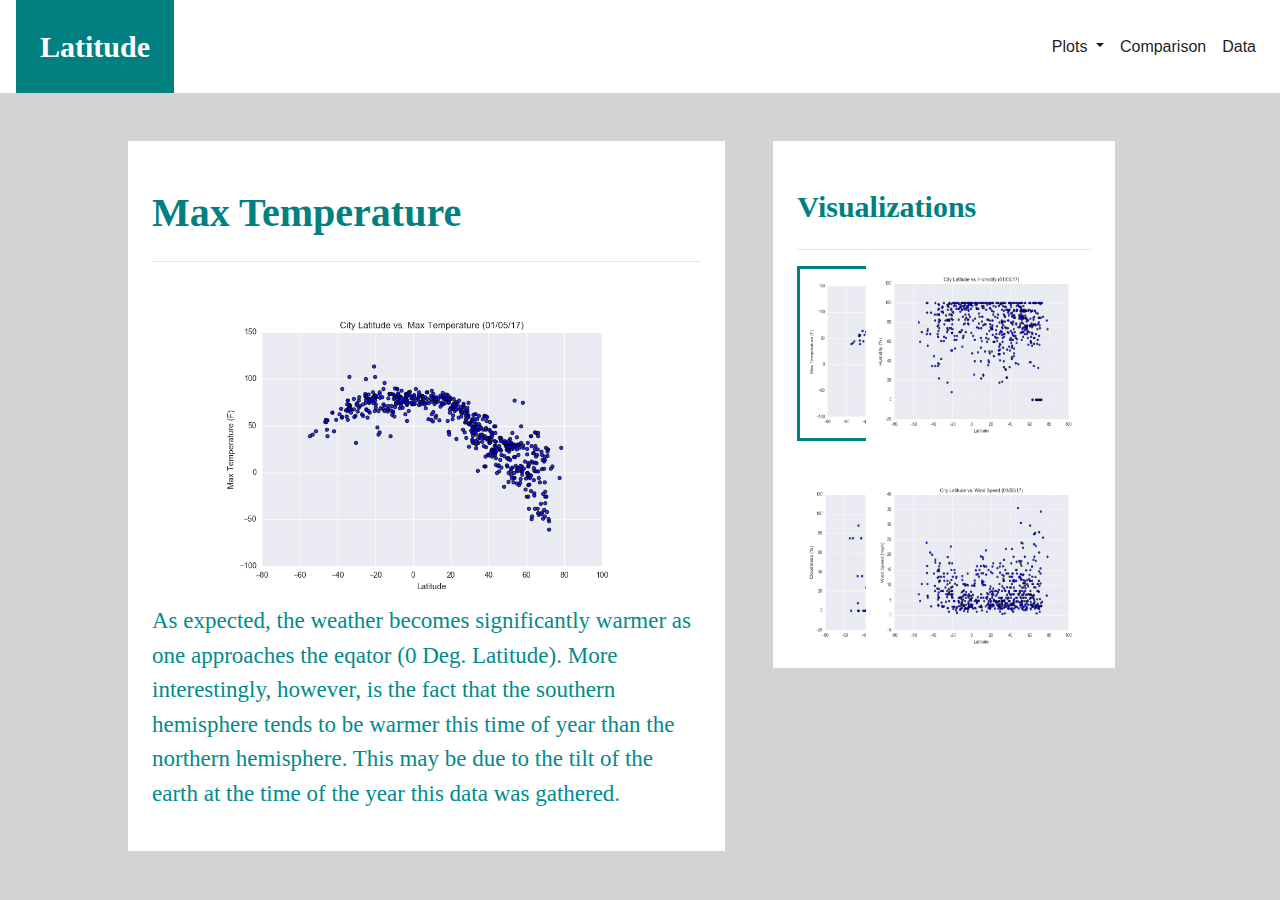
<file: vis1.html>
<!DOCTYPE html>
<html lang="en">
<head>
    <meta charset="UTF-8">
    <title>vs. Max Temperature</title>
    <link rel="stylesheet" href="https://stackpath.bootstrapcdn.com/bootstrap/4.3.1/css/bootstrap.min.css" integrity="sha384-ggOyR0iXCbMQv3Xipma34MD+dH/1fQ784/j6cY/iJTQUOhcWr7x9JvoRxT2MZw1T" crossorigin="anonymous">
    <link rel="stylesheet" type="text/css" href="style.css">
</head>
<body class="lightgrey-background">

    <!--  NAVBAR  -->
    <nav class="navbar navbar-expand-lg navbar-light py-0 white">
        <a class="navbar-brand p-4 latitude white_text" style="color:white" href="/index.html">Latitude</a>
        <button class="navbar-toggler" type="button" data-toggle="collapse" data-target="#navbarSupportedContent" aria-controls="navbarSupportedContent" aria-expanded="false" aria-label="Toggle navigation">
          <span class="navbar-toggler-icon"></span>
        </button>

    <div class="collapse navbar-collapse justify-content-end" id="navbarSupportedContent">
        <ul class="navbar-nav">
            <li class="nav-item dropdown active">
                <a class="nav-link dropdown-toggle" href="#" id="navbarDropdown" role="button" data-toggle="dropdown" aria-haspopup="true" aria-expanded="false">
                    Plots
                </a>
                <div class="dropdown-menu">
                    <a class="dropdown-item" href="vis1.html">Max Temperature</a>
                    <a class="dropdown-item" href="vis2.html">Humidity</a>
                    <a class="dropdown-item" href="vis3.html">Cloudiness</a>
                    <a class="dropdown-item" href="vis4.html">Wind Speed</a>
                </div>
            </li>

            <li class="nav-item active">
                <a class="nav-link" href="/comparisons.html">Comparison<span class="sr-only">(current)</span></a>
            </li>
            <li class="nav-item active">
                <a class="nav-link" href="/data.html">Data<span class="sr-only">(current)</span></a>
            </li>
        </ul>
    </div>
    </nav>

     <!--  CONTENT  -->    
     <div class="container-fluid container-size" >
        <div class="row mx-0 mt-5">
            <div class="col-md-7 col-lg-7 white pb-4 pt-5 px-4 mr-4 box1">
                <h1>Max Temperature</h1>
                <hr class="mt-4">
                <div class="pt-4">
                    <img src="visualizations/Fig1.png" class="img-size4 center">
                    <p class="text-size">As expected, the weather becomes significantly warmer as one approaches the eqator (0 Deg. Latitude). More interestingly, however, is the fact that the southern hemisphere tends to be warmer this time of year than the northern hemisphere. This may be due to the tilt of the earth at the time of the year this data was gathered.</p>
                </div>
            </div>


            <div class="col-md-4 white py-5 px-4 mb-5 mx-4 theheight">
                <h2>Visualizations</h2>
                <hr class="mt-4">
                <div class="position">
                    <a href="/vis1.html">
                        <img src="visualizations/Fig1.png" class="img-size2" style="border:3px solid teal;" id="vis-imgs1">
                    </a>
                    <a href="/vis2.html">
                        <img src="visualizations/Fig2.png" class="img-size2" id="vis-imgs2">
                    </a>
                </div>
                <div class="position">
                    <a href="/vis3.html">
                        <img src="visualizations/Fig3.png" class="img-size2" id="vis-imgs1">
                    </a>    
                    <a href="/vis4.html">
                        <img src="visualizations/Fig4.png" class="img-size2" id="vis-imgs2">
                    </a>
                </div>   
            </div> 
        </div>
    </div>

    <script src="https://code.jquery.com/jquery-3.3.1.slim.min.js" integrity="sha384-q8i/X+965DzO0rT7abK41JStQIAqVgRVzpbzo5smXKp4YfRvH+8abtTE1Pi6jizo" crossorigin="anonymous"></script>
    <script src="https://cdnjs.cloudflare.com/ajax/libs/popper.js/1.14.7/umd/popper.min.js" integrity="sha384-UO2eT0CpHqdSJQ6hJty5KVphtPhzWj9WO1clHTMGa3JDZwrnQq4sF86dIHNDz0W1" crossorigin="anonymous"></script>
    <script src="https://stackpath.bootstrapcdn.com/bootstrap/4.3.1/js/bootstrap.min.js" integrity="sha384-JjSmVgyd0p3pXB1rRibZUAYoIIy6OrQ6VrjIEaFf/nJGzIxFDsf4x0xIM+B07jRM" crossorigin="anonymous"></script>
</body>
</html>
</file>
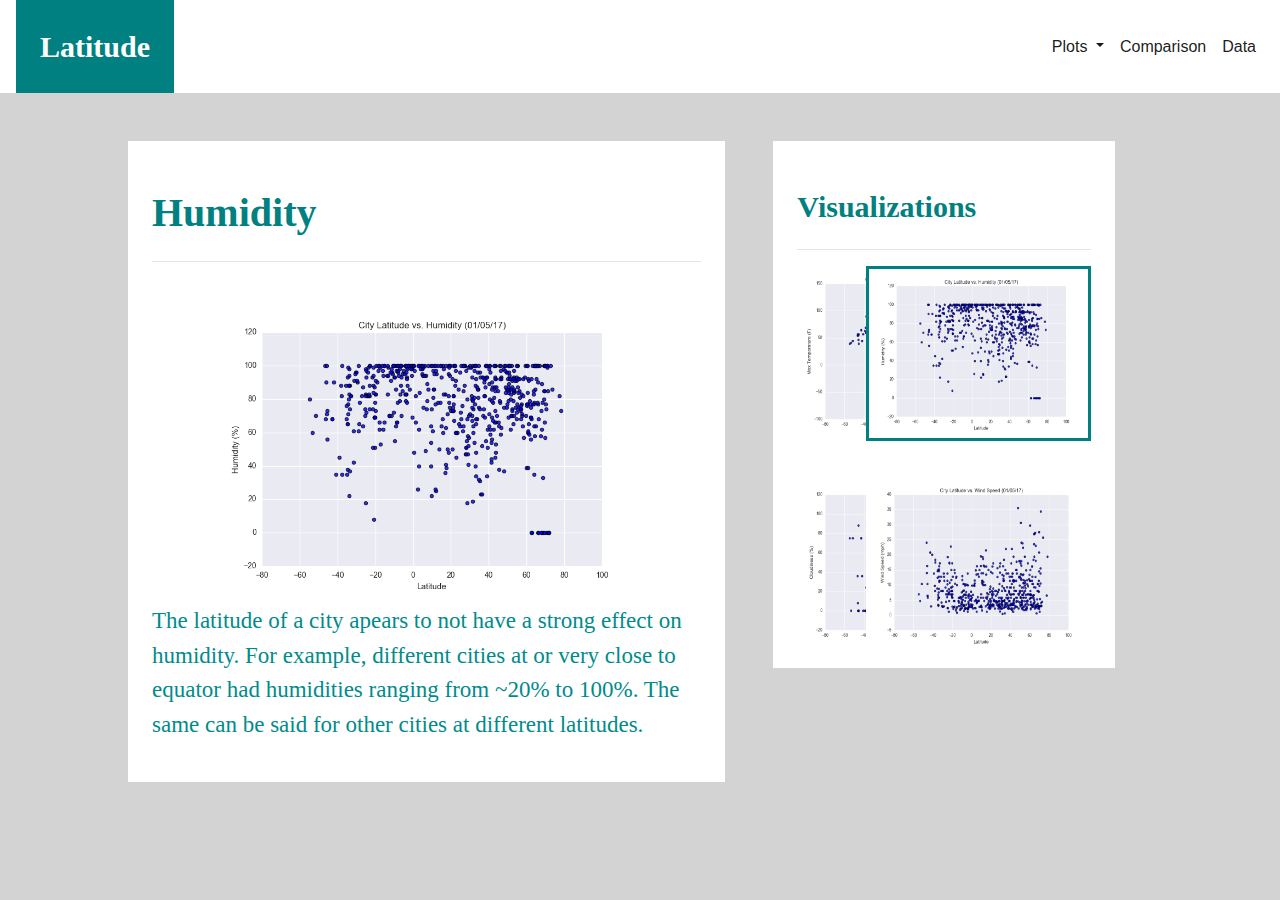
<file: vis2.html>
<!DOCTYPE html>
<html lang="en">
<head>
    <meta charset="UTF-8">
    <title>vs. Humidity</title>
    <link rel="stylesheet" href="https://stackpath.bootstrapcdn.com/bootstrap/4.3.1/css/bootstrap.min.css" integrity="sha384-ggOyR0iXCbMQv3Xipma34MD+dH/1fQ784/j6cY/iJTQUOhcWr7x9JvoRxT2MZw1T" crossorigin="anonymous">
    <link rel="stylesheet" type="text/css" href="style.css">
</head>
<body class="lightgrey-background">

    <!--  NAVBAR  -->
    <nav class="navbar navbar-expand-lg navbar-light py-0 white">
        <a class="navbar-brand p-4 latitude white_text" style="color:white" href="/index.html">Latitude</a>
        <button class="navbar-toggler" type="button" data-toggle="collapse" data-target="#navbarSupportedContent" aria-controls="navbarSupportedContent" aria-expanded="false" aria-label="Toggle navigation">
          <span class="navbar-toggler-icon"></span>
        </button>

    <div class="collapse navbar-collapse justify-content-end" id="navbarSupportedContent">
        <ul class="navbar-nav">
            <li class="nav-item dropdown active">
                <a class="nav-link dropdown-toggle" href="#" id="navbarDropdown" role="button" data-toggle="dropdown" aria-haspopup="true" aria-expanded="false">
                    Plots
                </a>
                <div class="dropdown-menu">
                    <a class="dropdown-item" href="vis1.html">Max Temperature</a>
                    <a class="dropdown-item" href="vis2.html">Humidity</a>
                    <a class="dropdown-item" href="vis3.html">Cloudiness</a>
                    <a class="dropdown-item" href="vis4.html">Wind Speed</a>
                </div>
            </li>

            <li class="nav-item active">
                <a class="nav-link" href="/comparisons.html">Comparison<span class="sr-only">(current)</span></a>
            </li>
            <li class="nav-item active">
                <a class="nav-link" href="/data.html">Data<span class="sr-only">(current)</span></a>
            </li>
        </ul>
    </div>
    </nav>

     <!--  CONTENT  -->    
     <div class="container-fluid container-size" >
        <div class="row mx-0 mt-5">
            <div class="col-md-7 col-lg-7 white pb-4 pt-5 px-4 mr-4 box1">
                <h1>Humidity</h1>
                <hr class="mt-4">
                <div class="pt-4">
                    <img src="visualizations/Fig2.png" class="img-size4 center">
                    <p class="text-size">The latitude of a city apears to not have a strong effect on humidity. For example, different cities at or very close to equator had humidities ranging from ~20% to 100%. The same can be said for other cities at different latitudes.</p>
                </div>
            </div>


            <div class="col-md-4 white py-5 px-4 mb-5 mx-4 theheight">
                <h2>Visualizations</h2>
                <hr class="mt-4">
                <div class="position">
                    <a href="/vis1.html">
                        <img src="visualizations/Fig1.png" class="img-size2" id="vis-imgs1">
                    </a>
                    <a href="/vis2.html">
                        <img src="visualizations/Fig2.png" class="img-size2" style="border:3px solid teal;" id="vis-imgs2">
                    </a>
                </div>
                <div class="position">
                    <a href="/vis3.html">
                        <img src="visualizations/Fig3.png" class="img-size2" id="vis-imgs1">
                    </a>    
                    <a href="/vis4.html">
                        <img src="visualizations/Fig4.png" class="img-size2" id="vis-imgs2">
                    </a>
                </div>   
            </div> 
        </div>
    </div>

    <script src="https://code.jquery.com/jquery-3.3.1.slim.min.js" integrity="sha384-q8i/X+965DzO0rT7abK41JStQIAqVgRVzpbzo5smXKp4YfRvH+8abtTE1Pi6jizo" crossorigin="anonymous"></script>
    <script src="https://cdnjs.cloudflare.com/ajax/libs/popper.js/1.14.7/umd/popper.min.js" integrity="sha384-UO2eT0CpHqdSJQ6hJty5KVphtPhzWj9WO1clHTMGa3JDZwrnQq4sF86dIHNDz0W1" crossorigin="anonymous"></script>
    <script src="https://stackpath.bootstrapcdn.com/bootstrap/4.3.1/js/bootstrap.min.js" integrity="sha384-JjSmVgyd0p3pXB1rRibZUAYoIIy6OrQ6VrjIEaFf/nJGzIxFDsf4x0xIM+B07jRM" crossorigin="anonymous"></script>
</body>
</html>
</file>
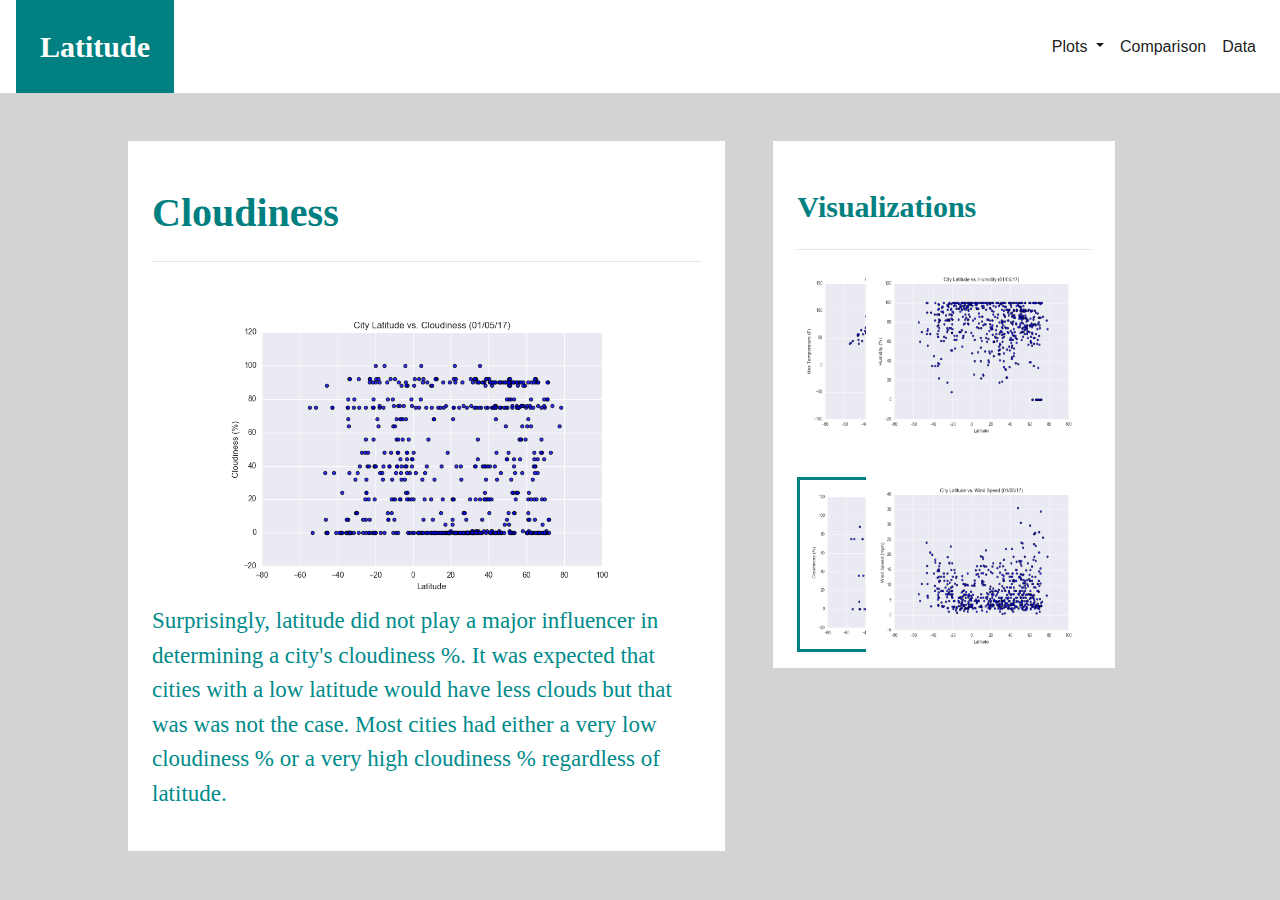
<file: vis3.html>
<!DOCTYPE html>
<html lang="en">
<head>
    <meta charset="UTF-8">
    <title>vs. Cloudiness</title>
    <link rel="stylesheet" href="https://stackpath.bootstrapcdn.com/bootstrap/4.3.1/css/bootstrap.min.css" integrity="sha384-ggOyR0iXCbMQv3Xipma34MD+dH/1fQ784/j6cY/iJTQUOhcWr7x9JvoRxT2MZw1T" crossorigin="anonymous">
    <link rel="stylesheet" type="text/css" href="style.css">
</head>
<body class="lightgrey-background">

    <!--  NAVBAR  -->
    <nav class="navbar navbar-expand-lg navbar-light py-0 white">
        <a class="navbar-brand p-4 latitude white_text" style="color:white" href="/index.html">Latitude</a>
        <button class="navbar-toggler" type="button" data-toggle="collapse" data-target="#navbarSupportedContent" aria-controls="navbarSupportedContent" aria-expanded="false" aria-label="Toggle navigation">
          <span class="navbar-toggler-icon"></span>
        </button>

    <div class="collapse navbar-collapse justify-content-end" id="navbarSupportedContent">
        <ul class="navbar-nav">
            <li class="nav-item dropdown active">
                <a class="nav-link dropdown-toggle" href="#" id="navbarDropdown" role="button" data-toggle="dropdown" aria-haspopup="true" aria-expanded="false">
                    Plots
                </a>
                <div class="dropdown-menu">
                    <a class="dropdown-item" href="vis1.html">Max Temperature</a>
                    <a class="dropdown-item" href="vis2.html">Humidity</a>
                    <a class="dropdown-item" href="vis3.html">Cloudiness</a>
                    <a class="dropdown-item" href="vis4.html">Wind Speed</a>
                </div>
            </li>

            <li class="nav-item active">
                <a class="nav-link" href="/comparisons.html">Comparison<span class="sr-only">(current)</span></a>
            </li>
            <li class="nav-item active">
                <a class="nav-link" href="/data.html">Data<span class="sr-only">(current)</span></a>
            </li>
        </ul>
    </div>
    </nav>

     <!--  CONTENT  -->    
     <div class="container-fluid container-size" >
        <div class="row mx-0 mt-5">
            <div class="col-md-7 col-lg-7 white pb-4 pt-5 px-4 mr-4 box1">
                <h1>Cloudiness</h1>
                <hr class="mt-4">
                <div class="pt-4">
                    <img src="visualizations/Fig3.png" class="img-size4 center">
                    <p class="text-size">Surprisingly, latitude did not play a major influencer in determining a city's cloudiness %. It was expected that cities with a low latitude would have less clouds but that was was not the case. Most cities had either a very low cloudiness % or a very high cloudiness % regardless of latitude.</p>
                </div>
            </div>


            <div class="col-md-4 white py-5 px-4 mb-5 mx-4 theheight">
                <h2>Visualizations</h2>
                <hr class="mt-4">
                <div class="position">
                    <a href="/vis1.html">
                        <img src="visualizations/Fig1.png" class="img-size2" id="vis-imgs1">
                    </a>
                    <a href="/vis2.html">
                        <img src="visualizations/Fig2.png" class="img-size2" id="vis-imgs2">
                    </a>
                </div>
                <div class="position">
                    <a href="/vis3.html">
                        <img src="visualizations/Fig3.png" class="img-size2" style="border:3px solid teal;" id="vis-imgs1">
                    </a>    
                    <a href="/vis4.html">
                        <img src="visualizations/Fig4.png" class="img-size2" id="vis-imgs2">
                    </a>
                </div>   
            </div> 
        </div>
    </div>

    <script src="https://code.jquery.com/jquery-3.3.1.slim.min.js" integrity="sha384-q8i/X+965DzO0rT7abK41JStQIAqVgRVzpbzo5smXKp4YfRvH+8abtTE1Pi6jizo" crossorigin="anonymous"></script>
    <script src="https://cdnjs.cloudflare.com/ajax/libs/popper.js/1.14.7/umd/popper.min.js" integrity="sha384-UO2eT0CpHqdSJQ6hJty5KVphtPhzWj9WO1clHTMGa3JDZwrnQq4sF86dIHNDz0W1" crossorigin="anonymous"></script>
    <script src="https://stackpath.bootstrapcdn.com/bootstrap/4.3.1/js/bootstrap.min.js" integrity="sha384-JjSmVgyd0p3pXB1rRibZUAYoIIy6OrQ6VrjIEaFf/nJGzIxFDsf4x0xIM+B07jRM" crossorigin="anonymous"></script>
</body>
</html>
</file>
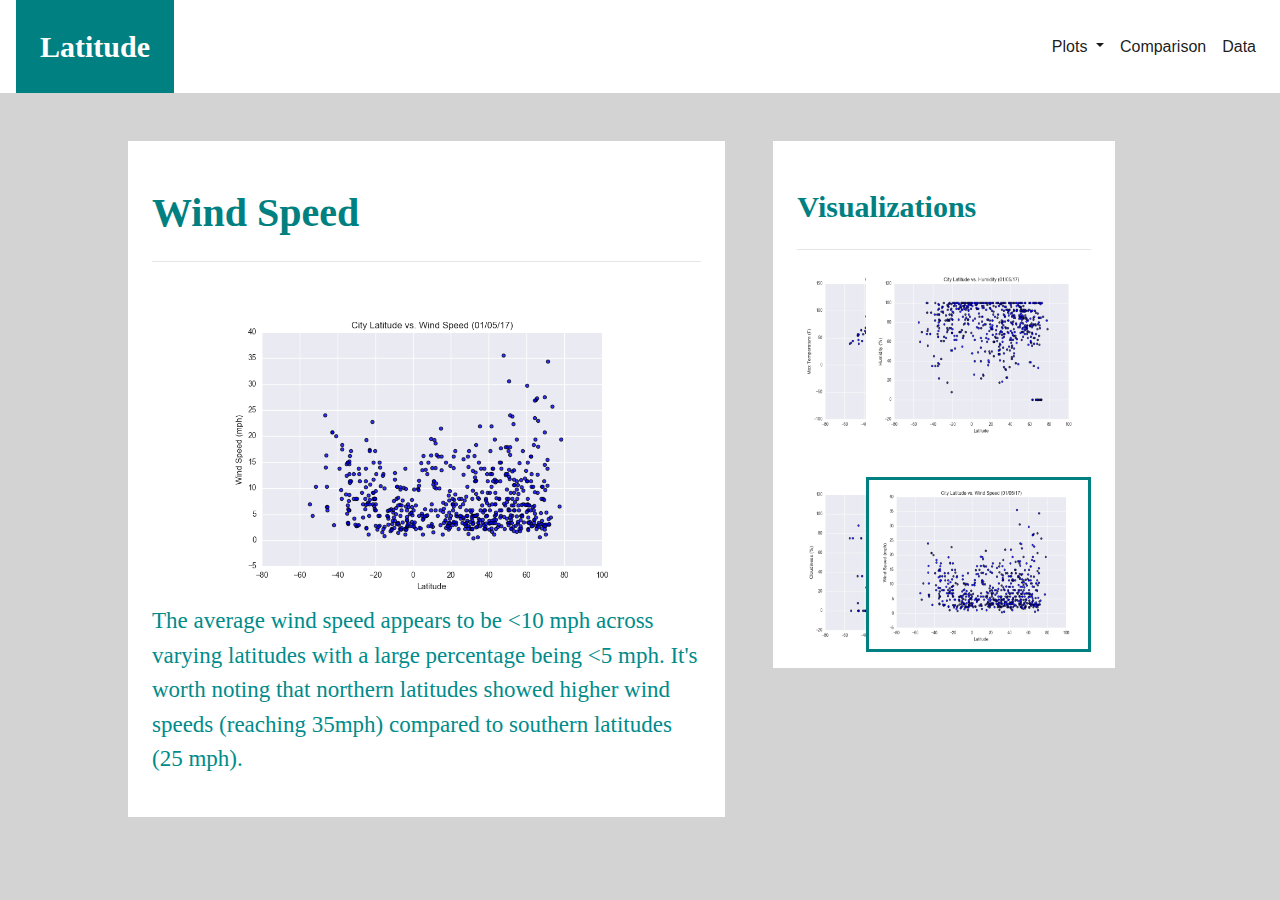
<file: vis4.html>
<!DOCTYPE html>
<html lang="en">
<head>
    <meta charset="UTF-8">
    <title>vs. Wind Speed</title>
    <link rel="stylesheet" href="https://stackpath.bootstrapcdn.com/bootstrap/4.3.1/css/bootstrap.min.css" integrity="sha384-ggOyR0iXCbMQv3Xipma34MD+dH/1fQ784/j6cY/iJTQUOhcWr7x9JvoRxT2MZw1T" crossorigin="anonymous">
    <link rel="stylesheet" type="text/css" href="style.css">
</head>
<body class="lightgrey-background">

    <!--  NAVBAR  -->
    <nav class="navbar navbar-expand-lg navbar-light py-0 white">
        <a class="navbar-brand p-4 latitude white_text" style="color:white" href="/index.html">Latitude</a>
        <button class="navbar-toggler" type="button" data-toggle="collapse" data-target="#navbarSupportedContent" aria-controls="navbarSupportedContent" aria-expanded="false" aria-label="Toggle navigation">
          <span class="navbar-toggler-icon"></span>
        </button>

    <div class="collapse navbar-collapse justify-content-end" id="navbarSupportedContent">
        <ul class="navbar-nav">
            <li class="nav-item dropdown active">
                <a class="nav-link dropdown-toggle" href="#" id="navbarDropdown" role="button" data-toggle="dropdown" aria-haspopup="true" aria-expanded="false">
                    Plots
                </a>
                <div class="dropdown-menu">
                    <a class="dropdown-item" href="vis1.html">Max Temperature</a>
                    <a class="dropdown-item" href="vis2.html">Humidity</a>
                    <a class="dropdown-item" href="vis3.html">Cloudiness</a>
                    <a class="dropdown-item" href="vis4.html">Wind Speed</a>
                </div>
            </li>

            <li class="nav-item active">
                <a class="nav-link" href="/comparisons.html">Comparison<span class="sr-only">(current)</span></a>
            </li>
            <li class="nav-item active">
                <a class="nav-link" href="/data.html">Data<span class="sr-only">(current)</span></a>
            </li>
        </ul>
    </div>
    </nav>

     <!--  CONTENT  -->    
     <div class="container-fluid container-size" >
        <div class="row mx-0 mt-5">
            <div class="col-md-7 col-lg-7 white pb-4 pt-5 px-4 mr-4 box1">
                <h1>Wind Speed</h1>
                <hr class="mt-4">
                <div class="pt-4">
                    <img src="visualizations/Fig4.png" class="img-size4 center">
                    <p class="text-size">The average wind speed appears to be <10 mph across varying latitudes with a large percentage being <5 mph. It's worth noting that northern latitudes showed higher wind speeds (reaching 35mph) compared to southern latitudes (25 mph). </p>
                    </div>
            </div>


            <div class="col-md-4 white py-5 px-4 mb-5 mx-4 theheight">
                <h2>Visualizations</h2>
                <hr class="mt-4">
                <div class="position">
                    <a href="/vis1.html">
                        <img src="visualizations/Fig1.png" class="img-size2" id="vis-imgs1">
                    </a>
                    <a href="/vis2.html">
                        <img src="visualizations/Fig2.png" class="img-size2" id="vis-imgs2">
                    </a>
                </div>
                <div class="position">
                    <a href="/vis3.html">
                        <img src="visualizations/Fig3.png" class="img-size2" id="vis-imgs1">
                    </a>    
                    <a href="/vis4.html">
                        <img src="visualizations/Fig4.png" class="img-size2" style="border:3px solid teal;" id="vis-imgs2">
                    </a>
                </div>   
            </div>
        </div>
    </div>

    <script src="https://code.jquery.com/jquery-3.3.1.slim.min.js" integrity="sha384-q8i/X+965DzO0rT7abK41JStQIAqVgRVzpbzo5smXKp4YfRvH+8abtTE1Pi6jizo" crossorigin="anonymous"></script>
    <script src="https://cdnjs.cloudflare.com/ajax/libs/popper.js/1.14.7/umd/popper.min.js" integrity="sha384-UO2eT0CpHqdSJQ6hJty5KVphtPhzWj9WO1clHTMGa3JDZwrnQq4sF86dIHNDz0W1" crossorigin="anonymous"></script>
    <script src="https://stackpath.bootstrapcdn.com/bootstrap/4.3.1/js/bootstrap.min.js" integrity="sha384-JjSmVgyd0p3pXB1rRibZUAYoIIy6OrQ6VrjIEaFf/nJGzIxFDsf4x0xIM+B07jRM" crossorigin="anonymous"></script>
</body>
</html>
</file>
<file: style.css>
/* HEADERS */
h1 {
    color:teal;
    font-weight:bold;
    font-family:Verdana;
    font-size:40px;
}

h2 {
    color:teal;
    font-weight:bold;
    font-family:Verdana;
    font-size:30px;
}

.small-font {
    font-size:15px;
    font-style:italic;
}
.white {
    background-color:white;
}

.lightgrey-background {
    background-color:lightgrey;
}

#teal_img {
    border:3px solid teal;
    border-style: inset;
  }

.white_text {
    color:white;
}

.latitude {
    font-size: 30px;
    font-weight:bold;
    background-color:teal;
    font-family:Verdana;    
}

.index_box1 {
    border-width: medium;
    min-height: 50px;
    background-color:grey;
}

.img-size1 {
    width:250px;
    height:250px;
}

.img-size2 {
    position: absolute;
    width:225px;
    height:175px;
}

.img-size3 {
    position:absolute;
    width:350px;
    height:250px;
}

.img-size3 {
    position:absolute;
    width:450px;
    height:250px;
}

.img-size4{
    max-height:400px;
}


#vis-imgs1{
    top:0;
    left:0;
}

#vis-imgs2{
    top:0;
    right:0;
}

#vis-imgs3{
    bottom:0;
    left:0;
}

#vis-imgs4{
    bottom:0;
    right:0;
}

.text-size {
    font-size:23px;
    font-family:garamond;
    color:darkcyan;
}

.height-100px {
    height:100px;
}

.box2 {
    max-height:500px;
}

.position {
    position:relative;
    height:211px;
    width: 100%;
}

.position2 {
    position:relative;
    min-height:500px;
    width:100%;
}

.container-size {
    padding-left:10%;
    padding-right:10%;
}

.container-size2 {
    padding-left:10%;
    padding-right:10%;
    position:absolute;
    left:15%;
}

.container-size3 {
    position:absolute;

}


.center {
    display: block;
    margin-left: auto;
    margin-right: auto;
    width:80%;
  }

.theheight {
    max-height:527px;
}
</file>
